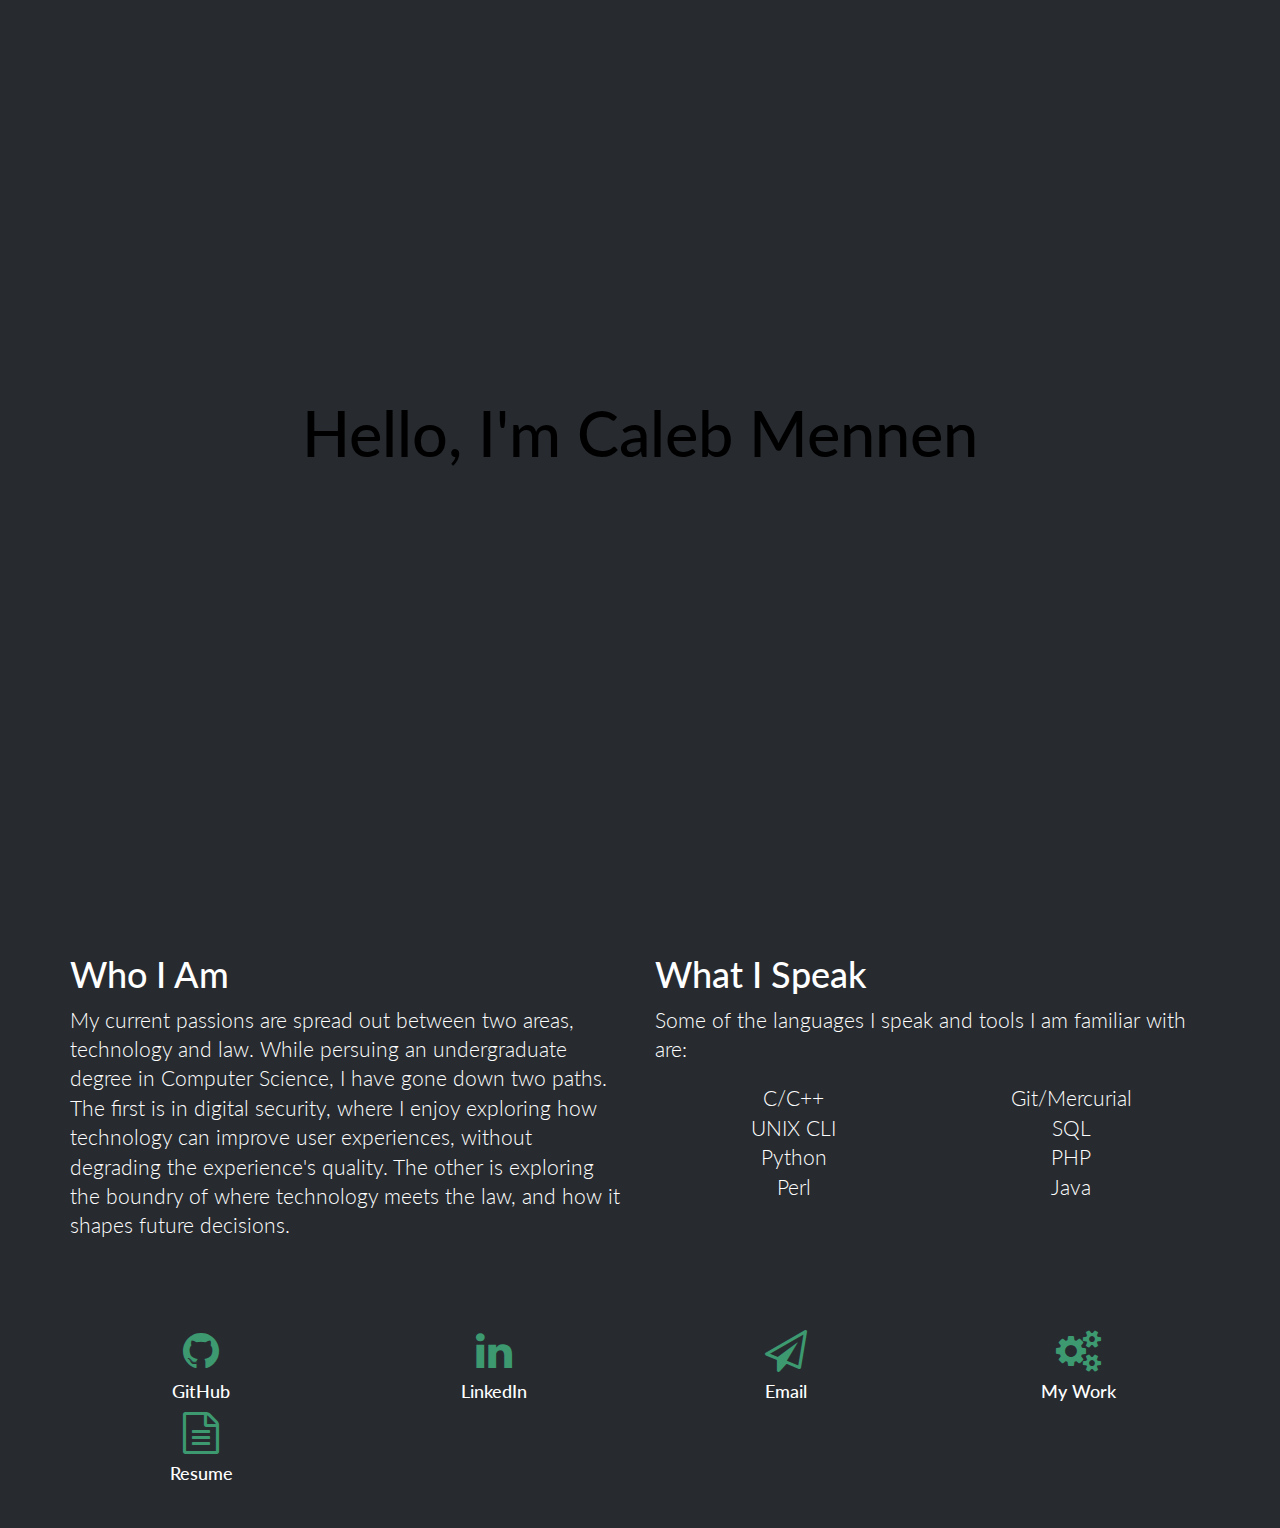
<file: index.html>
<html>
<head>
    <meta charset="utf-8">
    <meta name="viewport" content="width=device-width, initial-scale=1">
    <script type="text/javascript" src="http://cdnjs.cloudflare.com/ajax/libs/jquery/2.0.3/jquery.min.js"></script>
    <script type="text/javascript" src="http://netdna.bootstrapcdn.com/bootstrap/3.3.4/js/bootstrap.min.js"></script>
    <link href="http://cdnjs.cloudflare.com/ajax/libs/font-awesome/4.3.0/css/font-awesome.min.css" rel="stylesheet"
          type="text/css">
    <link href="css.css" rel="stylesheet" type="text/css">

</head>
<body>
<!--<?php include_once("analytics.php") ?>-->
<div class="cover">
    <div class="cover-image"
         style="background-image : url('http://pingendo.github.io/pingendo-bootstrap/assets/blurry/800x600/10.jpg')"></div>
    <div class="container">
        <div class="row">
            <div class="col-md-12 text-center">
                <h1 class="text-inverse">Hello, I'm Caleb Mennen</h1>
                <p class="text-inverse"></p>
                <br>
                <br>
            </div>
        </div>
    </div>
</div>
<div class="section">
    <div class="container">
        <div class="row">
            <div class="col-md-6">
                <h1>Who I Am</h1>
                <p class="lead">My current passions are spread out between two areas, technology and law.
                    While persuing an undergraduate degree in Computer Science, I have gone
                    down two paths. The first is in digital security, where I enjoy exploring
                    how technology can improve user experiences, without degrading the experience's
                    quality. The other is exploring the boundry of where technology meets the
                    law, and how it shapes future decisions.</p>
            </div>
            <div class="col-md-6">
                <h1 contenteditable="true">What I Speak</h1>
                <p class="lead">Some of the languages I speak and tools I am familiar with are:
                    <br>
                </p>
                <div class="col-md-6">
                    <ol class="lead list-unstyled text-center">
                        <li>C/C++</li>
                        <li>UNIX CLI</li>
                        <li>Python</li>
                        <li>Perl</li>
                    </ol>
                </div>
                <div class="col-md-6">
                    <ol class="lead list-unstyled text-center">
                        <li>Git/Mercurial</li>
                        <li>SQL</li>
                        <li>PHP
                            <br>
                        </li>
                        <li>Java</li>
                    </ol>
                </div>
            </div>
        </div>
    </div>
</div>
<div class="section text-center">
    <div class="container text-center">
        <div class="row text-center">
            <div class="col-xs-3 text-center">
                <a href="https://github.com/cinnamennen">
                    <i class="fa fa-3x fa-fw fa-github"></i></a>
                <h4>GitHub</h4>
            </div>
            <div class="col-xs-3 text-center">
                <a href="https://www.linkedin.com/in/caleb-mennen-72a77b89">
                    <i class="fa fa-3x fa-fw fa-linkedin"></i>
                </a>
                <h4>LinkedIn</h4>
            </div>
            <div class="col-xs-3 text-center">
                <a href="mailto:calebmennen+website@gmail.com">
                    <i class="fa fa-3x fa-fw edin fa-paper-plane-o"></i>
                </a>
                <h4>Email</h4>
            </div>
            <div class="col-xs-3 text-center">
                <a href="work.html">
                    <i class="fa fa-3x fa-fw edin -text-o fa-gears"></i>
                </a>
                <h4>My Work</h4>
            </div>
            <div class="col-xs-3 text-center">
                <a href="files/resume.pdf">
                    <i class="fa fa-3x fa-fw edin fa-file-text-o"></i>
                </a>
                <h4>Resume</h4>
            </div>
        </div>
    </div>
</div>

</body>
</html>
<script>
    (function (i, s, o, g, r, a, m) {
        i['GoogleAnalyticsObject'] = r;
        i[r] = i[r] || function () {
                    (i[r].q = i[r].q || []).push(arguments)
                }, i[r].l = 1 * new Date();
        a = s.createElement(o),
                m = s.getElementsByTagName(o)[0];
        a.async = 1;
        a.src = g;
        m.parentNode.insertBefore(a, m)
    })(window, document, 'script', '//www.google-analytics.com/analytics.js', 'ga');

    ga('create', 'UA-74956402-1', 'auto');
    ga('send', 'pageview');

</script>
</file>
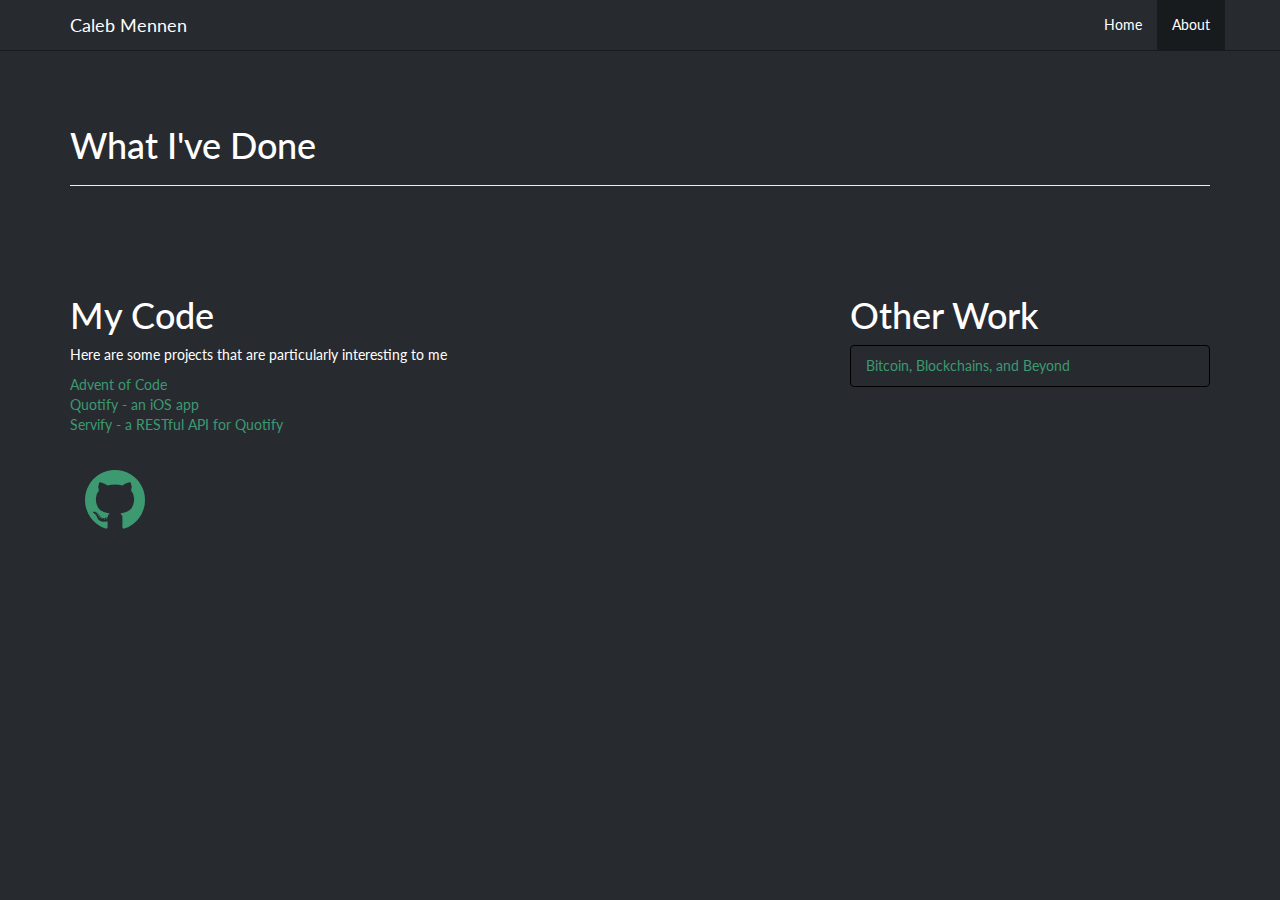
<file: work.html>
<html>
<head>
    <meta charset="utf-8">
    <meta name="viewport" content="width=device-width, initial-scale=1">
    <script type="text/javascript" src="http://cdnjs.cloudflare.com/ajax/libs/jquery/2.0.3/jquery.min.js"></script>
    <script type="text/javascript" src="http://netdna.bootstrapcdn.com/bootstrap/3.3.4/js/bootstrap.min.js"></script>
    <link href="http://cdnjs.cloudflare.com/ajax/libs/font-awesome/4.3.0/css/font-awesome.min.css" rel="stylesheet"
          type="text/css">
    <link href="work.css" rel="stylesheet" type="text/css">
    <script>
        (function(i,s,o,g,r,a,m){i['GoogleAnalyticsObject']=r;i[r]=i[r]||function(){
                    (i[r].q=i[r].q||[]).push(arguments)},i[r].l=1*new Date();a=s.createElement(o),
                m=s.getElementsByTagName(o)[0];a.async=1;a.src=g;m.parentNode.insertBefore(a,m)
        })(window,document,'script','//www.google-analytics.com/analytics.js','ga');

        ga('create', 'UA-74956402-1', 'auto');
        ga('send', 'pageview');

    </script>
</head>
<body>
<div class="navbar navbar-default navbar-static-top">
    <div class="container">
        <div class="navbar-header">
            <button type="button" class="navbar-toggle" data-toggle="collapse" data-target="#navbar-ex-collapse">
                <span class="sr-only">Toggle navigation</span>
                <span class="icon-bar"></span>
                <span class="icon-bar"></span>
                <span class="icon-bar"></span>
            </button>
            <a class="navbar-brand" href="#"><span>Caleb Mennen</span></a>
        </div>
        <div class="collapse navbar-collapse" id="navbar-ex-collapse">
            <ul class="nav navbar-nav navbar-right">
                <li>
                    <a href="index.html">Home</a>
                </li>
                <li class="active">
                    <a href="#">About</a>
                </li>
            </ul>
        </div>
    </div>
</div>
<div class="section">
    <div class="container">
        <div class="row">
            <div class="col-md-12">
                <div class="page-header">
                    <h1>What I've Done</h1>
                </div>
            </div>
        </div>
    </div>
</div>
<div class="section">
    <div class="container">
        <div class="row">
            <div class="col-md-8">
                <h1>My Code</h1>
                <p>Here are some projects that are particularly interesting to me</p>
                <ol class="list-unstyled" contenteditable="false">
                    <li><a href="https://github.com/cinnamennen/Advent_Programming"> Advent of Code</a><span
                            style="line-height: 1.42857143;"><br><a href="https://github.com/cinnamennen/Quotify">Quotify
                        - an iOS app</a><br><a href="https://github.com/cinnamennen/Quotify-Server">Servify - a RESTful
                        API for Quotify</a></span><br><br></li>
                </ol>
                <a href="https://github.com/cinnamennen"><i class="fa fa-5x fa-fw fa-github text-primary"></i></a>
            </div>
            <div class="col-md-4">
                <h1>Other Work</h1>
                <ul class="list-group">
                    <li class="list-group-item"><a href="files/Bitcoin,%20Blockchains,%20and%20Beyond.pdf">Bitcoin,
                        Blockchains, and Beyond</a></li>
                </ul>
            </div>
        </div>
    </div>
</div>


</body>
</html>
</file>
<file: css.css>
@import url('https://fonts.googleapis.com/css?family=Lato|Lato');

/*!
 * Default theme for Pingendo
 * Homepage: http://pingendo.com
 * Copyright 2015 Pingendo
 * Licensed under MIT
 * Based on Bootstrap v3.3.4
*/
/* Add custom CSS classes here
 *
 * img {
 *   box-shadow : 0px 0px 10px black !important;
 * }
*/
/*! normalize.css v3.0.2 | MIT License | git.io/normalize */
html {
    font-family: sans-serif;
    -ms-text-size-adjust: 100%;
    -webkit-text-size-adjust: 100%;
}

body {
    margin: 0;
}

article,
aside,
details,
figcaption,
figure,
footer,
header,
hgroup,
main,
menu,
nav,
section,
summary {
    display: block;
}

audio,
canvas,
progress,
video {
    display: inline-block;
    vertical-align: baseline;
}

audio:not([controls]) {
    display: none;
    height: 0;
}

[hidden],
template {
    display: none;
}

a {
    background-color: transparent;
}

a:active,
a:hover {
    outline: 0;
}

abbr[title] {
    border-bottom: 1px dotted;
}

b,
strong {
    font-weight: bold;
}

dfn {
    font-style: italic;
}

h1 {
    font-size: 2em;
    margin: 0.67em 0;
}

mark {
    background: #ff0;
    color: #000;
}

small {
    font-size: 80%;
}

sub,
sup {
    font-size: 75%;
    line-height: 0;
    position: relative;
    vertical-align: baseline;
}

sup {
    top: -0.5em;
}

sub {
    bottom: -0.25em;
}

img {
    border: 0;
}

svg:not(:root) {
    overflow: hidden;
}

figure {
    margin: 1em 40px;
}

hr {
    -moz-box-sizing: content-box;
    box-sizing: content-box;
    height: 0;
}

pre {
    overflow: auto;
}

code,
kbd,
pre,
samp {
    font-family: monospace, monospace;
    font-size: 1em;
}

button,
input,
optgroup,
select,
textarea {
    color: inherit;
    font: inherit;
    margin: 0;
}

button {
    overflow: visible;
}

button,
select {
    text-transform: none;
}

button,
html input[type="button"],
input[type="reset"],
input[type="submit"] {
    -webkit-appearance: button;
    cursor: pointer;
}

button[disabled],
html input[disabled] {
    cursor: default;
}

button::-moz-focus-inner,
input::-moz-focus-inner {
    border: 0;
    padding: 0;
}

input {
    line-height: normal;
}

input[type="checkbox"],
input[type="radio"] {
    box-sizing: border-box;
    padding: 0;
}

input[type="number"]::-webkit-inner-spin-button,
input[type="number"]::-webkit-outer-spin-button {
    height: auto;
}

input[type="search"] {
    -webkit-appearance: textfield;
    -moz-box-sizing: content-box;
    -webkit-box-sizing: content-box;
    box-sizing: content-box;
}

input[type="search"]::-webkit-search-cancel-button,
input[type="search"]::-webkit-search-decoration {
    -webkit-appearance: none;
}

fieldset {
    border: 1px solid #c0c0c0;
    margin: 0 2px;
    padding: 0.35em 0.625em 0.75em;
}

legend {
    border: 0;
    padding: 0;
}

textarea {
    overflow: auto;
}

optgroup {
    font-weight: bold;
}

table {
    border-collapse: collapse;
    border-spacing: 0;
}

td,
th {
    padding: 0;
}

/*! Source: https://github.com/h5bp/html5-boilerplate/blob/master/src/css/main.css */
@media print {
    *,
    *:before,
    *:after {
        background: transparent !important;
        color: #000 !important;
        box-shadow: none !important;
        text-shadow: none !important;
    }

    a,
    a:visited {
        text-decoration: underline;
    }

    a[href]:after {
        content: " (" attr(href) ")";
    }

    abbr[title]:after {
        content: " (" attr(title) ")";
    }

    a[href^="#"]:after,
    a[href^="javascript:"]:after {
        content: "";
    }

    pre,
    blockquote {
        border: 1px solid #999;
        page-break-inside: avoid;
    }

    thead {
        display: table-header-group;
    }

    tr,
    img {
        page-break-inside: avoid;
    }

    img {
        max-width: 100% !important;
    }

    p,
    h2,
    h3 {
        orphans: 3;
        widows: 3;
    }

    h2,
    h3 {
        page-break-after: avoid;
    }

    select {
        background: #fff !important;
    }

    .navbar {
        display: none;
    }

    .btn > .caret,
    .dropup > .btn > .caret {
        border-top-color: #000 !important;
    }

    .label {
        border: 1px solid #000;
    }

    .table {
        border-collapse: collapse !important;
    }

    .table td,
    .table th {
        background-color: #fff !important;
    }

    .table-bordered th,
    .table-bordered td {
        border: 1px solid #ddd !important;
    }
}

@font-face {
    font-family: 'Glyphicons Halflings';
    src: url('../fonts/glyphicons-halflings-regular.eot');
    src: url('../fonts/glyphicons-halflings-regular.eot?#iefix') format('embedded-opentype'), url('../fonts/glyphicons-halflings-regular.woff2') format('woff2'), url('../fonts/glyphicons-halflings-regular.woff') format('woff'), url('../fonts/glyphicons-halflings-regular.ttf') format('truetype'), url('../fonts/glyphicons-halflings-regular.svg#glyphicons_halflingsregular') format('svg');
}

.glyphicon {
    position: relative;
    top: 1px;
    display: inline-block;
    font-family: 'Glyphicons Halflings';
    font-style: normal;
    font-weight: normal;
    line-height: 1;
    -webkit-font-smoothing: antialiased;
    -moz-osx-font-smoothing: grayscale;
}

.glyphicon-asterisk:before {
    content: "\2a";
}

.glyphicon-plus:before {
    content: "\2b";
}

.glyphicon-euro:before,
.glyphicon-eur:before {
    content: "\20ac";
}

.glyphicon-minus:before {
    content: "\2212";
}

.glyphicon-cloud:before {
    content: "\2601";
}

.glyphicon-envelope:before {
    content: "\2709";
}

.glyphicon-pencil:before {
    content: "\270f";
}

.glyphicon-glass:before {
    content: "\e001";
}

.glyphicon-music:before {
    content: "\e002";
}

.glyphicon-search:before {
    content: "\e003";
}

.glyphicon-heart:before {
    content: "\e005";
}

.glyphicon-star:before {
    content: "\e006";
}

.glyphicon-star-empty:before {
    content: "\e007";
}

.glyphicon-user:before {
    content: "\e008";
}

.glyphicon-film:before {
    content: "\e009";
}

.glyphicon-th-large:before {
    content: "\e010";
}

.glyphicon-th:before {
    content: "\e011";
}

.glyphicon-th-list:before {
    content: "\e012";
}

.glyphicon-ok:before {
    content: "\e013";
}

.glyphicon-remove:before {
    content: "\e014";
}

.glyphicon-zoom-in:before {
    content: "\e015";
}

.glyphicon-zoom-out:before {
    content: "\e016";
}

.glyphicon-off:before {
    content: "\e017";
}

.glyphicon-signal:before {
    content: "\e018";
}

.glyphicon-cog:before {
    content: "\e019";
}

.glyphicon-trash:before {
    content: "\e020";
}

.glyphicon-home:before {
    content: "\e021";
}

.glyphicon-file:before {
    content: "\e022";
}

.glyphicon-time:before {
    content: "\e023";
}

.glyphicon-road:before {
    content: "\e024";
}

.glyphicon-download-alt:before {
    content: "\e025";
}

.glyphicon-download:before {
    content: "\e026";
}

.glyphicon-upload:before {
    content: "\e027";
}

.glyphicon-inbox:before {
    content: "\e028";
}

.glyphicon-play-circle:before {
    content: "\e029";
}

.glyphicon-repeat:before {
    content: "\e030";
}

.glyphicon-refresh:before {
    content: "\e031";
}

.glyphicon-list-alt:before {
    content: "\e032";
}

.glyphicon-lock:before {
    content: "\e033";
}

.glyphicon-flag:before {
    content: "\e034";
}

.glyphicon-headphones:before {
    content: "\e035";
}

.glyphicon-volume-off:before {
    content: "\e036";
}

.glyphicon-volume-down:before {
    content: "\e037";
}

.glyphicon-volume-up:before {
    content: "\e038";
}

.glyphicon-qrcode:before {
    content: "\e039";
}

.glyphicon-barcode:before {
    content: "\e040";
}

.glyphicon-tag:before {
    content: "\e041";
}

.glyphicon-tags:before {
    content: "\e042";
}

.glyphicon-book:before {
    content: "\e043";
}

.glyphicon-bookmark:before {
    content: "\e044";
}

.glyphicon-print:before {
    content: "\e045";
}

.glyphicon-camera:before {
    content: "\e046";
}

.glyphicon-font:before {
    content: "\e047";
}

.glyphicon-bold:before {
    content: "\e048";
}

.glyphicon-italic:before {
    content: "\e049";
}

.glyphicon-text-height:before {
    content: "\e050";
}

.glyphicon-text-width:before {
    content: "\e051";
}

.glyphicon-align-left:before {
    content: "\e052";
}

.glyphicon-align-center:before {
    content: "\e053";
}

.glyphicon-align-right:before {
    content: "\e054";
}

.glyphicon-align-justify:before {
    content: "\e055";
}

.glyphicon-list:before {
    content: "\e056";
}

.glyphicon-indent-left:before {
    content: "\e057";
}

.glyphicon-indent-right:before {
    content: "\e058";
}

.glyphicon-facetime-video:before {
    content: "\e059";
}

.glyphicon-picture:before {
    content: "\e060";
}

.glyphicon-map-marker:before {
    content: "\e062";
}

.glyphicon-adjust:before {
    content: "\e063";
}

.glyphicon-tint:before {
    content: "\e064";
}

.glyphicon-edit:before {
    content: "\e065";
}

.glyphicon-share:before {
    content: "\e066";
}

.glyphicon-check:before {
    content: "\e067";
}

.glyphicon-move:before {
    content: "\e068";
}

.glyphicon-step-backward:before {
    content: "\e069";
}

.glyphicon-fast-backward:before {
    content: "\e070";
}

.glyphicon-backward:before {
    content: "\e071";
}

.glyphicon-play:before {
    content: "\e072";
}

.glyphicon-pause:before {
    content: "\e073";
}

.glyphicon-stop:before {
    content: "\e074";
}

.glyphicon-forward:before {
    content: "\e075";
}

.glyphicon-fast-forward:before {
    content: "\e076";
}

.glyphicon-step-forward:before {
    content: "\e077";
}

.glyphicon-eject:before {
    content: "\e078";
}

.glyphicon-chevron-left:before {
    content: "\e079";
}

.glyphicon-chevron-right:before {
    content: "\e080";
}

.glyphicon-plus-sign:before {
    content: "\e081";
}

.glyphicon-minus-sign:before {
    content: "\e082";
}

.glyphicon-remove-sign:before {
    content: "\e083";
}

.glyphicon-ok-sign:before {
    content: "\e084";
}

.glyphicon-question-sign:before {
    content: "\e085";
}

.glyphicon-info-sign:before {
    content: "\e086";
}

.glyphicon-screenshot:before {
    content: "\e087";
}

.glyphicon-remove-circle:before {
    content: "\e088";
}

.glyphicon-ok-circle:before {
    content: "\e089";
}

.glyphicon-ban-circle:before {
    content: "\e090";
}

.glyphicon-arrow-left:before {
    content: "\e091";
}

.glyphicon-arrow-right:before {
    content: "\e092";
}

.glyphicon-arrow-up:before {
    content: "\e093";
}

.glyphicon-arrow-down:before {
    content: "\e094";
}

.glyphicon-share-alt:before {
    content: "\e095";
}

.glyphicon-resize-full:before {
    content: "\e096";
}

.glyphicon-resize-small:before {
    content: "\e097";
}

.glyphicon-exclamation-sign:before {
    content: "\e101";
}

.glyphicon-gift:before {
    content: "\e102";
}

.glyphicon-leaf:before {
    content: "\e103";
}

.glyphicon-fire:before {
    content: "\e104";
}

.glyphicon-eye-open:before {
    content: "\e105";
}

.glyphicon-eye-close:before {
    content: "\e106";
}

.glyphicon-warning-sign:before {
    content: "\e107";
}

.glyphicon-plane:before {
    content: "\e108";
}

.glyphicon-calendar:before {
    content: "\e109";
}

.glyphicon-random:before {
    content: "\e110";
}

.glyphicon-comment:before {
    content: "\e111";
}

.glyphicon-magnet:before {
    content: "\e112";
}

.glyphicon-chevron-up:before {
    content: "\e113";
}

.glyphicon-chevron-down:before {
    content: "\e114";
}

.glyphicon-retweet:before {
    content: "\e115";
}

.glyphicon-shopping-cart:before {
    content: "\e116";
}

.glyphicon-folder-close:before {
    content: "\e117";
}

.glyphicon-folder-open:before {
    content: "\e118";
}

.glyphicon-resize-vertical:before {
    content: "\e119";
}

.glyphicon-resize-horizontal:before {
    content: "\e120";
}

.glyphicon-hdd:before {
    content: "\e121";
}

.glyphicon-bullhorn:before {
    content: "\e122";
}

.glyphicon-bell:before {
    content: "\e123";
}

.glyphicon-certificate:before {
    content: "\e124";
}

.glyphicon-thumbs-up:before {
    content: "\e125";
}

.glyphicon-thumbs-down:before {
    content: "\e126";
}

.glyphicon-hand-right:before {
    content: "\e127";
}

.glyphicon-hand-left:before {
    content: "\e128";
}

.glyphicon-hand-up:before {
    content: "\e129";
}

.glyphicon-hand-down:before {
    content: "\e130";
}

.glyphicon-circle-arrow-right:before {
    content: "\e131";
}

.glyphicon-circle-arrow-left:before {
    content: "\e132";
}

.glyphicon-circle-arrow-up:before {
    content: "\e133";
}

.glyphicon-circle-arrow-down:before {
    content: "\e134";
}

.glyphicon-globe:before {
    content: "\e135";
}

.glyphicon-wrench:before {
    content: "\e136";
}

.glyphicon-tasks:before {
    content: "\e137";
}

.glyphicon-filter:before {
    content: "\e138";
}

.glyphicon-briefcase:before {
    content: "\e139";
}

.glyphicon-fullscreen:before {
    content: "\e140";
}

.glyphicon-dashboard:before {
    content: "\e141";
}

.glyphicon-paperclip:before {
    content: "\e142";
}

.glyphicon-heart-empty:before {
    content: "\e143";
}

.glyphicon-link:before {
    content: "\e144";
}

.glyphicon-phone:before {
    content: "\e145";
}

.glyphicon-pushpin:before {
    content: "\e146";
}

.glyphicon-usd:before {
    content: "\e148";
}

.glyphicon-gbp:before {
    content: "\e149";
}

.glyphicon-sort:before {
    content: "\e150";
}

.glyphicon-sort-by-alphabet:before {
    content: "\e151";
}

.glyphicon-sort-by-alphabet-alt:before {
    content: "\e152";
}

.glyphicon-sort-by-order:before {
    content: "\e153";
}

.glyphicon-sort-by-order-alt:before {
    content: "\e154";
}

.glyphicon-sort-by-attributes:before {
    content: "\e155";
}

.glyphicon-sort-by-attributes-alt:before {
    content: "\e156";
}

.glyphicon-unchecked:before {
    content: "\e157";
}

.glyphicon-expand:before {
    content: "\e158";
}

.glyphicon-collapse-down:before {
    content: "\e159";
}

.glyphicon-collapse-up:before {
    content: "\e160";
}

.glyphicon-log-in:before {
    content: "\e161";
}

.glyphicon-flash:before {
    content: "\e162";
}

.glyphicon-log-out:before {
    content: "\e163";
}

.glyphicon-new-window:before {
    content: "\e164";
}

.glyphicon-record:before {
    content: "\e165";
}

.glyphicon-save:before {
    content: "\e166";
}

.glyphicon-open:before {
    content: "\e167";
}

.glyphicon-saved:before {
    content: "\e168";
}

.glyphicon-import:before {
    content: "\e169";
}

.glyphicon-export:before {
    content: "\e170";
}

.glyphicon-send:before {
    content: "\e171";
}

.glyphicon-floppy-disk:before {
    content: "\e172";
}

.glyphicon-floppy-saved:before {
    content: "\e173";
}

.glyphicon-floppy-remove:before {
    content: "\e174";
}

.glyphicon-floppy-save:before {
    content: "\e175";
}

.glyphicon-floppy-open:before {
    content: "\e176";
}

.glyphicon-credit-card:before {
    content: "\e177";
}

.glyphicon-transfer:before {
    content: "\e178";
}

.glyphicon-cutlery:before {
    content: "\e179";
}

.glyphicon-header:before {
    content: "\e180";
}

.glyphicon-compressed:before {
    content: "\e181";
}

.glyphicon-earphone:before {
    content: "\e182";
}

.glyphicon-phone-alt:before {
    content: "\e183";
}

.glyphicon-tower:before {
    content: "\e184";
}

.glyphicon-stats:before {
    content: "\e185";
}

.glyphicon-sd-video:before {
    content: "\e186";
}

.glyphicon-hd-video:before {
    content: "\e187";
}

.glyphicon-subtitles:before {
    content: "\e188";
}

.glyphicon-sound-stereo:before {
    content: "\e189";
}

.glyphicon-sound-dolby:before {
    content: "\e190";
}

.glyphicon-sound-5-1:before {
    content: "\e191";
}

.glyphicon-sound-6-1:before {
    content: "\e192";
}

.glyphicon-sound-7-1:before {
    content: "\e193";
}

.glyphicon-copyright-mark:before {
    content: "\e194";
}

.glyphicon-registration-mark:before {
    content: "\e195";
}

.glyphicon-cloud-download:before {
    content: "\e197";
}

.glyphicon-cloud-upload:before {
    content: "\e198";
}

.glyphicon-tree-conifer:before {
    content: "\e199";
}

.glyphicon-tree-deciduous:before {
    content: "\e200";
}

.glyphicon-cd:before {
    content: "\e201";
}

.glyphicon-save-file:before {
    content: "\e202";
}

.glyphicon-open-file:before {
    content: "\e203";
}

.glyphicon-level-up:before {
    content: "\e204";
}

.glyphicon-copy:before {
    content: "\e205";
}

.glyphicon-paste:before {
    content: "\e206";
}

.glyphicon-alert:before {
    content: "\e209";
}

.glyphicon-equalizer:before {
    content: "\e210";
}

.glyphicon-king:before {
    content: "\e211";
}

.glyphicon-queen:before {
    content: "\e212";
}

.glyphicon-pawn:before {
    content: "\e213";
}

.glyphicon-bishop:before {
    content: "\e214";
}

.glyphicon-knight:before {
    content: "\e215";
}

.glyphicon-baby-formula:before {
    content: "\e216";
}

.glyphicon-tent:before {
    content: "\26fa";
}

.glyphicon-blackboard:before {
    content: "\e218";
}

.glyphicon-bed:before {
    content: "\e219";
}

.glyphicon-apple:before {
    content: "\f8ff";
}

.glyphicon-erase:before {
    content: "\e221";
}

.glyphicon-hourglass:before {
    content: "\231b";
}

.glyphicon-lamp:before {
    content: "\e223";
}

.glyphicon-duplicate:before {
    content: "\e224";
}

.glyphicon-piggy-bank:before {
    content: "\e225";
}

.glyphicon-scissors:before {
    content: "\e226";
}

.glyphicon-bitcoin:before {
    content: "\e227";
}

.glyphicon-btc:before {
    content: "\e227";
}

.glyphicon-xbt:before {
    content: "\e227";
}

.glyphicon-yen:before {
    content: "\00a5";
}

.glyphicon-jpy:before {
    content: "\00a5";
}

.glyphicon-ruble:before {
    content: "\20bd";
}

.glyphicon-rub:before {
    content: "\20bd";
}

.glyphicon-scale:before {
    content: "\e230";
}

.glyphicon-ice-lolly:before {
    content: "\e231";
}

.glyphicon-ice-lolly-tasted:before {
    content: "\e232";
}

.glyphicon-education:before {
    content: "\e233";
}

.glyphicon-option-horizontal:before {
    content: "\e234";
}

.glyphicon-option-vertical:before {
    content: "\e235";
}

.glyphicon-menu-hamburger:before {
    content: "\e236";
}

.glyphicon-modal-window:before {
    content: "\e237";
}

.glyphicon-oil:before {
    content: "\e238";
}

.glyphicon-grain:before {
    content: "\e239";
}

.glyphicon-sunglasses:before {
    content: "\e240";
}

.glyphicon-text-size:before {
    content: "\e241";
}

.glyphicon-text-color:before {
    content: "\e242";
}

.glyphicon-text-background:before {
    content: "\e243";
}

.glyphicon-object-align-top:before {
    content: "\e244";
}

.glyphicon-object-align-bottom:before {
    content: "\e245";
}

.glyphicon-object-align-horizontal:before {
    content: "\e246";
}

.glyphicon-object-align-left:before {
    content: "\e247";
}

.glyphicon-object-align-vertical:before {
    content: "\e248";
}

.glyphicon-object-align-right:before {
    content: "\e249";
}

.glyphicon-triangle-right:before {
    content: "\e250";
}

.glyphicon-triangle-left:before {
    content: "\e251";
}

.glyphicon-triangle-bottom:before {
    content: "\e252";
}

.glyphicon-triangle-top:before {
    content: "\e253";
}

.glyphicon-console:before {
    content: "\e254";
}

.glyphicon-superscript:before {
    content: "\e255";
}

.glyphicon-subscript:before {
    content: "\e256";
}

.glyphicon-menu-left:before {
    content: "\e257";
}

.glyphicon-menu-right:before {
    content: "\e258";
}

.glyphicon-menu-down:before {
    content: "\e259";
}

.glyphicon-menu-up:before {
    content: "\e260";
}

* {
    -webkit-box-sizing: border-box;
    -moz-box-sizing: border-box;
    box-sizing: border-box;
}

*:before,
*:after {
    -webkit-box-sizing: border-box;
    -moz-box-sizing: border-box;
    box-sizing: border-box;
}

html {
    font-size: 10px;
    -webkit-tap-highlight-color: rgba(0, 0, 0, 0);
}

body {
    font-family: Lato;
    font-size: 14px;
    line-height: 1.42857143;
    color: #ffffff;
    background-color: #272b30;
}

input,
button,
select,
textarea {
    font-family: inherit;
    font-size: inherit;
    line-height: inherit;
}

a {
    color: #3d9970;
    text-decoration: none;
}

a:hover,
a:focus {
    color: #276248;
    text-decoration: underline;
}

a:focus {
    outline: thin dotted;
    outline: 5px auto -webkit-focus-ring-color;
    outline-offset: -2px;
}

figure {
    margin: 0;
}

img {
    vertical-align: middle;
}

.img-responsive,
.thumbnail > img,
.thumbnail a > img,
.carousel-inner > .item > img,
.carousel-inner > .item > a > img {
    display: block;
    max-width: 100%;
    height: auto;
}

.img-rounded {
    border-radius: 5px;
}

.img-thumbnail {
    padding: 4px;
    line-height: 1.42857143;
    background-color: #272b30;
    border: 1px solid #dddddd;
    border-radius: 4px;
    -webkit-transition: all 0.2s ease-in-out;
    -o-transition: all 0.2s ease-in-out;
    transition: all 0.2s ease-in-out;
    display: inline-block;
    max-width: 100%;
    height: auto;
}

.img-circle {
    border-radius: 50%;
}

hr {
    margin-top: 20px;
    margin-bottom: 20px;
    border: 0;
    border-top: 1px solid #eeeeee;
}

.sr-only {
    position: absolute;
    width: 1px;
    height: 1px;
    margin: -1px;
    padding: 0;
    overflow: hidden;
    clip: rect(0, 0, 0, 0);
    border: 0;
}

.sr-only-focusable:active,
.sr-only-focusable:focus {
    position: static;
    width: auto;
    height: auto;
    margin: 0;
    overflow: visible;
    clip: auto;
}

[role="button"] {
    cursor: pointer;
}

h1,
h2,
h3,
h4,
h5,
h6,
.h1,
.h2,
.h3,
.h4,
.h5,
.h6 {
    font-family: Lato;
    font-weight: 500;
    line-height: 1.1;
    color: inherit;
}

h1 small,
h2 small,
h3 small,
h4 small,
h5 small,
h6 small,
.h1 small,
.h2 small,
.h3 small,
.h4 small,
.h5 small,
.h6 small,
h1 .small,
h2 .small,
h3 .small,
h4 .small,
h5 .small,
h6 .small,
.h1 .small,
.h2 .small,
.h3 .small,
.h4 .small,
.h5 .small,
.h6 .small {
    font-weight: normal;
    line-height: 1;
    color: #777777;
}

h1,
.h1,
h2,
.h2,
h3,
.h3 {
    margin-top: 20px;
    margin-bottom: 10px;
}

h1 small,
.h1 small,
h2 small,
.h2 small,
h3 small,
.h3 small,
h1 .small,
.h1 .small,
h2 .small,
.h2 .small,
h3 .small,
.h3 .small {
    font-size: 65%;
}

h4,
.h4,
h5,
.h5,
h6,
.h6 {
    margin-top: 10px;
    margin-bottom: 10px;
}

h4 small,
.h4 small,
h5 small,
.h5 small,
h6 small,
.h6 small,
h4 .small,
.h4 .small,
h5 .small,
.h5 .small,
h6 .small,
.h6 .small {
    font-size: 75%;
}

h1,
.h1 {
    font-size: 36px;
}

h2,
.h2 {
    font-size: 30px;
}

h3,
.h3 {
    font-size: 24px;
}

h4,
.h4 {
    font-size: 18px;
}

h5,
.h5 {
    font-size: 14px;
}

h6,
.h6 {
    font-size: 12px;
}

p {
    margin: 0 0 10px;
}

.lead {
    margin-bottom: 20px;
    font-size: 16px;
    font-weight: 300;
    line-height: 1.4;
}

@media (min-width: 768px) {
    .lead {
        font-size: 21px;
    }
}

small,
.small {
    font-size: 85%;
}

mark,
.mark {
    background-color: #f8d9ac;
    padding: .2em;
}

.text-left {
    text-align: left;
}

.text-right {
    text-align: right;
}

.text-center {
    text-align: center;
}

.text-justify {
    text-align: justify;
}

.text-nowrap {
    white-space: nowrap;
}

.text-lowercase {
    text-transform: lowercase;
}

.text-uppercase {
    text-transform: uppercase;
}

.text-capitalize {
    text-transform: capitalize;
}

.text-muted {
    color: #777777;
}

.text-primary {
    color: #3d9970;
}

a.text-primary:hover {
    color: #2e7555;
}

.text-success {
    color: #5cb85c;
}

a.text-success:hover {
    color: #449d44;
}

.text-info {
    color: #248057;
}

a.text-info:hover {
    color: #19583c;
}

.text-warning {
    color: #f0ad4e;
}

a.text-warning:hover {
    color: #ec971f;
}

.text-danger {
    color: #d9534f;
}

a.text-danger:hover {
    color: #c9302c;
}

.bg-primary {
    color: #fff;
    background-color: #3d9970;
}

a.bg-primary:hover {
    background-color: #2e7555;
}

.bg-success {
    background-color: #a3d7a3;
}

a.bg-success:hover {
    background-color: #80c780;
}

.bg-info {
    background-color: #41c98c;
}

a.bg-info:hover {
    background-color: #2fa872;
}

.bg-warning {
    background-color: #f8d9ac;
}

a.bg-warning:hover {
    background-color: #f4c37d;
}

.bg-danger {
    background-color: #eba5a3;
}

a.bg-danger:hover {
    background-color: #e27c79;
}

.page-header {
    padding-bottom: 9px;
    margin: 40px 0 20px;
    border-bottom: 1px solid #eeeeee;
}

ul,
ol {
    margin-top: 0;
    margin-bottom: 10px;
}

ul ul,
ol ul,
ul ol,
ol ol {
    margin-bottom: 0;
}

.list-unstyled {
    padding-left: 0;
    list-style: none;
}

.list-inline {
    padding-left: 0;
    list-style: none;
    margin-left: -5px;
}

.list-inline > li {
    display: inline-block;
    padding-left: 5px;
    padding-right: 5px;
}

dl {
    margin-top: 0;
    margin-bottom: 20px;
}

dt,
dd {
    line-height: 1.42857143;
}

dt {
    font-weight: bold;
}

dd {
    margin-left: 0;
}

@media (min-width: 768px) {
    .dl-horizontal dt {
        float: left;
        width: 160px;
        clear: left;
        text-align: right;
        overflow: hidden;
        text-overflow: ellipsis;
        white-space: nowrap;
    }

    .dl-horizontal dd {
        margin-left: 180px;
    }
}

abbr[title],
abbr[data-original-title] {
    cursor: help;
    border-bottom: 1px dotted #777777;
}

.initialism {
    font-size: 90%;
    text-transform: uppercase;
}

blockquote {
    padding: 10px 20px;
    margin: 0 0 20px;
    font-size: 17.5px;
    border-left: 5px solid #eeeeee;
}

blockquote p:last-child,
blockquote ul:last-child,
blockquote ol:last-child {
    margin-bottom: 0;
}

blockquote footer,
blockquote small,
blockquote .small {
    display: block;
    font-size: 80%;
    line-height: 1.42857143;
    color: #777777;
}

blockquote footer:before,
blockquote small:before,
blockquote .small:before {
    content: '\2014 \00A0';
}

.blockquote-reverse,
blockquote.pull-right {
    padding-right: 15px;
    padding-left: 0;
    border-right: 5px solid #eeeeee;
    border-left: 0;
    text-align: right;
}

.blockquote-reverse footer:before,
blockquote.pull-right footer:before,
.blockquote-reverse small:before,
blockquote.pull-right small:before,
.blockquote-reverse .small:before,
blockquote.pull-right .small:before {
    content: '';
}

.blockquote-reverse footer:after,
blockquote.pull-right footer:after,
.blockquote-reverse small:after,
blockquote.pull-right small:after,
.blockquote-reverse .small:after,
blockquote.pull-right .small:after {
    content: '\00A0 \2014';
}

address {
    margin-bottom: 20px;
    font-style: normal;
    line-height: 1.42857143;
}

code,
kbd,
pre,
samp {
    font-family: Menlo, Monaco, Consolas, "Courier New", monospace;
}

code {
    padding: 2px 4px;
    font-size: 90%;
    color: #c7254e;
    background-color: #f9f2f4;
    border-radius: 4px;
}

kbd {
    padding: 2px 4px;
    font-size: 90%;
    color: #ffffff;
    background-color: #333333;
    border-radius: 2px;
    box-shadow: inset 0 -1px 0 rgba(0, 0, 0, 0.25);
}

kbd kbd {
    padding: 0;
    font-size: 100%;
    font-weight: bold;
    box-shadow: none;
}

pre {
    display: block;
    padding: 9.5px;
    margin: 0 0 10px;
    font-size: 13px;
    line-height: 1.42857143;
    word-break: break-all;
    word-wrap: break-word;
    color: #333333;
    background-color: #f5f5f5;
    border: 1px solid #cccccc;
    border-radius: 4px;
}

pre code {
    padding: 0;
    font-size: inherit;
    color: inherit;
    white-space: pre-wrap;
    background-color: transparent;
    border-radius: 0;
}

.pre-scrollable {
    max-height: 340px;
    overflow-y: scroll;
}

.container {
    margin-right: auto;
    margin-left: auto;
    padding-left: 15px;
    padding-right: 15px;
}

@media (min-width: 768px) {
    .container {
        width: 750px;
    }
}

@media (min-width: 992px) {
    .container {
        width: 970px;
    }
}

@media (min-width: 1200px) {
    .container {
        width: 1170px;
    }
}

.container-fluid {
    margin-right: auto;
    margin-left: auto;
    padding-left: 15px;
    padding-right: 15px;
}

.row {
    margin-left: -15px;
    margin-right: -15px;
}

.col-xs-1, .col-sm-1, .col-md-1, .col-lg-1, .col-xs-2, .col-sm-2, .col-md-2, .col-lg-2, .col-xs-3, .col-sm-3, .col-md-3, .col-lg-3, .col-xs-4, .col-sm-4, .col-md-4, .col-lg-4, .col-xs-5, .col-sm-5, .col-md-5, .col-lg-5, .col-xs-6, .col-sm-6, .col-md-6, .col-lg-6, .col-xs-7, .col-sm-7, .col-md-7, .col-lg-7, .col-xs-8, .col-sm-8, .col-md-8, .col-lg-8, .col-xs-9, .col-sm-9, .col-md-9, .col-lg-9, .col-xs-10, .col-sm-10, .col-md-10, .col-lg-10, .col-xs-11, .col-sm-11, .col-md-11, .col-lg-11, .col-xs-12, .col-sm-12, .col-md-12, .col-lg-12 {
    position: relative;
    min-height: 1px;
    padding-left: 15px;
    padding-right: 15px;
}

.col-xs-1, .col-xs-2, .col-xs-3, .col-xs-4, .col-xs-5, .col-xs-6, .col-xs-7, .col-xs-8, .col-xs-9, .col-xs-10, .col-xs-11, .col-xs-12 {
    float: left;
}

.col-xs-12 {
    width: 100%;
}

.col-xs-11 {
    width: 91.66666667%;
}

.col-xs-10 {
    width: 83.33333333%;
}

.col-xs-9 {
    width: 75%;
}

.col-xs-8 {
    width: 66.66666667%;
}

.col-xs-7 {
    width: 58.33333333%;
}

.col-xs-6 {
    width: 50%;
}

.col-xs-5 {
    width: 41.66666667%;
}

.col-xs-4 {
    width: 33.33333333%;
}

.col-xs-3 {
    width: 25%;
}

.col-xs-2 {
    width: 16.66666667%;
}

.col-xs-1 {
    width: 8.33333333%;
}

.col-xs-pull-12 {
    right: 100%;
}

.col-xs-pull-11 {
    right: 91.66666667%;
}

.col-xs-pull-10 {
    right: 83.33333333%;
}

.col-xs-pull-9 {
    right: 75%;
}

.col-xs-pull-8 {
    right: 66.66666667%;
}

.col-xs-pull-7 {
    right: 58.33333333%;
}

.col-xs-pull-6 {
    right: 50%;
}

.col-xs-pull-5 {
    right: 41.66666667%;
}

.col-xs-pull-4 {
    right: 33.33333333%;
}

.col-xs-pull-3 {
    right: 25%;
}

.col-xs-pull-2 {
    right: 16.66666667%;
}

.col-xs-pull-1 {
    right: 8.33333333%;
}

.col-xs-pull-0 {
    right: auto;
}

.col-xs-push-12 {
    left: 100%;
}

.col-xs-push-11 {
    left: 91.66666667%;
}

.col-xs-push-10 {
    left: 83.33333333%;
}

.col-xs-push-9 {
    left: 75%;
}

.col-xs-push-8 {
    left: 66.66666667%;
}

.col-xs-push-7 {
    left: 58.33333333%;
}

.col-xs-push-6 {
    left: 50%;
}

.col-xs-push-5 {
    left: 41.66666667%;
}

.col-xs-push-4 {
    left: 33.33333333%;
}

.col-xs-push-3 {
    left: 25%;
}

.col-xs-push-2 {
    left: 16.66666667%;
}

.col-xs-push-1 {
    left: 8.33333333%;
}

.col-xs-push-0 {
    left: auto;
}

.col-xs-offset-12 {
    margin-left: 100%;
}

.col-xs-offset-11 {
    margin-left: 91.66666667%;
}

.col-xs-offset-10 {
    margin-left: 83.33333333%;
}

.col-xs-offset-9 {
    margin-left: 75%;
}

.col-xs-offset-8 {
    margin-left: 66.66666667%;
}

.col-xs-offset-7 {
    margin-left: 58.33333333%;
}

.col-xs-offset-6 {
    margin-left: 50%;
}

.col-xs-offset-5 {
    margin-left: 41.66666667%;
}

.col-xs-offset-4 {
    margin-left: 33.33333333%;
}

.col-xs-offset-3 {
    margin-left: 25%;
}

.col-xs-offset-2 {
    margin-left: 16.66666667%;
}

.col-xs-offset-1 {
    margin-left: 8.33333333%;
}

.col-xs-offset-0 {
    margin-left: 0%;
}

@media (min-width: 768px) {
    .col-sm-1, .col-sm-2, .col-sm-3, .col-sm-4, .col-sm-5, .col-sm-6, .col-sm-7, .col-sm-8, .col-sm-9, .col-sm-10, .col-sm-11, .col-sm-12 {
        float: left;
    }

    .col-sm-12 {
        width: 100%;
    }

    .col-sm-11 {
        width: 91.66666667%;
    }

    .col-sm-10 {
        width: 83.33333333%;
    }

    .col-sm-9 {
        width: 75%;
    }

    .col-sm-8 {
        width: 66.66666667%;
    }

    .col-sm-7 {
        width: 58.33333333%;
    }

    .col-sm-6 {
        width: 50%;
    }

    .col-sm-5 {
        width: 41.66666667%;
    }

    .col-sm-4 {
        width: 33.33333333%;
    }

    .col-sm-3 {
        width: 25%;
    }

    .col-sm-2 {
        width: 16.66666667%;
    }

    .col-sm-1 {
        width: 8.33333333%;
    }

    .col-sm-pull-12 {
        right: 100%;
    }

    .col-sm-pull-11 {
        right: 91.66666667%;
    }

    .col-sm-pull-10 {
        right: 83.33333333%;
    }

    .col-sm-pull-9 {
        right: 75%;
    }

    .col-sm-pull-8 {
        right: 66.66666667%;
    }

    .col-sm-pull-7 {
        right: 58.33333333%;
    }

    .col-sm-pull-6 {
        right: 50%;
    }

    .col-sm-pull-5 {
        right: 41.66666667%;
    }

    .col-sm-pull-4 {
        right: 33.33333333%;
    }

    .col-sm-pull-3 {
        right: 25%;
    }

    .col-sm-pull-2 {
        right: 16.66666667%;
    }

    .col-sm-pull-1 {
        right: 8.33333333%;
    }

    .col-sm-pull-0 {
        right: auto;
    }

    .col-sm-push-12 {
        left: 100%;
    }

    .col-sm-push-11 {
        left: 91.66666667%;
    }

    .col-sm-push-10 {
        left: 83.33333333%;
    }

    .col-sm-push-9 {
        left: 75%;
    }

    .col-sm-push-8 {
        left: 66.66666667%;
    }

    .col-sm-push-7 {
        left: 58.33333333%;
    }

    .col-sm-push-6 {
        left: 50%;
    }

    .col-sm-push-5 {
        left: 41.66666667%;
    }

    .col-sm-push-4 {
        left: 33.33333333%;
    }

    .col-sm-push-3 {
        left: 25%;
    }

    .col-sm-push-2 {
        left: 16.66666667%;
    }

    .col-sm-push-1 {
        left: 8.33333333%;
    }

    .col-sm-push-0 {
        left: auto;
    }

    .col-sm-offset-12 {
        margin-left: 100%;
    }

    .col-sm-offset-11 {
        margin-left: 91.66666667%;
    }

    .col-sm-offset-10 {
        margin-left: 83.33333333%;
    }

    .col-sm-offset-9 {
        margin-left: 75%;
    }

    .col-sm-offset-8 {
        margin-left: 66.66666667%;
    }

    .col-sm-offset-7 {
        margin-left: 58.33333333%;
    }

    .col-sm-offset-6 {
        margin-left: 50%;
    }

    .col-sm-offset-5 {
        margin-left: 41.66666667%;
    }

    .col-sm-offset-4 {
        margin-left: 33.33333333%;
    }

    .col-sm-offset-3 {
        margin-left: 25%;
    }

    .col-sm-offset-2 {
        margin-left: 16.66666667%;
    }

    .col-sm-offset-1 {
        margin-left: 8.33333333%;
    }

    .col-sm-offset-0 {
        margin-left: 0%;
    }
}

@media (min-width: 992px) {
    .col-md-1, .col-md-2, .col-md-3, .col-md-4, .col-md-5, .col-md-6, .col-md-7, .col-md-8, .col-md-9, .col-md-10, .col-md-11, .col-md-12 {
        float: left;
    }

    .col-md-12 {
        width: 100%;
    }

    .col-md-11 {
        width: 91.66666667%;
    }

    .col-md-10 {
        width: 83.33333333%;
    }

    .col-md-9 {
        width: 75%;
    }

    .col-md-8 {
        width: 66.66666667%;
    }

    .col-md-7 {
        width: 58.33333333%;
    }

    .col-md-6 {
        width: 50%;
    }

    .col-md-5 {
        width: 41.66666667%;
    }

    .col-md-4 {
        width: 33.33333333%;
    }

    .col-md-3 {
        width: 25%;
    }

    .col-md-2 {
        width: 16.66666667%;
    }

    .col-md-1 {
        width: 8.33333333%;
    }

    .col-md-pull-12 {
        right: 100%;
    }

    .col-md-pull-11 {
        right: 91.66666667%;
    }

    .col-md-pull-10 {
        right: 83.33333333%;
    }

    .col-md-pull-9 {
        right: 75%;
    }

    .col-md-pull-8 {
        right: 66.66666667%;
    }

    .col-md-pull-7 {
        right: 58.33333333%;
    }

    .col-md-pull-6 {
        right: 50%;
    }

    .col-md-pull-5 {
        right: 41.66666667%;
    }

    .col-md-pull-4 {
        right: 33.33333333%;
    }

    .col-md-pull-3 {
        right: 25%;
    }

    .col-md-pull-2 {
        right: 16.66666667%;
    }

    .col-md-pull-1 {
        right: 8.33333333%;
    }

    .col-md-pull-0 {
        right: auto;
    }

    .col-md-push-12 {
        left: 100%;
    }

    .col-md-push-11 {
        left: 91.66666667%;
    }

    .col-md-push-10 {
        left: 83.33333333%;
    }

    .col-md-push-9 {
        left: 75%;
    }

    .col-md-push-8 {
        left: 66.66666667%;
    }

    .col-md-push-7 {
        left: 58.33333333%;
    }

    .col-md-push-6 {
        left: 50%;
    }

    .col-md-push-5 {
        left: 41.66666667%;
    }

    .col-md-push-4 {
        left: 33.33333333%;
    }

    .col-md-push-3 {
        left: 25%;
    }

    .col-md-push-2 {
        left: 16.66666667%;
    }

    .col-md-push-1 {
        left: 8.33333333%;
    }

    .col-md-push-0 {
        left: auto;
    }

    .col-md-offset-12 {
        margin-left: 100%;
    }

    .col-md-offset-11 {
        margin-left: 91.66666667%;
    }

    .col-md-offset-10 {
        margin-left: 83.33333333%;
    }

    .col-md-offset-9 {
        margin-left: 75%;
    }

    .col-md-offset-8 {
        margin-left: 66.66666667%;
    }

    .col-md-offset-7 {
        margin-left: 58.33333333%;
    }

    .col-md-offset-6 {
        margin-left: 50%;
    }

    .col-md-offset-5 {
        margin-left: 41.66666667%;
    }

    .col-md-offset-4 {
        margin-left: 33.33333333%;
    }

    .col-md-offset-3 {
        margin-left: 25%;
    }

    .col-md-offset-2 {
        margin-left: 16.66666667%;
    }

    .col-md-offset-1 {
        margin-left: 8.33333333%;
    }

    .col-md-offset-0 {
        margin-left: 0%;
    }
}

@media (min-width: 1200px) {
    .col-lg-1, .col-lg-2, .col-lg-3, .col-lg-4, .col-lg-5, .col-lg-6, .col-lg-7, .col-lg-8, .col-lg-9, .col-lg-10, .col-lg-11, .col-lg-12 {
        float: left;
    }

    .col-lg-12 {
        width: 100%;
    }

    .col-lg-11 {
        width: 91.66666667%;
    }

    .col-lg-10 {
        width: 83.33333333%;
    }

    .col-lg-9 {
        width: 75%;
    }

    .col-lg-8 {
        width: 66.66666667%;
    }

    .col-lg-7 {
        width: 58.33333333%;
    }

    .col-lg-6 {
        width: 50%;
    }

    .col-lg-5 {
        width: 41.66666667%;
    }

    .col-lg-4 {
        width: 33.33333333%;
    }

    .col-lg-3 {
        width: 25%;
    }

    .col-lg-2 {
        width: 16.66666667%;
    }

    .col-lg-1 {
        width: 8.33333333%;
    }

    .col-lg-pull-12 {
        right: 100%;
    }

    .col-lg-pull-11 {
        right: 91.66666667%;
    }

    .col-lg-pull-10 {
        right: 83.33333333%;
    }

    .col-lg-pull-9 {
        right: 75%;
    }

    .col-lg-pull-8 {
        right: 66.66666667%;
    }

    .col-lg-pull-7 {
        right: 58.33333333%;
    }

    .col-lg-pull-6 {
        right: 50%;
    }

    .col-lg-pull-5 {
        right: 41.66666667%;
    }

    .col-lg-pull-4 {
        right: 33.33333333%;
    }

    .col-lg-pull-3 {
        right: 25%;
    }

    .col-lg-pull-2 {
        right: 16.66666667%;
    }

    .col-lg-pull-1 {
        right: 8.33333333%;
    }

    .col-lg-pull-0 {
        right: auto;
    }

    .col-lg-push-12 {
        left: 100%;
    }

    .col-lg-push-11 {
        left: 91.66666667%;
    }

    .col-lg-push-10 {
        left: 83.33333333%;
    }

    .col-lg-push-9 {
        left: 75%;
    }

    .col-lg-push-8 {
        left: 66.66666667%;
    }

    .col-lg-push-7 {
        left: 58.33333333%;
    }

    .col-lg-push-6 {
        left: 50%;
    }

    .col-lg-push-5 {
        left: 41.66666667%;
    }

    .col-lg-push-4 {
        left: 33.33333333%;
    }

    .col-lg-push-3 {
        left: 25%;
    }

    .col-lg-push-2 {
        left: 16.66666667%;
    }

    .col-lg-push-1 {
        left: 8.33333333%;
    }

    .col-lg-push-0 {
        left: auto;
    }

    .col-lg-offset-12 {
        margin-left: 100%;
    }

    .col-lg-offset-11 {
        margin-left: 91.66666667%;
    }

    .col-lg-offset-10 {
        margin-left: 83.33333333%;
    }

    .col-lg-offset-9 {
        margin-left: 75%;
    }

    .col-lg-offset-8 {
        margin-left: 66.66666667%;
    }

    .col-lg-offset-7 {
        margin-left: 58.33333333%;
    }

    .col-lg-offset-6 {
        margin-left: 50%;
    }

    .col-lg-offset-5 {
        margin-left: 41.66666667%;
    }

    .col-lg-offset-4 {
        margin-left: 33.33333333%;
    }

    .col-lg-offset-3 {
        margin-left: 25%;
    }

    .col-lg-offset-2 {
        margin-left: 16.66666667%;
    }

    .col-lg-offset-1 {
        margin-left: 8.33333333%;
    }

    .col-lg-offset-0 {
        margin-left: 0%;
    }
}

table {
    background-color: transparent;
}

caption {
    padding-top: 8px;
    padding-bottom: 8px;
    color: #777777;
    text-align: left;
}

th {
    text-align: left;
}

.table {
    width: 100%;
    max-width: 100%;
    margin-bottom: 20px;
}

.table > thead > tr > th,
.table > tbody > tr > th,
.table > tfoot > tr > th,
.table > thead > tr > td,
.table > tbody > tr > td,
.table > tfoot > tr > td {
    padding: 8px;
    line-height: 1.42857143;
    vertical-align: top;
    border-top: 1px solid #dddddd;
}

.table > thead > tr > th {
    vertical-align: bottom;
    border-bottom: 2px solid #dddddd;
}

.table > caption + thead > tr:first-child > th,
.table > colgroup + thead > tr:first-child > th,
.table > thead:first-child > tr:first-child > th,
.table > caption + thead > tr:first-child > td,
.table > colgroup + thead > tr:first-child > td,
.table > thead:first-child > tr:first-child > td {
    border-top: 0;
}

.table > tbody + tbody {
    border-top: 2px solid #dddddd;
}

.table .table {
    background-color: #272b30;
}

.table-condensed > thead > tr > th,
.table-condensed > tbody > tr > th,
.table-condensed > tfoot > tr > th,
.table-condensed > thead > tr > td,
.table-condensed > tbody > tr > td,
.table-condensed > tfoot > tr > td {
    padding: 5px;
}

.table-bordered {
    border: 1px solid #dddddd;
}

.table-bordered > thead > tr > th,
.table-bordered > tbody > tr > th,
.table-bordered > tfoot > tr > th,
.table-bordered > thead > tr > td,
.table-bordered > tbody > tr > td,
.table-bordered > tfoot > tr > td {
    border: 1px solid #dddddd;
}

.table-bordered > thead > tr > th,
.table-bordered > thead > tr > td {
    border-bottom-width: 2px;
}

.table-striped > tbody > tr:nth-of-type(odd) {
    background-color: #f9f9f9;
}

.table-hover > tbody > tr:hover {
    background-color: #f5f5f5;
}

table col[class*="col-"] {
    position: static;
    float: none;
    display: table-column;
}

table td[class*="col-"],
table th[class*="col-"] {
    position: static;
    float: none;
    display: table-cell;
}

.table > thead > tr > td.active,
.table > tbody > tr > td.active,
.table > tfoot > tr > td.active,
.table > thead > tr > th.active,
.table > tbody > tr > th.active,
.table > tfoot > tr > th.active,
.table > thead > tr.active > td,
.table > tbody > tr.active > td,
.table > tfoot > tr.active > td,
.table > thead > tr.active > th,
.table > tbody > tr.active > th,
.table > tfoot > tr.active > th {
    background-color: #f5f5f5;
}

.table-hover > tbody > tr > td.active:hover,
.table-hover > tbody > tr > th.active:hover,
.table-hover > tbody > tr.active:hover > td,
.table-hover > tbody > tr:hover > .active,
.table-hover > tbody > tr.active:hover > th {
    background-color: #e8e8e8;
}

.table > thead > tr > td.success,
.table > tbody > tr > td.success,
.table > tfoot > tr > td.success,
.table > thead > tr > th.success,
.table > tbody > tr > th.success,
.table > tfoot > tr > th.success,
.table > thead > tr.success > td,
.table > tbody > tr.success > td,
.table > tfoot > tr.success > td,
.table > thead > tr.success > th,
.table > tbody > tr.success > th,
.table > tfoot > tr.success > th {
    background-color: #a3d7a3;
}

.table-hover > tbody > tr > td.success:hover,
.table-hover > tbody > tr > th.success:hover,
.table-hover > tbody > tr.success:hover > td,
.table-hover > tbody > tr:hover > .success,
.table-hover > tbody > tr.success:hover > th {
    background-color: #91cf91;
}

.table > thead > tr > td.info,
.table > tbody > tr > td.info,
.table > tfoot > tr > td.info,
.table > thead > tr > th.info,
.table > tbody > tr > th.info,
.table > tfoot > tr > th.info,
.table > thead > tr.info > td,
.table > tbody > tr.info > td,
.table > tfoot > tr.info > td,
.table > thead > tr.info > th,
.table > tbody > tr.info > th,
.table > tfoot > tr.info > th {
    background-color: #41c98c;
}

.table-hover > tbody > tr > td.info:hover,
.table-hover > tbody > tr > th.info:hover,
.table-hover > tbody > tr.info:hover > td,
.table-hover > tbody > tr:hover > .info,
.table-hover > tbody > tr.info:hover > th {
    background-color: #35bc80;
}

.table > thead > tr > td.warning,
.table > tbody > tr > td.warning,
.table > tfoot > tr > td.warning,
.table > thead > tr > th.warning,
.table > tbody > tr > th.warning,
.table > tfoot > tr > th.warning,
.table > thead > tr.warning > td,
.table > tbody > tr.warning > td,
.table > tfoot > tr.warning > td,
.table > thead > tr.warning > th,
.table > tbody > tr.warning > th,
.table > tfoot > tr.warning > th {
    background-color: #f8d9ac;
}

.table-hover > tbody > tr > td.warning:hover,
.table-hover > tbody > tr > th.warning:hover,
.table-hover > tbody > tr.warning:hover > td,
.table-hover > tbody > tr:hover > .warning,
.table-hover > tbody > tr.warning:hover > th {
    background-color: #f6ce95;
}

.table > thead > tr > td.danger,
.table > tbody > tr > td.danger,
.table > tfoot > tr > td.danger,
.table > thead > tr > th.danger,
.table > tbody > tr > th.danger,
.table > tfoot > tr > th.danger,
.table > thead > tr.danger > td,
.table > tbody > tr.danger > td,
.table > tfoot > tr.danger > td,
.table > thead > tr.danger > th,
.table > tbody > tr.danger > th,
.table > tfoot > tr.danger > th {
    background-color: #eba5a3;
}

.table-hover > tbody > tr > td.danger:hover,
.table-hover > tbody > tr > th.danger:hover,
.table-hover > tbody > tr.danger:hover > td,
.table-hover > tbody > tr:hover > .danger,
.table-hover > tbody > tr.danger:hover > th {
    background-color: #e7908e;
}

.table-responsive {
    overflow-x: auto;
    min-height: 0.01%;
}

@media screen and (max-width: 767px) {
    .table-responsive {
        width: 100%;
        margin-bottom: 15px;
        overflow-y: hidden;
        -ms-overflow-style: -ms-autohiding-scrollbar;
        border: 1px solid #dddddd;
    }

    .table-responsive > .table {
        margin-bottom: 0;
    }

    .table-responsive > .table > thead > tr > th,
    .table-responsive > .table > tbody > tr > th,
    .table-responsive > .table > tfoot > tr > th,
    .table-responsive > .table > thead > tr > td,
    .table-responsive > .table > tbody > tr > td,
    .table-responsive > .table > tfoot > tr > td {
        white-space: nowrap;
    }

    .table-responsive > .table-bordered {
        border: 0;
    }

    .table-responsive > .table-bordered > thead > tr > th:first-child,
    .table-responsive > .table-bordered > tbody > tr > th:first-child,
    .table-responsive > .table-bordered > tfoot > tr > th:first-child,
    .table-responsive > .table-bordered > thead > tr > td:first-child,
    .table-responsive > .table-bordered > tbody > tr > td:first-child,
    .table-responsive > .table-bordered > tfoot > tr > td:first-child {
        border-left: 0;
    }

    .table-responsive > .table-bordered > thead > tr > th:last-child,
    .table-responsive > .table-bordered > tbody > tr > th:last-child,
    .table-responsive > .table-bordered > tfoot > tr > th:last-child,
    .table-responsive > .table-bordered > thead > tr > td:last-child,
    .table-responsive > .table-bordered > tbody > tr > td:last-child,
    .table-responsive > .table-bordered > tfoot > tr > td:last-child {
        border-right: 0;
    }

    .table-responsive > .table-bordered > tbody > tr:last-child > th,
    .table-responsive > .table-bordered > tfoot > tr:last-child > th,
    .table-responsive > .table-bordered > tbody > tr:last-child > td,
    .table-responsive > .table-bordered > tfoot > tr:last-child > td {
        border-bottom: 0;
    }
}

fieldset {
    padding: 0;
    margin: 0;
    border: 0;
    min-width: 0;
}

legend {
    display: block;
    width: 100%;
    padding: 0;
    margin-bottom: 20px;
    font-size: 21px;
    line-height: inherit;
    color: #333333;
    border: 0;
    border-bottom: 1px solid #e5e5e5;
}

label {
    display: inline-block;
    max-width: 100%;
    margin-bottom: 5px;
    font-weight: bold;
}

input[type="search"] {
    -webkit-box-sizing: border-box;
    -moz-box-sizing: border-box;
    box-sizing: border-box;
}

input[type="radio"],
input[type="checkbox"] {
    margin: 4px 0 0;
    margin-top: 1px \9;
    line-height: normal;
}

input[type="file"] {
    display: block;
}

input[type="range"] {
    display: block;
    width: 100%;
}

select[multiple],
select[size] {
    height: auto;
}

input[type="file"]:focus,
input[type="radio"]:focus,
input[type="checkbox"]:focus {
    outline: thin dotted;
    outline: 5px auto -webkit-focus-ring-color;
    outline-offset: -2px;
}

output {
    display: block;
    padding-top: 7px;
    font-size: 14px;
    line-height: 1.42857143;
    color: #555555;
}

.form-control {
    display: block;
    width: 100%;
    height: 34px;
    padding: 6px 12px;
    font-size: 14px;
    line-height: 1.42857143;
    color: #555555;
    background-color: #ffffff;
    background-image: none;
    border: 1px solid #cccccc;
    border-radius: 4px;
    -webkit-box-shadow: inset 0 1px 1px rgba(0, 0, 0, 0.075);
    box-shadow: inset 0 1px 1px rgba(0, 0, 0, 0.075);
    -webkit-transition: border-color ease-in-out .15s, box-shadow ease-in-out .15s;
    -o-transition: border-color ease-in-out .15s, box-shadow ease-in-out .15s;
    transition: border-color ease-in-out .15s, box-shadow ease-in-out .15s;
}

.form-control:focus {
    border-color: #66afe9;
    outline: 0;
    -webkit-box-shadow: inset 0 1px 1px rgba(0, 0, 0, .075), 0 0 8px rgba(102, 175, 233, 0.6);
    box-shadow: inset 0 1px 1px rgba(0, 0, 0, .075), 0 0 8px rgba(102, 175, 233, 0.6);
}

.form-control::-moz-placeholder {
    color: #999999;
    opacity: 1;
}

.form-control:-ms-input-placeholder {
    color: #999999;
}

.form-control::-webkit-input-placeholder {
    color: #999999;
}

.form-control[disabled],
.form-control[readonly],
fieldset[disabled] .form-control {
    background-color: #eeeeee;
    opacity: 1;
}

.form-control[disabled],
fieldset[disabled] .form-control {
    cursor: not-allowed;
}

textarea.form-control {
    height: auto;
}

input[type="search"] {
    -webkit-appearance: none;
}

@media screen and (-webkit-min-device-pixel-ratio: 0) {
    input[type="date"],
    input[type="time"],
    input[type="datetime-local"],
    input[type="month"] {
        line-height: 34px;
    }

    input[type="date"].input-sm,
    input[type="time"].input-sm,
    input[type="datetime-local"].input-sm,
    input[type="month"].input-sm,
    .input-group-sm input[type="date"],
    .input-group-sm input[type="time"],
    .input-group-sm input[type="datetime-local"],
    .input-group-sm input[type="month"] {
        line-height: 30px;
    }

    input[type="date"].input-lg,
    input[type="time"].input-lg,
    input[type="datetime-local"].input-lg,
    input[type="month"].input-lg,
    .input-group-lg input[type="date"],
    .input-group-lg input[type="time"],
    .input-group-lg input[type="datetime-local"],
    .input-group-lg input[type="month"] {
        line-height: 46px;
    }
}

.form-group {
    margin-bottom: 15px;
}

.radio,
.checkbox {
    position: relative;
    display: block;
    margin-top: 10px;
    margin-bottom: 10px;
}

.radio label,
.checkbox label {
    min-height: 20px;
    padding-left: 20px;
    margin-bottom: 0;
    font-weight: normal;
    cursor: pointer;
}

.radio input[type="radio"],
.radio-inline input[type="radio"],
.checkbox input[type="checkbox"],
.checkbox-inline input[type="checkbox"] {
    position: absolute;
    margin-left: -20px;
    margin-top: 4px \9;
}

.radio + .radio,
.checkbox + .checkbox {
    margin-top: -5px;
}

.radio-inline,
.checkbox-inline {
    position: relative;
    display: inline-block;
    padding-left: 20px;
    margin-bottom: 0;
    vertical-align: middle;
    font-weight: normal;
    cursor: pointer;
}

.radio-inline + .radio-inline,
.checkbox-inline + .checkbox-inline {
    margin-top: 0;
    margin-left: 10px;
}

input[type="radio"][disabled],
input[type="checkbox"][disabled],
input[type="radio"].disabled,
input[type="checkbox"].disabled,
fieldset[disabled] input[type="radio"],
fieldset[disabled] input[type="checkbox"] {
    cursor: not-allowed;
}

.radio-inline.disabled,
.checkbox-inline.disabled,
fieldset[disabled] .radio-inline,
fieldset[disabled] .checkbox-inline {
    cursor: not-allowed;
}

.radio.disabled label,
.checkbox.disabled label,
fieldset[disabled] .radio label,
fieldset[disabled] .checkbox label {
    cursor: not-allowed;
}

.form-control-static {
    padding-top: 7px;
    padding-bottom: 7px;
    margin-bottom: 0;
    min-height: 34px;
}

.form-control-static.input-lg,
.form-control-static.input-sm {
    padding-left: 0;
    padding-right: 0;
}

.input-sm {
    height: 30px;
    padding: 5px 10px;
    font-size: 12px;
    line-height: 1.5;
    border-radius: 2px;
}

select.input-sm {
    height: 30px;
    line-height: 30px;
}

textarea.input-sm,
select[multiple].input-sm {
    height: auto;
}

.form-group-sm .form-control {
    height: 30px;
    padding: 5px 10px;
    font-size: 12px;
    line-height: 1.5;
    border-radius: 2px;
}

select.form-group-sm .form-control {
    height: 30px;
    line-height: 30px;
}

textarea.form-group-sm .form-control,
select[multiple].form-group-sm .form-control {
    height: auto;
}

.form-group-sm .form-control-static {
    height: 30px;
    padding: 5px 10px;
    font-size: 12px;
    line-height: 1.5;
    min-height: 32px;
}

.input-lg {
    height: 46px;
    padding: 10px 16px;
    font-size: 18px;
    line-height: 1.3333333;
    border-radius: 5px;
}

select.input-lg {
    height: 46px;
    line-height: 46px;
}

textarea.input-lg,
select[multiple].input-lg {
    height: auto;
}

.form-group-lg .form-control {
    height: 46px;
    padding: 10px 16px;
    font-size: 18px;
    line-height: 1.3333333;
    border-radius: 5px;
}

select.form-group-lg .form-control {
    height: 46px;
    line-height: 46px;
}

textarea.form-group-lg .form-control,
select[multiple].form-group-lg .form-control {
    height: auto;
}

.form-group-lg .form-control-static {
    height: 46px;
    padding: 10px 16px;
    font-size: 18px;
    line-height: 1.3333333;
    min-height: 38px;
}

.has-feedback {
    position: relative;
}

.has-feedback .form-control {
    padding-right: 42.5px;
}

.form-control-feedback {
    position: absolute;
    top: 0;
    right: 0;
    z-index: 2;
    display: block;
    width: 34px;
    height: 34px;
    line-height: 34px;
    text-align: center;
    pointer-events: none;
}

.input-lg + .form-control-feedback {
    width: 46px;
    height: 46px;
    line-height: 46px;
}

.input-sm + .form-control-feedback {
    width: 30px;
    height: 30px;
    line-height: 30px;
}

.has-success .help-block,
.has-success .control-label,
.has-success .radio,
.has-success .checkbox,
.has-success .radio-inline,
.has-success .checkbox-inline,
.has-success.radio label,
.has-success.checkbox label,
.has-success.radio-inline label,
.has-success.checkbox-inline label {
    color: #5cb85c;
}

.has-success .form-control {
    border-color: #5cb85c;
    -webkit-box-shadow: inset 0 1px 1px rgba(0, 0, 0, 0.075);
    box-shadow: inset 0 1px 1px rgba(0, 0, 0, 0.075);
}

.has-success .form-control:focus {
    border-color: #449d44;
    -webkit-box-shadow: inset 0 1px 1px rgba(0, 0, 0, 0.075), 0 0 6px #a3d7a3;
    box-shadow: inset 0 1px 1px rgba(0, 0, 0, 0.075), 0 0 6px #a3d7a3;
}

.has-success .input-group-addon {
    color: #5cb85c;
    border-color: #5cb85c;
    background-color: #a3d7a3;
}

.has-success .form-control-feedback {
    color: #5cb85c;
}

.has-warning .help-block,
.has-warning .control-label,
.has-warning .radio,
.has-warning .checkbox,
.has-warning .radio-inline,
.has-warning .checkbox-inline,
.has-warning.radio label,
.has-warning.checkbox label,
.has-warning.radio-inline label,
.has-warning.checkbox-inline label {
    color: #f0ad4e;
}

.has-warning .form-control {
    border-color: #f0ad4e;
    -webkit-box-shadow: inset 0 1px 1px rgba(0, 0, 0, 0.075);
    box-shadow: inset 0 1px 1px rgba(0, 0, 0, 0.075);
}

.has-warning .form-control:focus {
    border-color: #ec971f;
    -webkit-box-shadow: inset 0 1px 1px rgba(0, 0, 0, 0.075), 0 0 6px #f8d9ac;
    box-shadow: inset 0 1px 1px rgba(0, 0, 0, 0.075), 0 0 6px #f8d9ac;
}

.has-warning .input-group-addon {
    color: #f0ad4e;
    border-color: #f0ad4e;
    background-color: #f8d9ac;
}

.has-warning .form-control-feedback {
    color: #f0ad4e;
}

.has-error .help-block,
.has-error .control-label,
.has-error .radio,
.has-error .checkbox,
.has-error .radio-inline,
.has-error .checkbox-inline,
.has-error.radio label,
.has-error.checkbox label,
.has-error.radio-inline label,
.has-error.checkbox-inline label {
    color: #d9534f;
}

.has-error .form-control {
    border-color: #d9534f;
    -webkit-box-shadow: inset 0 1px 1px rgba(0, 0, 0, 0.075);
    box-shadow: inset 0 1px 1px rgba(0, 0, 0, 0.075);
}

.has-error .form-control:focus {
    border-color: #c9302c;
    -webkit-box-shadow: inset 0 1px 1px rgba(0, 0, 0, 0.075), 0 0 6px #eba5a3;
    box-shadow: inset 0 1px 1px rgba(0, 0, 0, 0.075), 0 0 6px #eba5a3;
}

.has-error .input-group-addon {
    color: #d9534f;
    border-color: #d9534f;
    background-color: #eba5a3;
}

.has-error .form-control-feedback {
    color: #d9534f;
}

.has-feedback label ~ .form-control-feedback {
    top: 25px;
}

.has-feedback label.sr-only ~ .form-control-feedback {
    top: 0;
}

.help-block {
    display: block;
    margin-top: 5px;
    margin-bottom: 10px;
    color: #ffffff;
}

@media (min-width: 768px) {
    .form-inline .form-group {
        display: inline-block;
        margin-bottom: 0;
        vertical-align: middle;
    }

    .form-inline .form-control {
        display: inline-block;
        width: auto;
        vertical-align: middle;
    }

    .form-inline .form-control-static {
        display: inline-block;
    }

    .form-inline .input-group {
        display: inline-table;
        vertical-align: middle;
    }

    .form-inline .input-group .input-group-addon,
    .form-inline .input-group .input-group-btn,
    .form-inline .input-group .form-control {
        width: auto;
    }

    .form-inline .input-group > .form-control {
        width: 100%;
    }

    .form-inline .control-label {
        margin-bottom: 0;
        vertical-align: middle;
    }

    .form-inline .radio,
    .form-inline .checkbox {
        display: inline-block;
        margin-top: 0;
        margin-bottom: 0;
        vertical-align: middle;
    }

    .form-inline .radio label,
    .form-inline .checkbox label {
        padding-left: 0;
    }

    .form-inline .radio input[type="radio"],
    .form-inline .checkbox input[type="checkbox"] {
        position: relative;
        margin-left: 0;
    }

    .form-inline .has-feedback .form-control-feedback {
        top: 0;
    }
}

.form-horizontal .radio,
.form-horizontal .checkbox,
.form-horizontal .radio-inline,
.form-horizontal .checkbox-inline {
    margin-top: 0;
    margin-bottom: 0;
    padding-top: 7px;
}

.form-horizontal .radio,
.form-horizontal .checkbox {
    min-height: 27px;
}

.form-horizontal .form-group {
    margin-left: -15px;
    margin-right: -15px;
}

@media (min-width: 768px) {
    .form-horizontal .control-label {
        text-align: right;
        margin-bottom: 0;
        padding-top: 7px;
    }
}

.form-horizontal .has-feedback .form-control-feedback {
    right: 15px;
}

@media (min-width: 768px) {
    .form-horizontal .form-group-lg .control-label {
        padding-top: 14.333333px;
    }
}

@media (min-width: 768px) {
    .form-horizontal .form-group-sm .control-label {
        padding-top: 6px;
    }
}

.btn {
    display: inline-block;
    margin-bottom: 0;
    font-weight: normal;
    text-align: center;
    vertical-align: middle;
    touch-action: manipulation;
    cursor: pointer;
    background-image: none;
    border: 1px solid transparent;
    white-space: nowrap;
    padding: 6px 12px;
    font-size: 14px;
    line-height: 1.42857143;
    border-radius: 4px;
    -webkit-user-select: none;
    -moz-user-select: none;
    -ms-user-select: none;
    user-select: none;
}

.btn:focus,
.btn:active:focus,
.btn.active:focus,
.btn.focus,
.btn:active.focus,
.btn.active.focus {
    outline: thin dotted;
    outline: 5px auto -webkit-focus-ring-color;
    outline-offset: -2px;
}

.btn:hover,
.btn:focus,
.btn.focus {
    color: #ffffff;
    text-decoration: none;
}

.btn:active,
.btn.active {
    outline: 0;
    background-image: none;
    -webkit-box-shadow: inset 0 3px 5px rgba(0, 0, 0, 0.125);
    box-shadow: inset 0 3px 5px rgba(0, 0, 0, 0.125);
}

.btn.disabled,
.btn[disabled],
fieldset[disabled] .btn {
    cursor: not-allowed;
    pointer-events: none;
    opacity: 0.65;
    filter: alpha(opacity=65);
    -webkit-box-shadow: none;
    box-shadow: none;
}

.btn-default {
    color: #ffffff;
    background-color: #272b30;
    border-color: #cccccc;
}

.btn-default:hover,
.btn-default:focus,
.btn-default.focus,
.btn-default:active,
.btn-default.active,
.open > .dropdown-toggle.btn-default {
    color: #ffffff;
    background-color: #101214;
    border-color: #adadad;
}

.btn-default:active,
.btn-default.active,
.open > .dropdown-toggle.btn-default {
    background-image: none;
}

.btn-default.disabled,
.btn-default[disabled],
fieldset[disabled] .btn-default,
.btn-default.disabled:hover,
.btn-default[disabled]:hover,
fieldset[disabled] .btn-default:hover,
.btn-default.disabled:focus,
.btn-default[disabled]:focus,
fieldset[disabled] .btn-default:focus,
.btn-default.disabled.focus,
.btn-default[disabled].focus,
fieldset[disabled] .btn-default.focus,
.btn-default.disabled:active,
.btn-default[disabled]:active,
fieldset[disabled] .btn-default:active,
.btn-default.disabled.active,
.btn-default[disabled].active,
fieldset[disabled] .btn-default.active {
    background-color: #272b30;
    border-color: #cccccc;
}

.btn-default .badge {
    color: #272b30;
    background-color: #ffffff;
}

.btn-primary {
    color: #ffffff;
    background-color: #3d9970;
    border-color: #368763;
}

.btn-primary:hover,
.btn-primary:focus,
.btn-primary.focus,
.btn-primary:active,
.btn-primary.active,
.open > .dropdown-toggle.btn-primary {
    color: #ffffff;
    background-color: #2e7555;
    border-color: #245b43;
}

.btn-primary:active,
.btn-primary.active,
.open > .dropdown-toggle.btn-primary {
    background-image: none;
}

.btn-primary.disabled,
.btn-primary[disabled],
fieldset[disabled] .btn-primary,
.btn-primary.disabled:hover,
.btn-primary[disabled]:hover,
fieldset[disabled] .btn-primary:hover,
.btn-primary.disabled:focus,
.btn-primary[disabled]:focus,
fieldset[disabled] .btn-primary:focus,
.btn-primary.disabled.focus,
.btn-primary[disabled].focus,
fieldset[disabled] .btn-primary.focus,
.btn-primary.disabled:active,
.btn-primary[disabled]:active,
fieldset[disabled] .btn-primary:active,
.btn-primary.disabled.active,
.btn-primary[disabled].active,
fieldset[disabled] .btn-primary.active {
    background-color: #3d9970;
    border-color: #368763;
}

.btn-primary .badge {
    color: #3d9970;
    background-color: #ffffff;
}

.btn-success {
    color: #ffffff;
    background-color: #5cb85c;
    border-color: #4cae4c;
}

.btn-success:hover,
.btn-success:focus,
.btn-success.focus,
.btn-success:active,
.btn-success.active,
.open > .dropdown-toggle.btn-success {
    color: #ffffff;
    background-color: #449d44;
    border-color: #398439;
}

.btn-success:active,
.btn-success.active,
.open > .dropdown-toggle.btn-success {
    background-image: none;
}

.btn-success.disabled,
.btn-success[disabled],
fieldset[disabled] .btn-success,
.btn-success.disabled:hover,
.btn-success[disabled]:hover,
fieldset[disabled] .btn-success:hover,
.btn-success.disabled:focus,
.btn-success[disabled]:focus,
fieldset[disabled] .btn-success:focus,
.btn-success.disabled.focus,
.btn-success[disabled].focus,
fieldset[disabled] .btn-success.focus,
.btn-success.disabled:active,
.btn-success[disabled]:active,
fieldset[disabled] .btn-success:active,
.btn-success.disabled.active,
.btn-success[disabled].active,
fieldset[disabled] .btn-success.active {
    background-color: #5cb85c;
    border-color: #4cae4c;
}

.btn-success .badge {
    color: #5cb85c;
    background-color: #ffffff;
}

.btn-info {
    color: #ffffff;
    background-color: #248057;
    border-color: #1e6c49;
}

.btn-info:hover,
.btn-info:focus,
.btn-info.focus,
.btn-info:active,
.btn-info.active,
.open > .dropdown-toggle.btn-info {
    color: #ffffff;
    background-color: #19583c;
    border-color: #113c29;
}

.btn-info:active,
.btn-info.active,
.open > .dropdown-toggle.btn-info {
    background-image: none;
}

.btn-info.disabled,
.btn-info[disabled],
fieldset[disabled] .btn-info,
.btn-info.disabled:hover,
.btn-info[disabled]:hover,
fieldset[disabled] .btn-info:hover,
.btn-info.disabled:focus,
.btn-info[disabled]:focus,
fieldset[disabled] .btn-info:focus,
.btn-info.disabled.focus,
.btn-info[disabled].focus,
fieldset[disabled] .btn-info.focus,
.btn-info.disabled:active,
.btn-info[disabled]:active,
fieldset[disabled] .btn-info:active,
.btn-info.disabled.active,
.btn-info[disabled].active,
fieldset[disabled] .btn-info.active {
    background-color: #248057;
    border-color: #1e6c49;
}

.btn-info .badge {
    color: #248057;
    background-color: #ffffff;
}

.btn-warning {
    color: #ffffff;
    background-color: #f0ad4e;
    border-color: #eea236;
}

.btn-warning:hover,
.btn-warning:focus,
.btn-warning.focus,
.btn-warning:active,
.btn-warning.active,
.open > .dropdown-toggle.btn-warning {
    color: #ffffff;
    background-color: #ec971f;
    border-color: #d58512;
}

.btn-warning:active,
.btn-warning.active,
.open > .dropdown-toggle.btn-warning {
    background-image: none;
}

.btn-warning.disabled,
.btn-warning[disabled],
fieldset[disabled] .btn-warning,
.btn-warning.disabled:hover,
.btn-warning[disabled]:hover,
fieldset[disabled] .btn-warning:hover,
.btn-warning.disabled:focus,
.btn-warning[disabled]:focus,
fieldset[disabled] .btn-warning:focus,
.btn-warning.disabled.focus,
.btn-warning[disabled].focus,
fieldset[disabled] .btn-warning.focus,
.btn-warning.disabled:active,
.btn-warning[disabled]:active,
fieldset[disabled] .btn-warning:active,
.btn-warning.disabled.active,
.btn-warning[disabled].active,
fieldset[disabled] .btn-warning.active {
    background-color: #f0ad4e;
    border-color: #eea236;
}

.btn-warning .badge {
    color: #f0ad4e;
    background-color: #ffffff;
}

.btn-danger {
    color: #ffffff;
    background-color: #d9534f;
    border-color: #d43f3a;
}

.btn-danger:hover,
.btn-danger:focus,
.btn-danger.focus,
.btn-danger:active,
.btn-danger.active,
.open > .dropdown-toggle.btn-danger {
    color: #ffffff;
    background-color: #c9302c;
    border-color: #ac2925;
}

.btn-danger:active,
.btn-danger.active,
.open > .dropdown-toggle.btn-danger {
    background-image: none;
}

.btn-danger.disabled,
.btn-danger[disabled],
fieldset[disabled] .btn-danger,
.btn-danger.disabled:hover,
.btn-danger[disabled]:hover,
fieldset[disabled] .btn-danger:hover,
.btn-danger.disabled:focus,
.btn-danger[disabled]:focus,
fieldset[disabled] .btn-danger:focus,
.btn-danger.disabled.focus,
.btn-danger[disabled].focus,
fieldset[disabled] .btn-danger.focus,
.btn-danger.disabled:active,
.btn-danger[disabled]:active,
fieldset[disabled] .btn-danger:active,
.btn-danger.disabled.active,
.btn-danger[disabled].active,
fieldset[disabled] .btn-danger.active {
    background-color: #d9534f;
    border-color: #d43f3a;
}

.btn-danger .badge {
    color: #d9534f;
    background-color: #ffffff;
}

.btn-link {
    color: #3d9970;
    font-weight: normal;
    border-radius: 0;
}

.btn-link,
.btn-link:active,
.btn-link.active,
.btn-link[disabled],
fieldset[disabled] .btn-link {
    background-color: transparent;
    -webkit-box-shadow: none;
    box-shadow: none;
}

.btn-link,
.btn-link:hover,
.btn-link:focus,
.btn-link:active {
    border-color: transparent;
}

.btn-link:hover,
.btn-link:focus {
    color: #276248;
    text-decoration: underline;
    background-color: transparent;
}

.btn-link[disabled]:hover,
fieldset[disabled] .btn-link:hover,
.btn-link[disabled]:focus,
fieldset[disabled] .btn-link:focus {
    color: #777777;
    text-decoration: none;
}

.btn-lg,
.btn-group-lg > .btn {
    padding: 10px 16px;
    font-size: 18px;
    line-height: 1.3333333;
    border-radius: 5px;
}

.btn-sm,
.btn-group-sm > .btn {
    padding: 5px 10px;
    font-size: 12px;
    line-height: 1.5;
    border-radius: 2px;
}

.btn-xs,
.btn-group-xs > .btn {
    padding: 1px 5px;
    font-size: 12px;
    line-height: 1.5;
    border-radius: 2px;
}

.btn-block {
    display: block;
    width: 100%;
}

.btn-block + .btn-block {
    margin-top: 5px;
}

input[type="submit"].btn-block,
input[type="reset"].btn-block,
input[type="button"].btn-block {
    width: 100%;
}

.fade {
    opacity: 0;
    -webkit-transition: opacity 0.15s linear;
    -o-transition: opacity 0.15s linear;
    transition: opacity 0.15s linear;
}

.fade.in {
    opacity: 1;
}

.collapse {
    display: none;
}

.collapse.in {
    display: block;
}

tr.collapse.in {
    display: table-row;
}

tbody.collapse.in {
    display: table-row-group;
}

.collapsing {
    position: relative;
    height: 0;
    overflow: hidden;
    -webkit-transition-property: height, visibility;
    transition-property: height, visibility;
    -webkit-transition-duration: 0.35s;
    transition-duration: 0.35s;
    -webkit-transition-timing-function: ease;
    transition-timing-function: ease;
}

.caret {
    display: inline-block;
    width: 0;
    height: 0;
    margin-left: 2px;
    vertical-align: middle;
    border-top: 4px dashed;
    border-right: 4px solid transparent;
    border-left: 4px solid transparent;
}

.dropup,
.dropdown {
    position: relative;
}

.dropdown-toggle:focus {
    outline: 0;
}

.dropdown-menu {
    position: absolute;
    top: 100%;
    left: 0;
    z-index: 1000;
    display: none;
    float: left;
    min-width: 160px;
    padding: 5px 0;
    margin: 2px 0 0;
    list-style: none;
    font-size: 14px;
    text-align: left;
    background-color: #ffffff;
    border: 1px solid #cccccc;
    border: 1px solid rgba(0, 0, 0, 0.15);
    border-radius: 4px;
    -webkit-box-shadow: 0 6px 12px rgba(0, 0, 0, 0.175);
    box-shadow: 0 6px 12px rgba(0, 0, 0, 0.175);
    background-clip: padding-box;
}

.dropdown-menu.pull-right {
    right: 0;
    left: auto;
}

.dropdown-menu .divider {
    height: 1px;
    margin: 9px 0;
    overflow: hidden;
    background-color: #e5e5e5;
}

.dropdown-menu > li > a {
    display: block;
    padding: 3px 20px;
    clear: both;
    font-weight: normal;
    line-height: 1.42857143;
    color: #333333;
    white-space: nowrap;
}

.dropdown-menu > li > a:hover,
.dropdown-menu > li > a:focus {
    text-decoration: none;
    color: #262626;
    background-color: #f5f5f5;
}

.dropdown-menu > .active > a,
.dropdown-menu > .active > a:hover,
.dropdown-menu > .active > a:focus {
    color: #ffffff;
    text-decoration: none;
    outline: 0;
    background-color: #3d9970;
}

.dropdown-menu > .disabled > a,
.dropdown-menu > .disabled > a:hover,
.dropdown-menu > .disabled > a:focus {
    color: #777777;
}

.dropdown-menu > .disabled > a:hover,
.dropdown-menu > .disabled > a:focus {
    text-decoration: none;
    background-color: transparent;
    background-image: none;
    filter: progid:DXImageTransform.Microsoft.gradient(enabled=false);
    cursor: not-allowed;
}

.open > .dropdown-menu {
    display: block;
}

.open > a {
    outline: 0;
}

.dropdown-menu-right {
    left: auto;
    right: 0;
}

.dropdown-menu-left {
    left: 0;
    right: auto;
}

.dropdown-header {
    display: block;
    padding: 3px 20px;
    font-size: 12px;
    line-height: 1.42857143;
    color: #777777;
    white-space: nowrap;
}

.dropdown-backdrop {
    position: fixed;
    left: 0;
    right: 0;
    bottom: 0;
    top: 0;
    z-index: 990;
}

.pull-right > .dropdown-menu {
    right: 0;
    left: auto;
}

.dropup .caret,
.navbar-fixed-bottom .dropdown .caret {
    border-top: 0;
    border-bottom: 4px solid;
    content: "";
}

.dropup .dropdown-menu,
.navbar-fixed-bottom .dropdown .dropdown-menu {
    top: auto;
    bottom: 100%;
    margin-bottom: 2px;
}

@media (min-width: 768px) {
    .navbar-right .dropdown-menu {
        left: auto;
        right: 0;
    }

    .navbar-right .dropdown-menu-left {
        left: 0;
        right: auto;
    }
}

.btn-group,
.btn-group-vertical {
    position: relative;
    display: inline-block;
    vertical-align: middle;
}

.btn-group > .btn,
.btn-group-vertical > .btn {
    position: relative;
    float: left;
}

.btn-group > .btn:hover,
.btn-group-vertical > .btn:hover,
.btn-group > .btn:focus,
.btn-group-vertical > .btn:focus,
.btn-group > .btn:active,
.btn-group-vertical > .btn:active,
.btn-group > .btn.active,
.btn-group-vertical > .btn.active {
    z-index: 2;
}

.btn-group .btn + .btn,
.btn-group .btn + .btn-group,
.btn-group .btn-group + .btn,
.btn-group .btn-group + .btn-group {
    margin-left: -1px;
}

.btn-toolbar {
    margin-left: -5px;
}

.btn-toolbar .btn-group,
.btn-toolbar .input-group {
    float: left;
}

.btn-toolbar > .btn,
.btn-toolbar > .btn-group,
.btn-toolbar > .input-group {
    margin-left: 5px;
}

.btn-group > .btn:not(:first-child):not(:last-child):not(.dropdown-toggle) {
    border-radius: 0;
}

.btn-group > .btn:first-child {
    margin-left: 0;
}

.btn-group > .btn:first-child:not(:last-child):not(.dropdown-toggle) {
    border-bottom-right-radius: 0;
    border-top-right-radius: 0;
}

.btn-group > .btn:last-child:not(:first-child),
.btn-group > .dropdown-toggle:not(:first-child) {
    border-bottom-left-radius: 0;
    border-top-left-radius: 0;
}

.btn-group > .btn-group {
    float: left;
}

.btn-group > .btn-group:not(:first-child):not(:last-child) > .btn {
    border-radius: 0;
}

.btn-group > .btn-group:first-child:not(:last-child) > .btn:last-child,
.btn-group > .btn-group:first-child:not(:last-child) > .dropdown-toggle {
    border-bottom-right-radius: 0;
    border-top-right-radius: 0;
}

.btn-group > .btn-group:last-child:not(:first-child) > .btn:first-child {
    border-bottom-left-radius: 0;
    border-top-left-radius: 0;
}

.btn-group .dropdown-toggle:active,
.btn-group.open .dropdown-toggle {
    outline: 0;
}

.btn-group > .btn + .dropdown-toggle {
    padding-left: 8px;
    padding-right: 8px;
}

.btn-group > .btn-lg + .dropdown-toggle {
    padding-left: 12px;
    padding-right: 12px;
}

.btn-group.open .dropdown-toggle {
    -webkit-box-shadow: inset 0 3px 5px rgba(0, 0, 0, 0.125);
    box-shadow: inset 0 3px 5px rgba(0, 0, 0, 0.125);
}

.btn-group.open .dropdown-toggle.btn-link {
    -webkit-box-shadow: none;
    box-shadow: none;
}

.btn .caret {
    margin-left: 0;
}

.btn-lg .caret {
    border-width: 5px 5px 0;
    border-bottom-width: 0;
}

.dropup .btn-lg .caret {
    border-width: 0 5px 5px;
}

.btn-group-vertical > .btn,
.btn-group-vertical > .btn-group,
.btn-group-vertical > .btn-group > .btn {
    display: block;
    float: none;
    width: 100%;
    max-width: 100%;
}

.btn-group-vertical > .btn-group > .btn {
    float: none;
}

.btn-group-vertical > .btn + .btn,
.btn-group-vertical > .btn + .btn-group,
.btn-group-vertical > .btn-group + .btn,
.btn-group-vertical > .btn-group + .btn-group {
    margin-top: -1px;
    margin-left: 0;
}

.btn-group-vertical > .btn:not(:first-child):not(:last-child) {
    border-radius: 0;
}

.btn-group-vertical > .btn:first-child:not(:last-child) {
    border-top-right-radius: 4px;
    border-bottom-right-radius: 0;
    border-bottom-left-radius: 0;
}

.btn-group-vertical > .btn:last-child:not(:first-child) {
    border-bottom-left-radius: 4px;
    border-top-right-radius: 0;
    border-top-left-radius: 0;
}

.btn-group-vertical > .btn-group:not(:first-child):not(:last-child) > .btn {
    border-radius: 0;
}

.btn-group-vertical > .btn-group:first-child:not(:last-child) > .btn:last-child,
.btn-group-vertical > .btn-group:first-child:not(:last-child) > .dropdown-toggle {
    border-bottom-right-radius: 0;
    border-bottom-left-radius: 0;
}

.btn-group-vertical > .btn-group:last-child:not(:first-child) > .btn:first-child {
    border-top-right-radius: 0;
    border-top-left-radius: 0;
}

.btn-group-justified {
    display: table;
    width: 100%;
    table-layout: fixed;
    border-collapse: separate;
}

.btn-group-justified > .btn,
.btn-group-justified > .btn-group {
    float: none;
    display: table-cell;
    width: 1%;
}

.btn-group-justified > .btn-group .btn {
    width: 100%;
}

.btn-group-justified > .btn-group .dropdown-menu {
    left: auto;
}

[data-toggle="buttons"] > .btn input[type="radio"],
[data-toggle="buttons"] > .btn-group > .btn input[type="radio"],
[data-toggle="buttons"] > .btn input[type="checkbox"],
[data-toggle="buttons"] > .btn-group > .btn input[type="checkbox"] {
    position: absolute;
    clip: rect(0, 0, 0, 0);
    pointer-events: none;
}

.input-group {
    position: relative;
    display: table;
    border-collapse: separate;
}

.input-group[class*="col-"] {
    float: none;
    padding-left: 0;
    padding-right: 0;
}

.input-group .form-control {
    position: relative;
    z-index: 2;
    float: left;
    width: 100%;
    margin-bottom: 0;
}

.input-group-lg > .form-control,
.input-group-lg > .input-group-addon,
.input-group-lg > .input-group-btn > .btn {
    height: 46px;
    padding: 10px 16px;
    font-size: 18px;
    line-height: 1.3333333;
    border-radius: 5px;
}

select.input-group-lg > .form-control,
select.input-group-lg > .input-group-addon,
select.input-group-lg > .input-group-btn > .btn {
    height: 46px;
    line-height: 46px;
}

textarea.input-group-lg > .form-control,
textarea.input-group-lg > .input-group-addon,
textarea.input-group-lg > .input-group-btn > .btn,
select[multiple].input-group-lg > .form-control,
select[multiple].input-group-lg > .input-group-addon,
select[multiple].input-group-lg > .input-group-btn > .btn {
    height: auto;
}

.input-group-sm > .form-control,
.input-group-sm > .input-group-addon,
.input-group-sm > .input-group-btn > .btn {
    height: 30px;
    padding: 5px 10px;
    font-size: 12px;
    line-height: 1.5;
    border-radius: 2px;
}

select.input-group-sm > .form-control,
select.input-group-sm > .input-group-addon,
select.input-group-sm > .input-group-btn > .btn {
    height: 30px;
    line-height: 30px;
}

textarea.input-group-sm > .form-control,
textarea.input-group-sm > .input-group-addon,
textarea.input-group-sm > .input-group-btn > .btn,
select[multiple].input-group-sm > .form-control,
select[multiple].input-group-sm > .input-group-addon,
select[multiple].input-group-sm > .input-group-btn > .btn {
    height: auto;
}

.input-group-addon,
.input-group-btn,
.input-group .form-control {
    display: table-cell;
}

.input-group-addon:not(:first-child):not(:last-child),
.input-group-btn:not(:first-child):not(:last-child),
.input-group .form-control:not(:first-child):not(:last-child) {
    border-radius: 0;
}

.input-group-addon,
.input-group-btn {
    width: 1%;
    white-space: nowrap;
    vertical-align: middle;
}

.input-group-addon {
    padding: 6px 12px;
    font-size: 14px;
    font-weight: normal;
    line-height: 1;
    color: #555555;
    text-align: center;
    background-color: #eeeeee;
    border: 1px solid #cccccc;
    border-radius: 4px;
}

.input-group-addon.input-sm {
    padding: 5px 10px;
    font-size: 12px;
    border-radius: 2px;
}

.input-group-addon.input-lg {
    padding: 10px 16px;
    font-size: 18px;
    border-radius: 5px;
}

.input-group-addon input[type="radio"],
.input-group-addon input[type="checkbox"] {
    margin-top: 0;
}

.input-group .form-control:first-child,
.input-group-addon:first-child,
.input-group-btn:first-child > .btn,
.input-group-btn:first-child > .btn-group > .btn,
.input-group-btn:first-child > .dropdown-toggle,
.input-group-btn:last-child > .btn:not(:last-child):not(.dropdown-toggle),
.input-group-btn:last-child > .btn-group:not(:last-child) > .btn {
    border-bottom-right-radius: 0;
    border-top-right-radius: 0;
}

.input-group-addon:first-child {
    border-right: 0;
}

.input-group .form-control:last-child,
.input-group-addon:last-child,
.input-group-btn:last-child > .btn,
.input-group-btn:last-child > .btn-group > .btn,
.input-group-btn:last-child > .dropdown-toggle,
.input-group-btn:first-child > .btn:not(:first-child),
.input-group-btn:first-child > .btn-group:not(:first-child) > .btn {
    border-bottom-left-radius: 0;
    border-top-left-radius: 0;
}

.input-group-addon:last-child {
    border-left: 0;
}

.input-group-btn {
    position: relative;
    font-size: 0;
    white-space: nowrap;
}

.input-group-btn > .btn {
    position: relative;
}

.input-group-btn > .btn + .btn {
    margin-left: -1px;
}

.input-group-btn > .btn:hover,
.input-group-btn > .btn:focus,
.input-group-btn > .btn:active {
    z-index: 2;
}

.input-group-btn:first-child > .btn,
.input-group-btn:first-child > .btn-group {
    margin-right: -1px;
}

.input-group-btn:last-child > .btn,
.input-group-btn:last-child > .btn-group {
    margin-left: -1px;
}

.nav {
    margin-bottom: 0;
    padding-left: 0;
    list-style: none;
}

.nav > li {
    position: relative;
    display: block;
}

.nav > li > a {
    position: relative;
    display: block;
    padding: 10px 15px;
}

.nav > li > a:hover,
.nav > li > a:focus {
    text-decoration: none;
    background-color: #eeeeee;
}

.nav > li.disabled > a {
    color: #777777;
}

.nav > li.disabled > a:hover,
.nav > li.disabled > a:focus {
    color: #777777;
    text-decoration: none;
    background-color: transparent;
    cursor: not-allowed;
}

.nav .open > a,
.nav .open > a:hover,
.nav .open > a:focus {
    background-color: #eeeeee;
    border-color: #3d9970;
}

.nav .nav-divider {
    height: 1px;
    margin: 9px 0;
    overflow: hidden;
    background-color: #e5e5e5;
}

.nav > li > a > img {
    max-width: none;
}

.nav-tabs {
    border-bottom: 1px solid #dddddd;
}

.nav-tabs > li {
    float: left;
    margin-bottom: -1px;
}

.nav-tabs > li > a {
    margin-right: 2px;
    line-height: 1.42857143;
    border: 1px solid transparent;
    border-radius: 4px 4px 0 0;
}

.nav-tabs > li > a:hover {
    border-color: #eeeeee #eeeeee #dddddd;
}

.nav-tabs > li.active > a,
.nav-tabs > li.active > a:hover,
.nav-tabs > li.active > a:focus {
    color: #555555;
    background-color: #272b30;
    border: 1px solid #dddddd;
    border-bottom-color: transparent;
    cursor: default;
}

.nav-tabs.nav-justified {
    width: 100%;
    border-bottom: 0;
}

.nav-tabs.nav-justified > li {
    float: none;
}

.nav-tabs.nav-justified > li > a {
    text-align: center;
    margin-bottom: 5px;
}

.nav-tabs.nav-justified > .dropdown .dropdown-menu {
    top: auto;
    left: auto;
}

@media (min-width: 768px) {
    .nav-tabs.nav-justified > li {
        display: table-cell;
        width: 1%;
    }

    .nav-tabs.nav-justified > li > a {
        margin-bottom: 0;
    }
}

.nav-tabs.nav-justified > li > a {
    margin-right: 0;
    border-radius: 4px;
}

.nav-tabs.nav-justified > .active > a,
.nav-tabs.nav-justified > .active > a:hover,
.nav-tabs.nav-justified > .active > a:focus {
    border: 1px solid #dddddd;
}

@media (min-width: 768px) {
    .nav-tabs.nav-justified > li > a {
        border-bottom: 1px solid #dddddd;
        border-radius: 4px 4px 0 0;
    }

    .nav-tabs.nav-justified > .active > a,
    .nav-tabs.nav-justified > .active > a:hover,
    .nav-tabs.nav-justified > .active > a:focus {
        border-bottom-color: #272b30;
    }
}

.nav-pills > li {
    float: left;
}

.nav-pills > li > a {
    border-radius: 4px;
}

.nav-pills > li + li {
    margin-left: 2px;
}

.nav-pills > li.active > a,
.nav-pills > li.active > a:hover,
.nav-pills > li.active > a:focus {
    color: #ffffff;
    background-color: #3d9970;
}

.nav-stacked > li {
    float: none;
}

.nav-stacked > li + li {
    margin-top: 2px;
    margin-left: 0;
}

.nav-justified {
    width: 100%;
}

.nav-justified > li {
    float: none;
}

.nav-justified > li > a {
    text-align: center;
    margin-bottom: 5px;
}

.nav-justified > .dropdown .dropdown-menu {
    top: auto;
    left: auto;
}

@media (min-width: 768px) {
    .nav-justified > li {
        display: table-cell;
        width: 1%;
    }

    .nav-justified > li > a {
        margin-bottom: 0;
    }
}

.nav-tabs-justified {
    border-bottom: 0;
}

.nav-tabs-justified > li > a {
    margin-right: 0;
    border-radius: 4px;
}

.nav-tabs-justified > .active > a,
.nav-tabs-justified > .active > a:hover,
.nav-tabs-justified > .active > a:focus {
    border: 1px solid #dddddd;
}

@media (min-width: 768px) {
    .nav-tabs-justified > li > a {
        border-bottom: 1px solid #dddddd;
        border-radius: 4px 4px 0 0;
    }

    .nav-tabs-justified > .active > a,
    .nav-tabs-justified > .active > a:hover,
    .nav-tabs-justified > .active > a:focus {
        border-bottom-color: #272b30;
    }
}

.tab-content > .tab-pane {
    display: none;
}

.tab-content > .active {
    display: block;
}

.nav-tabs .dropdown-menu {
    margin-top: -1px;
    border-top-right-radius: 0;
    border-top-left-radius: 0;
}

.navbar {
    position: relative;
    min-height: 50px;
    margin-bottom: 0px;
    border: 1px solid transparent;
}

@media (min-width: 768px) {
    .navbar {
        border-radius: 4px;
    }
}

@media (min-width: 768px) {
    .navbar-header {
        float: left;
    }
}

.navbar-collapse {
    overflow-x: visible;
    padding-right: 15px;
    padding-left: 15px;
    border-top: 1px solid transparent;
    box-shadow: inset 0 1px 0 rgba(255, 255, 255, 0.1);
    -webkit-overflow-scrolling: touch;
}

.navbar-collapse.in {
    overflow-y: auto;
}

@media (min-width: 768px) {
    .navbar-collapse {
        width: auto;
        border-top: 0;
        box-shadow: none;
    }

    .navbar-collapse.collapse {
        display: block !important;
        height: auto !important;
        padding-bottom: 0;
        overflow: visible !important;
    }

    .navbar-collapse.in {
        overflow-y: visible;
    }

    .navbar-fixed-top .navbar-collapse,
    .navbar-static-top .navbar-collapse,
    .navbar-fixed-bottom .navbar-collapse {
        padding-left: 0;
        padding-right: 0;
    }
}

.navbar-fixed-top .navbar-collapse,
.navbar-fixed-bottom .navbar-collapse {
    max-height: 340px;
}

@media (max-device-width: 480px) and (orientation: landscape) {
    .navbar-fixed-top .navbar-collapse,
    .navbar-fixed-bottom .navbar-collapse {
        max-height: 200px;
    }
}

.container > .navbar-header,
.container-fluid > .navbar-header,
.container > .navbar-collapse,
.container-fluid > .navbar-collapse {
    margin-right: -15px;
    margin-left: -15px;
}

@media (min-width: 768px) {
    .container > .navbar-header,
    .container-fluid > .navbar-header,
    .container > .navbar-collapse,
    .container-fluid > .navbar-collapse {
        margin-right: 0;
        margin-left: 0;
    }
}

.navbar-static-top {
    z-index: 1000;
    border-width: 0 0 1px;
}

@media (min-width: 768px) {
    .navbar-static-top {
        border-radius: 0;
    }
}

.navbar-fixed-top,
.navbar-fixed-bottom {
    position: fixed;
    right: 0;
    left: 0;
    z-index: 1030;
}

@media (min-width: 768px) {
    .navbar-fixed-top,
    .navbar-fixed-bottom {
        border-radius: 0;
    }
}

.navbar-fixed-top {
    top: 0;
    border-width: 0 0 1px;
}

.navbar-fixed-bottom {
    bottom: 0;
    margin-bottom: 0;
    border-width: 1px 0 0;
}

.navbar-brand {
    float: left;
    padding: 15px 15px;
    font-size: 18px;
    line-height: 20px;
    height: 50px;
}

.navbar-brand:hover,
.navbar-brand:focus {
    text-decoration: none;
}

.navbar-brand > img {
    display: block;
}

@media (min-width: 768px) {
    .navbar > .container .navbar-brand,
    .navbar > .container-fluid .navbar-brand {
        margin-left: -15px;
    }
}

.navbar-toggle {
    position: relative;
    float: right;
    margin-right: 15px;
    padding: 9px 10px;
    margin-top: 8px;
    margin-bottom: 8px;
    background-color: transparent;
    background-image: none;
    border: 1px solid transparent;
    border-radius: 4px;
}

.navbar-toggle:focus {
    outline: 0;
}

.navbar-toggle .icon-bar {
    display: block;
    width: 22px;
    height: 2px;
    border-radius: 1px;
}

.navbar-toggle .icon-bar + .icon-bar {
    margin-top: 4px;
}

@media (min-width: 768px) {
    .navbar-toggle {
        display: none;
    }
}

.navbar-nav {
    margin: 7.5px -15px;
}

.navbar-nav > li > a {
    padding-top: 10px;
    padding-bottom: 10px;
    line-height: 20px;
}

@media (max-width: 767px) {
    .navbar-nav .open .dropdown-menu {
        position: static;
        float: none;
        width: auto;
        margin-top: 0;
        background-color: transparent;
        border: 0;
        box-shadow: none;
    }

    .navbar-nav .open .dropdown-menu > li > a,
    .navbar-nav .open .dropdown-menu .dropdown-header {
        padding: 5px 15px 5px 25px;
    }

    .navbar-nav .open .dropdown-menu > li > a {
        line-height: 20px;
    }

    .navbar-nav .open .dropdown-menu > li > a:hover,
    .navbar-nav .open .dropdown-menu > li > a:focus {
        background-image: none;
    }
}

@media (min-width: 768px) {
    .navbar-nav {
        float: left;
        margin: 0;
    }

    .navbar-nav > li {
        float: left;
    }

    .navbar-nav > li > a {
        padding-top: 15px;
        padding-bottom: 15px;
    }
}

.navbar-form {
    margin-left: -15px;
    margin-right: -15px;
    padding: 10px 15px;
    border-top: 1px solid transparent;
    border-bottom: 1px solid transparent;
    -webkit-box-shadow: inset 0 1px 0 rgba(255, 255, 255, 0.1), 0 1px 0 rgba(255, 255, 255, 0.1);
    box-shadow: inset 0 1px 0 rgba(255, 255, 255, 0.1), 0 1px 0 rgba(255, 255, 255, 0.1);
    margin-top: 8px;
    margin-bottom: 8px;
}

@media (min-width: 768px) {
    .navbar-form .form-group {
        display: inline-block;
        margin-bottom: 0;
        vertical-align: middle;
    }

    .navbar-form .form-control {
        display: inline-block;
        width: auto;
        vertical-align: middle;
    }

    .navbar-form .form-control-static {
        display: inline-block;
    }

    .navbar-form .input-group {
        display: inline-table;
        vertical-align: middle;
    }

    .navbar-form .input-group .input-group-addon,
    .navbar-form .input-group .input-group-btn,
    .navbar-form .input-group .form-control {
        width: auto;
    }

    .navbar-form .input-group > .form-control {
        width: 100%;
    }

    .navbar-form .control-label {
        margin-bottom: 0;
        vertical-align: middle;
    }

    .navbar-form .radio,
    .navbar-form .checkbox {
        display: inline-block;
        margin-top: 0;
        margin-bottom: 0;
        vertical-align: middle;
    }

    .navbar-form .radio label,
    .navbar-form .checkbox label {
        padding-left: 0;
    }

    .navbar-form .radio input[type="radio"],
    .navbar-form .checkbox input[type="checkbox"] {
        position: relative;
        margin-left: 0;
    }

    .navbar-form .has-feedback .form-control-feedback {
        top: 0;
    }
}

@media (max-width: 767px) {
    .navbar-form .form-group {
        margin-bottom: 5px;
    }

    .navbar-form .form-group:last-child {
        margin-bottom: 0;
    }
}

@media (min-width: 768px) {
    .navbar-form {
        width: auto;
        border: 0;
        margin-left: 0;
        margin-right: 0;
        padding-top: 0;
        padding-bottom: 0;
        -webkit-box-shadow: none;
        box-shadow: none;
    }
}

.navbar-nav > li > .dropdown-menu {
    margin-top: 0;
    border-top-right-radius: 0;
    border-top-left-radius: 0;
}

.navbar-fixed-bottom .navbar-nav > li > .dropdown-menu {
    margin-bottom: 0;
    border-top-right-radius: 4px;
    border-top-left-radius: 4px;
    border-bottom-right-radius: 0;
    border-bottom-left-radius: 0;
}

.navbar-btn {
    margin-top: 8px;
    margin-bottom: 8px;
}

.navbar-btn.btn-sm {
    margin-top: 10px;
    margin-bottom: 10px;
}

.navbar-btn.btn-xs {
    margin-top: 14px;
    margin-bottom: 14px;
}

.navbar-text {
    margin-top: 15px;
    margin-bottom: 15px;
}

@media (min-width: 768px) {
    .navbar-text {
        float: left;
        margin-left: 15px;
        margin-right: 15px;
    }
}

@media (min-width: 768px) {
    .navbar-left {
        float: left !important;
    }

    .navbar-right {
        float: right !important;
        margin-right: -15px;
    }

    .navbar-right ~ .navbar-right {
        margin-right: 0;
    }
}

.navbar-default {
    background-color: #272b30;
    border-color: #181b1e;
}

.navbar-default .navbar-brand {
    color: #ffffff;
}

.navbar-default .navbar-brand:hover,
.navbar-default .navbar-brand:focus {
    color: #e6e6e6;
    background-color: transparent;
}

.navbar-default .navbar-text {
    color: #ffffff;
}

.navbar-default .navbar-nav > li > a {
    color: #ffffff;
}

.navbar-default .navbar-nav > li > a:hover,
.navbar-default .navbar-nav > li > a:focus {
    color: #ffffff;
    background-color: transparent;
}

.navbar-default .navbar-nav > .active > a,
.navbar-default .navbar-nav > .active > a:hover,
.navbar-default .navbar-nav > .active > a:focus {
    color: #ffffff;
    background-color: #181b1e;
}

.navbar-default .navbar-nav > .disabled > a,
.navbar-default .navbar-nav > .disabled > a:hover,
.navbar-default .navbar-nav > .disabled > a:focus {
    color: #cccccc;
    background-color: transparent;
}

.navbar-default .navbar-toggle {
    border-color: #dddddd;
}

.navbar-default .navbar-toggle:hover,
.navbar-default .navbar-toggle:focus {
    background-color: #dddddd;
}

.navbar-default .navbar-toggle .icon-bar {
    background-color: #888888;
}

.navbar-default .navbar-collapse,
.navbar-default .navbar-form {
    border-color: #181b1e;
}

.navbar-default .navbar-nav > .open > a,
.navbar-default .navbar-nav > .open > a:hover,
.navbar-default .navbar-nav > .open > a:focus {
    background-color: #181b1e;
    color: #ffffff;
}

@media (max-width: 767px) {
    .navbar-default .navbar-nav .open .dropdown-menu > li > a {
        color: #ffffff;
    }

    .navbar-default .navbar-nav .open .dropdown-menu > li > a:hover,
    .navbar-default .navbar-nav .open .dropdown-menu > li > a:focus {
        color: #ffffff;
        background-color: transparent;
    }

    .navbar-default .navbar-nav .open .dropdown-menu > .active > a,
    .navbar-default .navbar-nav .open .dropdown-menu > .active > a:hover,
    .navbar-default .navbar-nav .open .dropdown-menu > .active > a:focus {
        color: #ffffff;
        background-color: #181b1e;
    }

    .navbar-default .navbar-nav .open .dropdown-menu > .disabled > a,
    .navbar-default .navbar-nav .open .dropdown-menu > .disabled > a:hover,
    .navbar-default .navbar-nav .open .dropdown-menu > .disabled > a:focus {
        color: #cccccc;
        background-color: transparent;
    }
}

.navbar-default .navbar-link {
    color: #ffffff;
}

.navbar-default .navbar-link:hover {
    color: #ffffff;
}

.navbar-default .btn-link {
    color: #ffffff;
}

.navbar-default .btn-link:hover,
.navbar-default .btn-link:focus {
    color: #ffffff;
}

.navbar-default .btn-link[disabled]:hover,
fieldset[disabled] .navbar-default .btn-link:hover,
.navbar-default .btn-link[disabled]:focus,
fieldset[disabled] .navbar-default .btn-link:focus {
    color: #cccccc;
}

.navbar-inverse {
    background-color: #222222;
    border-color: #080808;
}

.navbar-inverse .navbar-brand {
    color: #9d9d9d;
}

.navbar-inverse .navbar-brand:hover,
.navbar-inverse .navbar-brand:focus {
    color: #ffffff;
    background-color: transparent;
}

.navbar-inverse .navbar-text {
    color: #9d9d9d;
}

.navbar-inverse .navbar-nav > li > a {
    color: #9d9d9d;
}

.navbar-inverse .navbar-nav > li > a:hover,
.navbar-inverse .navbar-nav > li > a:focus {
    color: #ffffff;
    background-color: transparent;
}

.navbar-inverse .navbar-nav > .active > a,
.navbar-inverse .navbar-nav > .active > a:hover,
.navbar-inverse .navbar-nav > .active > a:focus {
    color: #ffffff;
    background-color: #080808;
}

.navbar-inverse .navbar-nav > .disabled > a,
.navbar-inverse .navbar-nav > .disabled > a:hover,
.navbar-inverse .navbar-nav > .disabled > a:focus {
    color: #444444;
    background-color: transparent;
}

.navbar-inverse .navbar-toggle {
    border-color: #333333;
}

.navbar-inverse .navbar-toggle:hover,
.navbar-inverse .navbar-toggle:focus {
    background-color: #333333;
}

.navbar-inverse .navbar-toggle .icon-bar {
    background-color: #ffffff;
}

.navbar-inverse .navbar-collapse,
.navbar-inverse .navbar-form {
    border-color: #101010;
}

.navbar-inverse .navbar-nav > .open > a,
.navbar-inverse .navbar-nav > .open > a:hover,
.navbar-inverse .navbar-nav > .open > a:focus {
    background-color: #080808;
    color: #ffffff;
}

@media (max-width: 767px) {
    .navbar-inverse .navbar-nav .open .dropdown-menu > .dropdown-header {
        border-color: #080808;
    }

    .navbar-inverse .navbar-nav .open .dropdown-menu .divider {
        background-color: #080808;
    }

    .navbar-inverse .navbar-nav .open .dropdown-menu > li > a {
        color: #9d9d9d;
    }

    .navbar-inverse .navbar-nav .open .dropdown-menu > li > a:hover,
    .navbar-inverse .navbar-nav .open .dropdown-menu > li > a:focus {
        color: #ffffff;
        background-color: transparent;
    }

    .navbar-inverse .navbar-nav .open .dropdown-menu > .active > a,
    .navbar-inverse .navbar-nav .open .dropdown-menu > .active > a:hover,
    .navbar-inverse .navbar-nav .open .dropdown-menu > .active > a:focus {
        color: #ffffff;
        background-color: #080808;
    }

    .navbar-inverse .navbar-nav .open .dropdown-menu > .disabled > a,
    .navbar-inverse .navbar-nav .open .dropdown-menu > .disabled > a:hover,
    .navbar-inverse .navbar-nav .open .dropdown-menu > .disabled > a:focus {
        color: #444444;
        background-color: transparent;
    }
}

.navbar-inverse .navbar-link {
    color: #9d9d9d;
}

.navbar-inverse .navbar-link:hover {
    color: #ffffff;
}

.navbar-inverse .btn-link {
    color: #9d9d9d;
}

.navbar-inverse .btn-link:hover,
.navbar-inverse .btn-link:focus {
    color: #ffffff;
}

.navbar-inverse .btn-link[disabled]:hover,
fieldset[disabled] .navbar-inverse .btn-link:hover,
.navbar-inverse .btn-link[disabled]:focus,
fieldset[disabled] .navbar-inverse .btn-link:focus {
    color: #444444;
}

.breadcrumb {
    padding: 8px 15px;
    margin-bottom: 20px;
    list-style: none;
    background-color: #f5f5f5;
    border-radius: 4px;
}

.breadcrumb > li {
    display: inline-block;
}

.breadcrumb > li + li:before {
    content: "/\00a0";
    padding: 0 5px;
    color: #cccccc;
}

.breadcrumb > .active {
    color: #777777;
}

.pagination {
    display: inline-block;
    padding-left: 0;
    margin: 20px 0;
    border-radius: 4px;
}

.pagination > li {
    display: inline;
}

.pagination > li > a,
.pagination > li > span {
    position: relative;
    float: left;
    padding: 6px 12px;
    line-height: 1.42857143;
    text-decoration: none;
    color: #3d9970;
    background-color: #ffffff;
    border: 1px solid #dddddd;
    margin-left: -1px;
}

.pagination > li:first-child > a,
.pagination > li:first-child > span {
    margin-left: 0;
    border-bottom-left-radius: 4px;
    border-top-left-radius: 4px;
}

.pagination > li:last-child > a,
.pagination > li:last-child > span {
    border-bottom-right-radius: 4px;
    border-top-right-radius: 4px;
}

.pagination > li > a:hover,
.pagination > li > span:hover,
.pagination > li > a:focus,
.pagination > li > span:focus {
    color: #276248;
    background-color: #eeeeee;
    border-color: #dddddd;
}

.pagination > .active > a,
.pagination > .active > span,
.pagination > .active > a:hover,
.pagination > .active > span:hover,
.pagination > .active > a:focus,
.pagination > .active > span:focus {
    z-index: 2;
    color: #ffffff;
    background-color: #3d9970;
    border-color: #3d9970;
    cursor: default;
}

.pagination > .disabled > span,
.pagination > .disabled > span:hover,
.pagination > .disabled > span:focus,
.pagination > .disabled > a,
.pagination > .disabled > a:hover,
.pagination > .disabled > a:focus {
    color: #777777;
    background-color: #ffffff;
    border-color: #dddddd;
    cursor: not-allowed;
}

.pagination-lg > li > a,
.pagination-lg > li > span {
    padding: 10px 16px;
    font-size: 18px;
}

.pagination-lg > li:first-child > a,
.pagination-lg > li:first-child > span {
    border-bottom-left-radius: 5px;
    border-top-left-radius: 5px;
}

.pagination-lg > li:last-child > a,
.pagination-lg > li:last-child > span {
    border-bottom-right-radius: 5px;
    border-top-right-radius: 5px;
}

.pagination-sm > li > a,
.pagination-sm > li > span {
    padding: 5px 10px;
    font-size: 12px;
}

.pagination-sm > li:first-child > a,
.pagination-sm > li:first-child > span {
    border-bottom-left-radius: 2px;
    border-top-left-radius: 2px;
}

.pagination-sm > li:last-child > a,
.pagination-sm > li:last-child > span {
    border-bottom-right-radius: 2px;
    border-top-right-radius: 2px;
}

.pager {
    padding-left: 0;
    margin: 20px 0;
    list-style: none;
    text-align: center;
}

.pager li {
    display: inline;
}

.pager li > a,
.pager li > span {
    display: inline-block;
    padding: 5px 14px;
    background-color: #ffffff;
    border: 1px solid #dddddd;
    border-radius: 15px;
}

.pager li > a:hover,
.pager li > a:focus {
    text-decoration: none;
    background-color: #eeeeee;
}

.pager .next > a,
.pager .next > span {
    float: right;
}

.pager .previous > a,
.pager .previous > span {
    float: left;
}

.pager .disabled > a,
.pager .disabled > a:hover,
.pager .disabled > a:focus,
.pager .disabled > span {
    color: #777777;
    background-color: #ffffff;
    cursor: not-allowed;
}

.label {
    display: inline;
    padding: .2em .6em .3em;
    font-size: 75%;
    font-weight: bold;
    line-height: 1;
    color: #ffffff;
    text-align: center;
    white-space: nowrap;
    vertical-align: baseline;
    border-radius: .25em;
}

a.label:hover,
a.label:focus {
    color: #ffffff;
    text-decoration: none;
    cursor: pointer;
}

.label:empty {
    display: none;
}

.btn .label {
    position: relative;
    top: -1px;
}

.label-default {
    background-color: #777777;
}

.label-default[href]:hover,
.label-default[href]:focus {
    background-color: #5e5e5e;
}

.label-primary {
    background-color: #3d9970;
}

.label-primary[href]:hover,
.label-primary[href]:focus {
    background-color: #2e7555;
}

.label-success {
    background-color: #5cb85c;
}

.label-success[href]:hover,
.label-success[href]:focus {
    background-color: #449d44;
}

.label-info {
    background-color: #248057;
}

.label-info[href]:hover,
.label-info[href]:focus {
    background-color: #19583c;
}

.label-warning {
    background-color: #f0ad4e;
}

.label-warning[href]:hover,
.label-warning[href]:focus {
    background-color: #ec971f;
}

.label-danger {
    background-color: #d9534f;
}

.label-danger[href]:hover,
.label-danger[href]:focus {
    background-color: #c9302c;
}

.badge {
    display: inline-block;
    min-width: 10px;
    padding: 3px 7px;
    font-size: 12px;
    font-weight: bold;
    color: #ffffff;
    line-height: 1;
    vertical-align: baseline;
    white-space: nowrap;
    text-align: center;
    background-color: #777777;
    border-radius: 10px;
}

.badge:empty {
    display: none;
}

.btn .badge {
    position: relative;
    top: -1px;
}

.btn-xs .badge,
.btn-group-xs > .btn .badge {
    top: 0;
    padding: 1px 5px;
}

a.badge:hover,
a.badge:focus {
    color: #ffffff;
    text-decoration: none;
    cursor: pointer;
}

.list-group-item.active > .badge,
.nav-pills > .active > a > .badge {
    color: #3d9970;
    background-color: #ffffff;
}

.list-group-item > .badge {
    float: right;
}

.list-group-item > .badge + .badge {
    margin-right: 5px;
}

.nav-pills > li > a > .badge {
    margin-left: 3px;
}

.jumbotron {
    padding: 30px 15px;
    margin-bottom: 30px;
    color: inherit;
    background-color: #eeeeee;
}

.jumbotron h1,
.jumbotron .h1 {
    color: inherit;
}

.jumbotron p {
    margin-bottom: 15px;
    font-size: 21px;
    font-weight: 200;
}

.jumbotron > hr {
    border-top-color: #d5d5d5;
}

.container .jumbotron,
.container-fluid .jumbotron {
    border-radius: 5px;
}

.jumbotron .container {
    max-width: 100%;
}

@media screen and (min-width: 768px) {
    .jumbotron {
        padding: 48px 0;
    }

    .container .jumbotron,
    .container-fluid .jumbotron {
        padding-left: 60px;
        padding-right: 60px;
    }

    .jumbotron h1,
    .jumbotron .h1 {
        font-size: 63px;
    }
}

.thumbnail {
    display: block;
    padding: 4px;
    margin-bottom: 20px;
    line-height: 1.42857143;
    background-color: #272b30;
    border: 1px solid #dddddd;
    border-radius: 4px;
    -webkit-transition: border 0.2s ease-in-out;
    -o-transition: border 0.2s ease-in-out;
    transition: border 0.2s ease-in-out;
}

.thumbnail > img,
.thumbnail a > img {
    margin-left: auto;
    margin-right: auto;
}

a.thumbnail:hover,
a.thumbnail:focus,
a.thumbnail.active {
    border-color: #3d9970;
}

.thumbnail .caption {
    padding: 9px;
    color: #ffffff;
}

.alert {
    padding: 15px;
    margin-bottom: 20px;
    border: 1px solid transparent;
    border-radius: 4px;
}

.alert h4 {
    margin-top: 0;
    color: inherit;
}

.alert .alert-link {
    font-weight: bold;
}

.alert > p,
.alert > ul {
    margin-bottom: 0;
}

.alert > p + p {
    margin-top: 5px;
}

.alert-dismissable,
.alert-dismissible {
    padding-right: 35px;
}

.alert-dismissable .close,
.alert-dismissible .close {
    position: relative;
    top: -2px;
    right: -21px;
    color: inherit;
}

.alert-success {
    background-color: #a3d7a3;
    border-color: #9ccf91;
    color: #5cb85c;
}

.alert-success hr {
    border-top-color: #8cc780;
}

.alert-success .alert-link {
    color: #449d44;
}

.alert-info {
    background-color: #41c98c;
    border-color: #33b465;
    color: #248057;
}

.alert-info hr {
    border-top-color: #2da059;
}

.alert-info .alert-link {
    color: #19583c;
}

.alert-warning {
    background-color: #f8d9ac;
    border-color: #f6bd95;
    color: #f0ad4e;
}

.alert-warning hr {
    border-top-color: #f4af7d;
}

.alert-warning .alert-link {
    color: #ec971f;
}

.alert-danger {
    background-color: #eba5a3;
    border-color: #e78e9a;
    color: #d9534f;
}

.alert-danger hr {
    border-top-color: #e27987;
}

.alert-danger .alert-link {
    color: #c9302c;
}

@-webkit-keyframes progress-bar-stripes {
    from {
        background-position: 40px 0;
    }
    to {
        background-position: 0 0;
    }
}

@keyframes progress-bar-stripes {
    from {
        background-position: 40px 0;
    }
    to {
        background-position: 0 0;
    }
}

.progress {
    overflow: hidden;
    height: 20px;
    margin-bottom: 20px;
    background-color: #f5f5f5;
    border-radius: 4px;
    -webkit-box-shadow: inset 0 1px 2px rgba(0, 0, 0, 0.1);
    box-shadow: inset 0 1px 2px rgba(0, 0, 0, 0.1);
}

.progress-bar {
    float: left;
    width: 0%;
    height: 100%;
    font-size: 12px;
    line-height: 20px;
    color: #ffffff;
    text-align: center;
    background-color: #3d9970;
    -webkit-box-shadow: inset 0 -1px 0 rgba(0, 0, 0, 0.15);
    box-shadow: inset 0 -1px 0 rgba(0, 0, 0, 0.15);
    -webkit-transition: width 0.6s ease;
    -o-transition: width 0.6s ease;
    transition: width 0.6s ease;
}

.progress-striped .progress-bar,
.progress-bar-striped {
    background-image: -webkit-linear-gradient(45deg, rgba(255, 255, 255, 0.15) 25%, transparent 25%, transparent 50%, rgba(255, 255, 255, 0.15) 50%, rgba(255, 255, 255, 0.15) 75%, transparent 75%, transparent);
    background-image: -o-linear-gradient(45deg, rgba(255, 255, 255, 0.15) 25%, transparent 25%, transparent 50%, rgba(255, 255, 255, 0.15) 50%, rgba(255, 255, 255, 0.15) 75%, transparent 75%, transparent);
    background-image: linear-gradient(45deg, rgba(255, 255, 255, 0.15) 25%, transparent 25%, transparent 50%, rgba(255, 255, 255, 0.15) 50%, rgba(255, 255, 255, 0.15) 75%, transparent 75%, transparent);
    background-size: 40px 40px;
}

.progress.active .progress-bar,
.progress-bar.active {
    -webkit-animation: progress-bar-stripes 2s linear infinite;
    -o-animation: progress-bar-stripes 2s linear infinite;
    animation: progress-bar-stripes 2s linear infinite;
}

.progress-bar-success {
    background-color: #5cb85c;
}

.progress-striped .progress-bar-success {
    background-image: -webkit-linear-gradient(45deg, rgba(255, 255, 255, 0.15) 25%, transparent 25%, transparent 50%, rgba(255, 255, 255, 0.15) 50%, rgba(255, 255, 255, 0.15) 75%, transparent 75%, transparent);
    background-image: -o-linear-gradient(45deg, rgba(255, 255, 255, 0.15) 25%, transparent 25%, transparent 50%, rgba(255, 255, 255, 0.15) 50%, rgba(255, 255, 255, 0.15) 75%, transparent 75%, transparent);
    background-image: linear-gradient(45deg, rgba(255, 255, 255, 0.15) 25%, transparent 25%, transparent 50%, rgba(255, 255, 255, 0.15) 50%, rgba(255, 255, 255, 0.15) 75%, transparent 75%, transparent);
}

.progress-bar-info {
    background-color: #248057;
}

.progress-striped .progress-bar-info {
    background-image: -webkit-linear-gradient(45deg, rgba(255, 255, 255, 0.15) 25%, transparent 25%, transparent 50%, rgba(255, 255, 255, 0.15) 50%, rgba(255, 255, 255, 0.15) 75%, transparent 75%, transparent);
    background-image: -o-linear-gradient(45deg, rgba(255, 255, 255, 0.15) 25%, transparent 25%, transparent 50%, rgba(255, 255, 255, 0.15) 50%, rgba(255, 255, 255, 0.15) 75%, transparent 75%, transparent);
    background-image: linear-gradient(45deg, rgba(255, 255, 255, 0.15) 25%, transparent 25%, transparent 50%, rgba(255, 255, 255, 0.15) 50%, rgba(255, 255, 255, 0.15) 75%, transparent 75%, transparent);
}

.progress-bar-warning {
    background-color: #f0ad4e;
}

.progress-striped .progress-bar-warning {
    background-image: -webkit-linear-gradient(45deg, rgba(255, 255, 255, 0.15) 25%, transparent 25%, transparent 50%, rgba(255, 255, 255, 0.15) 50%, rgba(255, 255, 255, 0.15) 75%, transparent 75%, transparent);
    background-image: -o-linear-gradient(45deg, rgba(255, 255, 255, 0.15) 25%, transparent 25%, transparent 50%, rgba(255, 255, 255, 0.15) 50%, rgba(255, 255, 255, 0.15) 75%, transparent 75%, transparent);
    background-image: linear-gradient(45deg, rgba(255, 255, 255, 0.15) 25%, transparent 25%, transparent 50%, rgba(255, 255, 255, 0.15) 50%, rgba(255, 255, 255, 0.15) 75%, transparent 75%, transparent);
}

.progress-bar-danger {
    background-color: #d9534f;
}

.progress-striped .progress-bar-danger {
    background-image: -webkit-linear-gradient(45deg, rgba(255, 255, 255, 0.15) 25%, transparent 25%, transparent 50%, rgba(255, 255, 255, 0.15) 50%, rgba(255, 255, 255, 0.15) 75%, transparent 75%, transparent);
    background-image: -o-linear-gradient(45deg, rgba(255, 255, 255, 0.15) 25%, transparent 25%, transparent 50%, rgba(255, 255, 255, 0.15) 50%, rgba(255, 255, 255, 0.15) 75%, transparent 75%, transparent);
    background-image: linear-gradient(45deg, rgba(255, 255, 255, 0.15) 25%, transparent 25%, transparent 50%, rgba(255, 255, 255, 0.15) 50%, rgba(255, 255, 255, 0.15) 75%, transparent 75%, transparent);
}

.media {
    margin-top: 15px;
}

.media:first-child {
    margin-top: 0;
}

.media,
.media-body {
    zoom: 1;
    overflow: hidden;
}

.media-body {
    width: 10000px;
}

.media-object {
    display: block;
}

.media-right,
.media > .pull-right {
    padding-left: 10px;
}

.media-left,
.media > .pull-left {
    padding-right: 10px;
}

.media-left,
.media-right,
.media-body {
    display: table-cell;
    vertical-align: top;
}

.media-middle {
    vertical-align: middle;
}

.media-bottom {
    vertical-align: bottom;
}

.media-heading {
    margin-top: 0;
    margin-bottom: 5px;
}

.media-list {
    padding-left: 0;
    list-style: none;
}

.list-group {
    margin-bottom: 20px;
    padding-left: 0;
}

.list-group-item {
    position: relative;
    display: block;
    padding: 10px 15px;
    margin-bottom: -1px;
    background-color: #272b30;
    border: 1px solid #000000;
}

.list-group-item:first-child {
    border-top-right-radius: 4px;
    border-top-left-radius: 4px;
}

.list-group-item:last-child {
    margin-bottom: 0;
    border-bottom-right-radius: 4px;
    border-bottom-left-radius: 4px;
}

a.list-group-item {
    color: #555555;
}

a.list-group-item .list-group-item-heading {
    color: #333333;
}

a.list-group-item:hover,
a.list-group-item:focus {
    text-decoration: none;
    color: #555555;
    background-color: #f5f5f5;
}

.list-group-item.disabled,
.list-group-item.disabled:hover,
.list-group-item.disabled:focus {
    background-color: #eeeeee;
    color: #777777;
    cursor: not-allowed;
}

.list-group-item.disabled .list-group-item-heading,
.list-group-item.disabled:hover .list-group-item-heading,
.list-group-item.disabled:focus .list-group-item-heading {
    color: inherit;
}

.list-group-item.disabled .list-group-item-text,
.list-group-item.disabled:hover .list-group-item-text,
.list-group-item.disabled:focus .list-group-item-text {
    color: #777777;
}

.list-group-item.active,
.list-group-item.active:hover,
.list-group-item.active:focus {
    z-index: 2;
    color: #ffffff;
    background-color: #3d9970;
    border-color: #3d9970;
}

.list-group-item.active .list-group-item-heading,
.list-group-item.active:hover .list-group-item-heading,
.list-group-item.active:focus .list-group-item-heading,
.list-group-item.active .list-group-item-heading > small,
.list-group-item.active:hover .list-group-item-heading > small,
.list-group-item.active:focus .list-group-item-heading > small,
.list-group-item.active .list-group-item-heading > .small,
.list-group-item.active:hover .list-group-item-heading > .small,
.list-group-item.active:focus .list-group-item-heading > .small {
    color: inherit;
}

.list-group-item.active .list-group-item-text,
.list-group-item.active:hover .list-group-item-text,
.list-group-item.active:focus .list-group-item-text {
    color: #030705;
}

.list-group-item-success {
    color: #5cb85c;
    background-color: #a3d7a3;
}

a.list-group-item-success {
    color: #5cb85c;
}

a.list-group-item-success .list-group-item-heading {
    color: inherit;
}

a.list-group-item-success:hover,
a.list-group-item-success:focus {
    color: #5cb85c;
    background-color: #91cf91;
}

a.list-group-item-success.active,
a.list-group-item-success.active:hover,
a.list-group-item-success.active:focus {
    color: #fff;
    background-color: #5cb85c;
    border-color: #5cb85c;
}

.list-group-item-info {
    color: #248057;
    background-color: #41c98c;
}

a.list-group-item-info {
    color: #248057;
}

a.list-group-item-info .list-group-item-heading {
    color: inherit;
}

a.list-group-item-info:hover,
a.list-group-item-info:focus {
    color: #248057;
    background-color: #35bc80;
}

a.list-group-item-info.active,
a.list-group-item-info.active:hover,
a.list-group-item-info.active:focus {
    color: #fff;
    background-color: #248057;
    border-color: #248057;
}

.list-group-item-warning {
    color: #f0ad4e;
    background-color: #f8d9ac;
}

a.list-group-item-warning {
    color: #f0ad4e;
}

a.list-group-item-warning .list-group-item-heading {
    color: inherit;
}

a.list-group-item-warning:hover,
a.list-group-item-warning:focus {
    color: #f0ad4e;
    background-color: #f6ce95;
}

a.list-group-item-warning.active,
a.list-group-item-warning.active:hover,
a.list-group-item-warning.active:focus {
    color: #fff;
    background-color: #f0ad4e;
    border-color: #f0ad4e;
}

.list-group-item-danger {
    color: #d9534f;
    background-color: #eba5a3;
}

a.list-group-item-danger {
    color: #d9534f;
}

a.list-group-item-danger .list-group-item-heading {
    color: inherit;
}

a.list-group-item-danger:hover,
a.list-group-item-danger:focus {
    color: #d9534f;
    background-color: #e7908e;
}

a.list-group-item-danger.active,
a.list-group-item-danger.active:hover,
a.list-group-item-danger.active:focus {
    color: #fff;
    background-color: #d9534f;
    border-color: #d9534f;
}

.list-group-item-heading {
    margin-top: 0;
    margin-bottom: 5px;
}

.list-group-item-text {
    margin-bottom: 0;
    line-height: 1.3;
}

.panel {
    margin-bottom: 20px;
    background-color: #272b30;
    border: 1px solid transparent;
    border-radius: 4px;
    -webkit-box-shadow: 0 1px 1px rgba(0, 0, 0, 0.05);
    box-shadow: 0 1px 1px rgba(0, 0, 0, 0.05);
}

.panel-body {
    padding: 15px;
}

.panel-heading {
    padding: 10px 15px;
    border-bottom: 1px solid transparent;
    border-top-right-radius: 3px;
    border-top-left-radius: 3px;
}

.panel-heading > .dropdown .dropdown-toggle {
    color: inherit;
}

.panel-title {
    margin-top: 0;
    margin-bottom: 0;
    font-size: 16px;
    color: inherit;
}

.panel-title > a,
.panel-title > small,
.panel-title > .small,
.panel-title > small > a,
.panel-title > .small > a {
    color: inherit;
}

.panel-footer {
    padding: 10px 15px;
    background-color: #f5f5f5;
    border-top: 1px solid #dddddd;
    border-bottom-right-radius: 3px;
    border-bottom-left-radius: 3px;
}

.panel > .list-group,
.panel > .panel-collapse > .list-group {
    margin-bottom: 0;
}

.panel > .list-group .list-group-item,
.panel > .panel-collapse > .list-group .list-group-item {
    border-width: 1px 0;
    border-radius: 0;
}

.panel > .list-group:first-child .list-group-item:first-child,
.panel > .panel-collapse > .list-group:first-child .list-group-item:first-child {
    border-top: 0;
    border-top-right-radius: 3px;
    border-top-left-radius: 3px;
}

.panel > .list-group:last-child .list-group-item:last-child,
.panel > .panel-collapse > .list-group:last-child .list-group-item:last-child {
    border-bottom: 0;
    border-bottom-right-radius: 3px;
    border-bottom-left-radius: 3px;
}

.panel-heading + .list-group .list-group-item:first-child {
    border-top-width: 0;
}

.list-group + .panel-footer {
    border-top-width: 0;
}

.panel > .table,
.panel > .table-responsive > .table,
.panel > .panel-collapse > .table {
    margin-bottom: 0;
}

.panel > .table caption,
.panel > .table-responsive > .table caption,
.panel > .panel-collapse > .table caption {
    padding-left: 15px;
    padding-right: 15px;
}

.panel > .table:first-child,
.panel > .table-responsive:first-child > .table:first-child {
    border-top-right-radius: 3px;
    border-top-left-radius: 3px;
}

.panel > .table:first-child > thead:first-child > tr:first-child,
.panel > .table-responsive:first-child > .table:first-child > thead:first-child > tr:first-child,
.panel > .table:first-child > tbody:first-child > tr:first-child,
.panel > .table-responsive:first-child > .table:first-child > tbody:first-child > tr:first-child {
    border-top-left-radius: 3px;
    border-top-right-radius: 3px;
}

.panel > .table:first-child > thead:first-child > tr:first-child td:first-child,
.panel > .table-responsive:first-child > .table:first-child > thead:first-child > tr:first-child td:first-child,
.panel > .table:first-child > tbody:first-child > tr:first-child td:first-child,
.panel > .table-responsive:first-child > .table:first-child > tbody:first-child > tr:first-child td:first-child,
.panel > .table:first-child > thead:first-child > tr:first-child th:first-child,
.panel > .table-responsive:first-child > .table:first-child > thead:first-child > tr:first-child th:first-child,
.panel > .table:first-child > tbody:first-child > tr:first-child th:first-child,
.panel > .table-responsive:first-child > .table:first-child > tbody:first-child > tr:first-child th:first-child {
    border-top-left-radius: 3px;
}

.panel > .table:first-child > thead:first-child > tr:first-child td:last-child,
.panel > .table-responsive:first-child > .table:first-child > thead:first-child > tr:first-child td:last-child,
.panel > .table:first-child > tbody:first-child > tr:first-child td:last-child,
.panel > .table-responsive:first-child > .table:first-child > tbody:first-child > tr:first-child td:last-child,
.panel > .table:first-child > thead:first-child > tr:first-child th:last-child,
.panel > .table-responsive:first-child > .table:first-child > thead:first-child > tr:first-child th:last-child,
.panel > .table:first-child > tbody:first-child > tr:first-child th:last-child,
.panel > .table-responsive:first-child > .table:first-child > tbody:first-child > tr:first-child th:last-child {
    border-top-right-radius: 3px;
}

.panel > .table:last-child,
.panel > .table-responsive:last-child > .table:last-child {
    border-bottom-right-radius: 3px;
    border-bottom-left-radius: 3px;
}

.panel > .table:last-child > tbody:last-child > tr:last-child,
.panel > .table-responsive:last-child > .table:last-child > tbody:last-child > tr:last-child,
.panel > .table:last-child > tfoot:last-child > tr:last-child,
.panel > .table-responsive:last-child > .table:last-child > tfoot:last-child > tr:last-child {
    border-bottom-left-radius: 3px;
    border-bottom-right-radius: 3px;
}

.panel > .table:last-child > tbody:last-child > tr:last-child td:first-child,
.panel > .table-responsive:last-child > .table:last-child > tbody:last-child > tr:last-child td:first-child,
.panel > .table:last-child > tfoot:last-child > tr:last-child td:first-child,
.panel > .table-responsive:last-child > .table:last-child > tfoot:last-child > tr:last-child td:first-child,
.panel > .table:last-child > tbody:last-child > tr:last-child th:first-child,
.panel > .table-responsive:last-child > .table:last-child > tbody:last-child > tr:last-child th:first-child,
.panel > .table:last-child > tfoot:last-child > tr:last-child th:first-child,
.panel > .table-responsive:last-child > .table:last-child > tfoot:last-child > tr:last-child th:first-child {
    border-bottom-left-radius: 3px;
}

.panel > .table:last-child > tbody:last-child > tr:last-child td:last-child,
.panel > .table-responsive:last-child > .table:last-child > tbody:last-child > tr:last-child td:last-child,
.panel > .table:last-child > tfoot:last-child > tr:last-child td:last-child,
.panel > .table-responsive:last-child > .table:last-child > tfoot:last-child > tr:last-child td:last-child,
.panel > .table:last-child > tbody:last-child > tr:last-child th:last-child,
.panel > .table-responsive:last-child > .table:last-child > tbody:last-child > tr:last-child th:last-child,
.panel > .table:last-child > tfoot:last-child > tr:last-child th:last-child,
.panel > .table-responsive:last-child > .table:last-child > tfoot:last-child > tr:last-child th:last-child {
    border-bottom-right-radius: 3px;
}

.panel > .panel-body + .table,
.panel > .panel-body + .table-responsive,
.panel > .table + .panel-body,
.panel > .table-responsive + .panel-body {
    border-top: 1px solid #dddddd;
}

.panel > .table > tbody:first-child > tr:first-child th,
.panel > .table > tbody:first-child > tr:first-child td {
    border-top: 0;
}

.panel > .table-bordered,
.panel > .table-responsive > .table-bordered {
    border: 0;
}

.panel > .table-bordered > thead > tr > th:first-child,
.panel > .table-responsive > .table-bordered > thead > tr > th:first-child,
.panel > .table-bordered > tbody > tr > th:first-child,
.panel > .table-responsive > .table-bordered > tbody > tr > th:first-child,
.panel > .table-bordered > tfoot > tr > th:first-child,
.panel > .table-responsive > .table-bordered > tfoot > tr > th:first-child,
.panel > .table-bordered > thead > tr > td:first-child,
.panel > .table-responsive > .table-bordered > thead > tr > td:first-child,
.panel > .table-bordered > tbody > tr > td:first-child,
.panel > .table-responsive > .table-bordered > tbody > tr > td:first-child,
.panel > .table-bordered > tfoot > tr > td:first-child,
.panel > .table-responsive > .table-bordered > tfoot > tr > td:first-child {
    border-left: 0;
}

.panel > .table-bordered > thead > tr > th:last-child,
.panel > .table-responsive > .table-bordered > thead > tr > th:last-child,
.panel > .table-bordered > tbody > tr > th:last-child,
.panel > .table-responsive > .table-bordered > tbody > tr > th:last-child,
.panel > .table-bordered > tfoot > tr > th:last-child,
.panel > .table-responsive > .table-bordered > tfoot > tr > th:last-child,
.panel > .table-bordered > thead > tr > td:last-child,
.panel > .table-responsive > .table-bordered > thead > tr > td:last-child,
.panel > .table-bordered > tbody > tr > td:last-child,
.panel > .table-responsive > .table-bordered > tbody > tr > td:last-child,
.panel > .table-bordered > tfoot > tr > td:last-child,
.panel > .table-responsive > .table-bordered > tfoot > tr > td:last-child {
    border-right: 0;
}

.panel > .table-bordered > thead > tr:first-child > td,
.panel > .table-responsive > .table-bordered > thead > tr:first-child > td,
.panel > .table-bordered > tbody > tr:first-child > td,
.panel > .table-responsive > .table-bordered > tbody > tr:first-child > td,
.panel > .table-bordered > thead > tr:first-child > th,
.panel > .table-responsive > .table-bordered > thead > tr:first-child > th,
.panel > .table-bordered > tbody > tr:first-child > th,
.panel > .table-responsive > .table-bordered > tbody > tr:first-child > th {
    border-bottom: 0;
}

.panel > .table-bordered > tbody > tr:last-child > td,
.panel > .table-responsive > .table-bordered > tbody > tr:last-child > td,
.panel > .table-bordered > tfoot > tr:last-child > td,
.panel > .table-responsive > .table-bordered > tfoot > tr:last-child > td,
.panel > .table-bordered > tbody > tr:last-child > th,
.panel > .table-responsive > .table-bordered > tbody > tr:last-child > th,
.panel > .table-bordered > tfoot > tr:last-child > th,
.panel > .table-responsive > .table-bordered > tfoot > tr:last-child > th {
    border-bottom: 0;
}

.panel > .table-responsive {
    border: 0;
    margin-bottom: 0;
}

.panel-group {
    margin-bottom: 20px;
}

.panel-group .panel {
    margin-bottom: 0;
    border-radius: 4px;
}

.panel-group .panel + .panel {
    margin-top: 5px;
}

.panel-group .panel-heading {
    border-bottom: 0;
}

.panel-group .panel-heading + .panel-collapse > .panel-body,
.panel-group .panel-heading + .panel-collapse > .list-group {
    border-top: 1px solid #dddddd;
}

.panel-group .panel-footer {
    border-top: 0;
}

.panel-group .panel-footer + .panel-collapse .panel-body {
    border-bottom: 1px solid #dddddd;
}

.panel-default {
    border-color: #dddddd;
}

.panel-default > .panel-heading {
    color: #333333;
    background-color: #f5f5f5;
    border-color: #dddddd;
}

.panel-default > .panel-heading + .panel-collapse > .panel-body {
    border-top-color: #dddddd;
}

.panel-default > .panel-heading .badge {
    color: #f5f5f5;
    background-color: #333333;
}

.panel-default > .panel-footer + .panel-collapse > .panel-body {
    border-bottom-color: #dddddd;
}

.panel-primary {
    border-color: #3d9970;
}

.panel-primary > .panel-heading {
    color: #ffffff;
    background-color: #3d9970;
    border-color: #3d9970;
}

.panel-primary > .panel-heading + .panel-collapse > .panel-body {
    border-top-color: #3d9970;
}

.panel-primary > .panel-heading .badge {
    color: #3d9970;
    background-color: #ffffff;
}

.panel-primary > .panel-footer + .panel-collapse > .panel-body {
    border-bottom-color: #3d9970;
}

.panel-success {
    border-color: #9ccf91;
}

.panel-success > .panel-heading {
    color: #5cb85c;
    background-color: #a3d7a3;
    border-color: #9ccf91;
}

.panel-success > .panel-heading + .panel-collapse > .panel-body {
    border-top-color: #9ccf91;
}

.panel-success > .panel-heading .badge {
    color: #a3d7a3;
    background-color: #5cb85c;
}

.panel-success > .panel-footer + .panel-collapse > .panel-body {
    border-bottom-color: #9ccf91;
}

.panel-info {
    border-color: #33b465;
}

.panel-info > .panel-heading {
    color: #248057;
    background-color: #41c98c;
    border-color: #33b465;
}

.panel-info > .panel-heading + .panel-collapse > .panel-body {
    border-top-color: #33b465;
}

.panel-info > .panel-heading .badge {
    color: #41c98c;
    background-color: #248057;
}

.panel-info > .panel-footer + .panel-collapse > .panel-body {
    border-bottom-color: #33b465;
}

.panel-warning {
    border-color: #f6bd95;
}

.panel-warning > .panel-heading {
    color: #f0ad4e;
    background-color: #f8d9ac;
    border-color: #f6bd95;
}

.panel-warning > .panel-heading + .panel-collapse > .panel-body {
    border-top-color: #f6bd95;
}

.panel-warning > .panel-heading .badge {
    color: #f8d9ac;
    background-color: #f0ad4e;
}

.panel-warning > .panel-footer + .panel-collapse > .panel-body {
    border-bottom-color: #f6bd95;
}

.panel-danger {
    border-color: #e78e9a;
}

.panel-danger > .panel-heading {
    color: #d9534f;
    background-color: #eba5a3;
    border-color: #e78e9a;
}

.panel-danger > .panel-heading + .panel-collapse > .panel-body {
    border-top-color: #e78e9a;
}

.panel-danger > .panel-heading .badge {
    color: #eba5a3;
    background-color: #d9534f;
}

.panel-danger > .panel-footer + .panel-collapse > .panel-body {
    border-bottom-color: #e78e9a;
}

.embed-responsive {
    position: relative;
    display: block;
    height: 0;
    padding: 0;
    overflow: hidden;
}

.embed-responsive .embed-responsive-item,
.embed-responsive iframe,
.embed-responsive embed,
.embed-responsive object,
.embed-responsive video {
    position: absolute;
    top: 0;
    left: 0;
    bottom: 0;
    height: 100%;
    width: 100%;
    border: 0;
}

.embed-responsive-16by9 {
    padding-bottom: 56.25%;
}

.embed-responsive-4by3 {
    padding-bottom: 75%;
}

.well {
    min-height: 20px;
    padding: 19px;
    margin-bottom: 20px;
    background-color: #f5f5f5;
    border: 1px solid #e3e3e3;
    border-radius: 4px;
    -webkit-box-shadow: inset 0 1px 1px rgba(0, 0, 0, 0.05);
    box-shadow: inset 0 1px 1px rgba(0, 0, 0, 0.05);
}

.well blockquote {
    border-color: #ddd;
    border-color: rgba(0, 0, 0, 0.15);
}

.well-lg {
    padding: 24px;
    border-radius: 5px;
}

.well-sm {
    padding: 9px;
    border-radius: 2px;
}

.close {
    float: right;
    font-size: 21px;
    font-weight: bold;
    line-height: 1;
    color: #000000;
    text-shadow: 0 1px 0 #ffffff;
    opacity: 0.2;
    filter: alpha(opacity=20);
}

.close:hover,
.close:focus {
    color: #000000;
    text-decoration: none;
    cursor: pointer;
    opacity: 0.5;
    filter: alpha(opacity=50);
}

button.close {
    padding: 0;
    cursor: pointer;
    background: transparent;
    border: 0;
    -webkit-appearance: none;
}

.modal-open {
    overflow: hidden;
}

.modal {
    display: none;
    overflow: hidden;
    position: fixed;
    top: 0;
    right: 0;
    bottom: 0;
    left: 0;
    z-index: 1050;
    -webkit-overflow-scrolling: touch;
    outline: 0;
}

.modal.fade .modal-dialog {
    -webkit-transform: translate(0, -25%);
    -ms-transform: translate(0, -25%);
    -o-transform: translate(0, -25%);
    transform: translate(0, -25%);
    -webkit-transition: -webkit-transform 0.3s ease-out;
    -moz-transition: -moz-transform 0.3s ease-out;
    -o-transition: -o-transform 0.3s ease-out;
    transition: transform 0.3s ease-out;
}

.modal.in .modal-dialog {
    -webkit-transform: translate(0, 0);
    -ms-transform: translate(0, 0);
    -o-transform: translate(0, 0);
    transform: translate(0, 0);
}

.modal-open .modal {
    overflow-x: hidden;
    overflow-y: auto;
}

.modal-dialog {
    position: relative;
    width: auto;
    margin: 10px;
}

.modal-content {
    position: relative;
    background-color: #ffffff;
    border: 1px solid #999999;
    border: 1px solid rgba(0, 0, 0, 0.2);
    border-radius: 5px;
    -webkit-box-shadow: 0 3px 9px rgba(0, 0, 0, 0.5);
    box-shadow: 0 3px 9px rgba(0, 0, 0, 0.5);
    background-clip: padding-box;
    outline: 0;
}

.modal-backdrop {
    position: fixed;
    top: 0;
    right: 0;
    bottom: 0;
    left: 0;
    z-index: 1040;
    background-color: #000000;
}

.modal-backdrop.fade {
    opacity: 0;
    filter: alpha(opacity=0);
}

.modal-backdrop.in {
    opacity: 0.5;
    filter: alpha(opacity=50);
}

.modal-header {
    padding: 15px;
    border-bottom: 1px solid #e5e5e5;
    min-height: 16.42857143px;
}

.modal-header .close {
    margin-top: -2px;
}

.modal-title {
    margin: 0;
    line-height: 1.42857143;
}

.modal-body {
    position: relative;
    padding: 15px;
}

.modal-footer {
    padding: 15px;
    text-align: right;
    border-top: 1px solid #e5e5e5;
}

.modal-footer .btn + .btn {
    margin-left: 5px;
    margin-bottom: 0;
}

.modal-footer .btn-group .btn + .btn {
    margin-left: -1px;
}

.modal-footer .btn-block + .btn-block {
    margin-left: 0;
}

.modal-scrollbar-measure {
    position: absolute;
    top: -9999px;
    width: 50px;
    height: 50px;
    overflow: scroll;
}

@media (min-width: 768px) {
    .modal-dialog {
        width: 600px;
        margin: 30px auto;
    }

    .modal-content {
        -webkit-box-shadow: 0 5px 15px rgba(0, 0, 0, 0.5);
        box-shadow: 0 5px 15px rgba(0, 0, 0, 0.5);
    }

    .modal-sm {
        width: 300px;
    }
}

@media (min-width: 992px) {
    .modal-lg {
        width: 900px;
    }
}

.tooltip {
    position: absolute;
    z-index: 1070;
    display: block;
    font-family: Lato;
    font-size: 12px;
    font-weight: normal;
    line-height: 1.4;
    opacity: 0;
    filter: alpha(opacity=0);
}

.tooltip.in {
    opacity: 0.9;
    filter: alpha(opacity=90);
}

.tooltip.top {
    margin-top: -3px;
    padding: 5px 0;
}

.tooltip.right {
    margin-left: 3px;
    padding: 0 5px;
}

.tooltip.bottom {
    margin-top: 3px;
    padding: 5px 0;
}

.tooltip.left {
    margin-left: -3px;
    padding: 0 5px;
}

.tooltip-inner {
    max-width: 200px;
    padding: 3px 8px;
    color: #ffffff;
    text-align: center;
    text-decoration: none;
    background-color: #000000;
    border-radius: 4px;
}

.tooltip-arrow {
    position: absolute;
    width: 0;
    height: 0;
    border-color: transparent;
    border-style: solid;
}

.tooltip.top .tooltip-arrow {
    bottom: 0;
    left: 50%;
    margin-left: -5px;
    border-width: 5px 5px 0;
    border-top-color: #000000;
}

.tooltip.top-left .tooltip-arrow {
    bottom: 0;
    right: 5px;
    margin-bottom: -5px;
    border-width: 5px 5px 0;
    border-top-color: #000000;
}

.tooltip.top-right .tooltip-arrow {
    bottom: 0;
    left: 5px;
    margin-bottom: -5px;
    border-width: 5px 5px 0;
    border-top-color: #000000;
}

.tooltip.right .tooltip-arrow {
    top: 50%;
    left: 0;
    margin-top: -5px;
    border-width: 5px 5px 5px 0;
    border-right-color: #000000;
}

.tooltip.left .tooltip-arrow {
    top: 50%;
    right: 0;
    margin-top: -5px;
    border-width: 5px 0 5px 5px;
    border-left-color: #000000;
}

.tooltip.bottom .tooltip-arrow {
    top: 0;
    left: 50%;
    margin-left: -5px;
    border-width: 0 5px 5px;
    border-bottom-color: #000000;
}

.tooltip.bottom-left .tooltip-arrow {
    top: 0;
    right: 5px;
    margin-top: -5px;
    border-width: 0 5px 5px;
    border-bottom-color: #000000;
}

.tooltip.bottom-right .tooltip-arrow {
    top: 0;
    left: 5px;
    margin-top: -5px;
    border-width: 0 5px 5px;
    border-bottom-color: #000000;
}

.popover {
    position: absolute;
    top: 0;
    left: 0;
    z-index: 1060;
    display: none;
    max-width: 276px;
    padding: 1px;
    font-family: Lato;
    font-size: 14px;
    font-weight: normal;
    line-height: 1.42857143;
    text-align: left;
    background-color: #ffffff;
    background-clip: padding-box;
    border: 1px solid #cccccc;
    border: 1px solid rgba(0, 0, 0, 0.2);
    border-radius: 5px;
    -webkit-box-shadow: 0 5px 10px rgba(0, 0, 0, 0.2);
    box-shadow: 0 5px 10px rgba(0, 0, 0, 0.2);
    white-space: normal;
}

.popover.top {
    margin-top: -10px;
}

.popover.right {
    margin-left: 10px;
}

.popover.bottom {
    margin-top: 10px;
}

.popover.left {
    margin-left: -10px;
}

.popover-title {
    margin: 0;
    padding: 8px 14px;
    font-size: 14px;
    background-color: #f7f7f7;
    border-bottom: 1px solid #ebebeb;
    border-radius: 4px 4px 0 0;
}

.popover-content {
    padding: 9px 14px;
}

.popover > .arrow,
.popover > .arrow:after {
    position: absolute;
    display: block;
    width: 0;
    height: 0;
    border-color: transparent;
    border-style: solid;
}

.popover > .arrow {
    border-width: 11px;
}

.popover > .arrow:after {
    border-width: 10px;
    content: "";
}

.popover.top > .arrow {
    left: 50%;
    margin-left: -11px;
    border-bottom-width: 0;
    border-top-color: #999999;
    border-top-color: rgba(0, 0, 0, 0.25);
    bottom: -11px;
}

.popover.top > .arrow:after {
    content: " ";
    bottom: 1px;
    margin-left: -10px;
    border-bottom-width: 0;
    border-top-color: #ffffff;
}

.popover.right > .arrow {
    top: 50%;
    left: -11px;
    margin-top: -11px;
    border-left-width: 0;
    border-right-color: #999999;
    border-right-color: rgba(0, 0, 0, 0.25);
}

.popover.right > .arrow:after {
    content: " ";
    left: 1px;
    bottom: -10px;
    border-left-width: 0;
    border-right-color: #ffffff;
}

.popover.bottom > .arrow {
    left: 50%;
    margin-left: -11px;
    border-top-width: 0;
    border-bottom-color: #999999;
    border-bottom-color: rgba(0, 0, 0, 0.25);
    top: -11px;
}

.popover.bottom > .arrow:after {
    content: " ";
    top: 1px;
    margin-left: -10px;
    border-top-width: 0;
    border-bottom-color: #ffffff;
}

.popover.left > .arrow {
    top: 50%;
    right: -11px;
    margin-top: -11px;
    border-right-width: 0;
    border-left-color: #999999;
    border-left-color: rgba(0, 0, 0, 0.25);
}

.popover.left > .arrow:after {
    content: " ";
    right: 1px;
    border-right-width: 0;
    border-left-color: #ffffff;
    bottom: -10px;
}

.carousel {
    position: relative;
}

.carousel-inner {
    position: relative;
    overflow: hidden;
    width: 100%;
}

.carousel-inner > .item {
    display: none;
    position: relative;
    -webkit-transition: 0.6s ease-in-out left;
    -o-transition: 0.6s ease-in-out left;
    transition: 0.6s ease-in-out left;
}

.carousel-inner > .item > img,
.carousel-inner > .item > a > img {
    line-height: 1;
}

@media all and (transform-3d), (-webkit-transform-3d) {
    .carousel-inner > .item {
        -webkit-transition: -webkit-transform 0.6s ease-in-out;
        -moz-transition: -moz-transform 0.6s ease-in-out;
        -o-transition: -o-transform 0.6s ease-in-out;
        transition: transform 0.6s ease-in-out;
        -webkit-backface-visibility: hidden;
        -moz-backface-visibility: hidden;
        backface-visibility: hidden;
        -webkit-perspective: 1000;
        -moz-perspective: 1000;
        perspective: 1000;
    }

    .carousel-inner > .item.next,
    .carousel-inner > .item.active.right {
        -webkit-transform: translate3d(100%, 0, 0);
        transform: translate3d(100%, 0, 0);
        left: 0;
    }

    .carousel-inner > .item.prev,
    .carousel-inner > .item.active.left {
        -webkit-transform: translate3d(-100%, 0, 0);
        transform: translate3d(-100%, 0, 0);
        left: 0;
    }

    .carousel-inner > .item.next.left,
    .carousel-inner > .item.prev.right,
    .carousel-inner > .item.active {
        -webkit-transform: translate3d(0, 0, 0);
        transform: translate3d(0, 0, 0);
        left: 0;
    }
}

.carousel-inner > .active,
.carousel-inner > .next,
.carousel-inner > .prev {
    display: block;
}

.carousel-inner > .active {
    left: 0;
}

.carousel-inner > .next,
.carousel-inner > .prev {
    position: absolute;
    top: 0;
    width: 100%;
}

.carousel-inner > .next {
    left: 100%;
}

.carousel-inner > .prev {
    left: -100%;
}

.carousel-inner > .next.left,
.carousel-inner > .prev.right {
    left: 0;
}

.carousel-inner > .active.left {
    left: -100%;
}

.carousel-inner > .active.right {
    left: 100%;
}

.carousel-control {
    position: absolute;
    top: 0;
    left: 0;
    bottom: 0;
    width: 15%;
    opacity: 0.5;
    filter: alpha(opacity=50);
    font-size: 20px;
    color: #ffffff;
    text-align: center;
    text-shadow: 0 1px 2px rgba(0, 0, 0, 0.6);
}

.carousel-control.left {
    background-image: -webkit-linear-gradient(left, rgba(0, 0, 0, 0.5) 0%, rgba(0, 0, 0, 0.0001) 100%);
    background-image: -o-linear-gradient(left, rgba(0, 0, 0, 0.5) 0%, rgba(0, 0, 0, 0.0001) 100%);
    background-image: linear-gradient(to right, rgba(0, 0, 0, 0.5) 0%, rgba(0, 0, 0, 0.0001) 100%);
    background-repeat: repeat-x;
    filter: progid:DXImageTransform.Microsoft.gradient(startColorstr='#80000000', endColorstr='#00000000', GradientType=1);
}

.carousel-control.right {
    left: auto;
    right: 0;
    background-image: -webkit-linear-gradient(left, rgba(0, 0, 0, 0.0001) 0%, rgba(0, 0, 0, 0.5) 100%);
    background-image: -o-linear-gradient(left, rgba(0, 0, 0, 0.0001) 0%, rgba(0, 0, 0, 0.5) 100%);
    background-image: linear-gradient(to right, rgba(0, 0, 0, 0.0001) 0%, rgba(0, 0, 0, 0.5) 100%);
    background-repeat: repeat-x;
    filter: progid:DXImageTransform.Microsoft.gradient(startColorstr='#00000000', endColorstr='#80000000', GradientType=1);
}

.carousel-control:hover,
.carousel-control:focus {
    outline: 0;
    color: #ffffff;
    text-decoration: none;
    opacity: 0.9;
    filter: alpha(opacity=90);
}

.carousel-control .icon-prev,
.carousel-control .icon-next,
.carousel-control .glyphicon-chevron-left,
.carousel-control .glyphicon-chevron-right {
    position: absolute;
    top: 50%;
    z-index: 5;
    display: inline-block;
}

.carousel-control .icon-prev,
.carousel-control .glyphicon-chevron-left {
    left: 50%;
    margin-left: -10px;
}

.carousel-control .icon-next,
.carousel-control .glyphicon-chevron-right {
    right: 50%;
    margin-right: -10px;
}

.carousel-control .icon-prev,
.carousel-control .icon-next {
    width: 20px;
    height: 20px;
    margin-top: -10px;
    line-height: 1;
    font-family: serif;
}

.carousel-control .icon-prev:before {
    content: '\2039';
}

.carousel-control .icon-next:before {
    content: '\203a';
}

.carousel-indicators {
    position: absolute;
    bottom: 10px;
    left: 50%;
    z-index: 15;
    width: 60%;
    margin-left: -30%;
    padding-left: 0;
    list-style: none;
    text-align: center;
}

.carousel-indicators li {
    display: inline-block;
    width: 10px;
    height: 10px;
    margin: 1px;
    text-indent: -999px;
    border: 1px solid #ffffff;
    border-radius: 10px;
    cursor: pointer;
    background-color: #000 \9;
    background-color: rgba(0, 0, 0, 0);
}

.carousel-indicators .active {
    margin: 0;
    width: 12px;
    height: 12px;
    background-color: #ffffff;
}

.carousel-caption {
    position: absolute;
    left: 15%;
    right: 15%;
    bottom: 20px;
    z-index: 10;
    padding-top: 20px;
    padding-bottom: 20px;
    color: #ffffff;
    text-align: center;
    text-shadow: 0 1px 2px rgba(0, 0, 0, 0.6);
}

.carousel-caption .btn {
    text-shadow: none;
}

@media screen and (min-width: 768px) {
    .carousel-control .glyphicon-chevron-left,
    .carousel-control .glyphicon-chevron-right,
    .carousel-control .icon-prev,
    .carousel-control .icon-next {
        width: 30px;
        height: 30px;
        margin-top: -15px;
        font-size: 30px;
    }

    .carousel-control .glyphicon-chevron-left,
    .carousel-control .icon-prev {
        margin-left: -15px;
    }

    .carousel-control .glyphicon-chevron-right,
    .carousel-control .icon-next {
        margin-right: -15px;
    }

    .carousel-caption {
        left: 20%;
        right: 20%;
        padding-bottom: 30px;
    }

    .carousel-indicators {
        bottom: 20px;
    }
}

.clearfix:before,
.clearfix:after,
.dl-horizontal dd:before,
.dl-horizontal dd:after,
.container:before,
.container:after,
.container-fluid:before,
.container-fluid:after,
.row:before,
.row:after,
.form-horizontal .form-group:before,
.form-horizontal .form-group:after,
.btn-toolbar:before,
.btn-toolbar:after,
.btn-group-vertical > .btn-group:before,
.btn-group-vertical > .btn-group:after,
.nav:before,
.nav:after,
.navbar:before,
.navbar:after,
.navbar-header:before,
.navbar-header:after,
.navbar-collapse:before,
.navbar-collapse:after,
.pager:before,
.pager:after,
.panel-body:before,
.panel-body:after,
.modal-footer:before,
.modal-footer:after {
    content: " ";
    display: table;
}

.clearfix:after,
.dl-horizontal dd:after,
.container:after,
.container-fluid:after,
.row:after,
.form-horizontal .form-group:after,
.btn-toolbar:after,
.btn-group-vertical > .btn-group:after,
.nav:after,
.navbar:after,
.navbar-header:after,
.navbar-collapse:after,
.pager:after,
.panel-body:after,
.modal-footer:after {
    clear: both;
}

.center-block {
    display: block;
    margin-left: auto;
    margin-right: auto;
}

.pull-right {
    float: right !important;
}

.pull-left {
    float: left !important;
}

.hide {
    display: none !important;
}

.show {
    display: block !important;
}

.invisible {
    visibility: hidden;
}

.text-hide {
    font: 0/0 a;
    color: transparent;
    text-shadow: none;
    background-color: transparent;
    border: 0;
}

.hidden {
    display: none !important;
}

.affix {
    position: fixed;
}

@-ms-viewport {
    width: device-width;
}

.visible-xs,
.visible-sm,
.visible-md,
.visible-lg {
    display: none !important;
}

.visible-xs-block,
.visible-xs-inline,
.visible-xs-inline-block,
.visible-sm-block,
.visible-sm-inline,
.visible-sm-inline-block,
.visible-md-block,
.visible-md-inline,
.visible-md-inline-block,
.visible-lg-block,
.visible-lg-inline,
.visible-lg-inline-block {
    display: none !important;
}

@media (max-width: 767px) {
    .visible-xs {
        display: block !important;
    }

    table.visible-xs {
        display: table;
    }

    tr.visible-xs {
        display: table-row !important;
    }

    th.visible-xs,
    td.visible-xs {
        display: table-cell !important;
    }
}

@media (max-width: 767px) {
    .visible-xs-block {
        display: block !important;
    }
}

@media (max-width: 767px) {
    .visible-xs-inline {
        display: inline !important;
    }
}

@media (max-width: 767px) {
    .visible-xs-inline-block {
        display: inline-block !important;
    }
}

@media (min-width: 768px) and (max-width: 991px) {
    .visible-sm {
        display: block !important;
    }

    table.visible-sm {
        display: table;
    }

    tr.visible-sm {
        display: table-row !important;
    }

    th.visible-sm,
    td.visible-sm {
        display: table-cell !important;
    }
}

@media (min-width: 768px) and (max-width: 991px) {
    .visible-sm-block {
        display: block !important;
    }
}

@media (min-width: 768px) and (max-width: 991px) {
    .visible-sm-inline {
        display: inline !important;
    }
}

@media (min-width: 768px) and (max-width: 991px) {
    .visible-sm-inline-block {
        display: inline-block !important;
    }
}

@media (min-width: 992px) and (max-width: 1199px) {
    .visible-md {
        display: block !important;
    }

    table.visible-md {
        display: table;
    }

    tr.visible-md {
        display: table-row !important;
    }

    th.visible-md,
    td.visible-md {
        display: table-cell !important;
    }
}

@media (min-width: 992px) and (max-width: 1199px) {
    .visible-md-block {
        display: block !important;
    }
}

@media (min-width: 992px) and (max-width: 1199px) {
    .visible-md-inline {
        display: inline !important;
    }
}

@media (min-width: 992px) and (max-width: 1199px) {
    .visible-md-inline-block {
        display: inline-block !important;
    }
}

@media (min-width: 1200px) {
    .visible-lg {
        display: block !important;
    }

    table.visible-lg {
        display: table;
    }

    tr.visible-lg {
        display: table-row !important;
    }

    th.visible-lg,
    td.visible-lg {
        display: table-cell !important;
    }
}

@media (min-width: 1200px) {
    .visible-lg-block {
        display: block !important;
    }
}

@media (min-width: 1200px) {
    .visible-lg-inline {
        display: inline !important;
    }
}

@media (min-width: 1200px) {
    .visible-lg-inline-block {
        display: inline-block !important;
    }
}

@media (max-width: 767px) {
    .hidden-xs {
        display: none !important;
    }
}

@media (min-width: 768px) and (max-width: 991px) {
    .hidden-sm {
        display: none !important;
    }
}

@media (min-width: 992px) and (max-width: 1199px) {
    .hidden-md {
        display: none !important;
    }
}

@media (min-width: 1200px) {
    .hidden-lg {
        display: none !important;
    }
}

.visible-print {
    display: none !important;
}

@media print {
    .visible-print {
        display: block !important;
    }

    table.visible-print {
        display: table;
    }

    tr.visible-print {
        display: table-row !important;
    }

    th.visible-print,
    td.visible-print {
        display: table-cell !important;
    }
}

.visible-print-block {
    display: none !important;
}

@media print {
    .visible-print-block {
        display: block !important;
    }
}

.visible-print-inline {
    display: none !important;
}

@media print {
    .visible-print-inline {
        display: inline !important;
    }
}

.visible-print-inline-block {
    display: none !important;
}

@media print {
    .visible-print-inline-block {
        display: inline-block !important;
    }
}

@media print {
    .hidden-print {
        display: none !important;
    }
}

/*!
 * Pingendo customization for Bootstrap
 * Homepage: http://pingendo.com
 * Copyright 2015 Pingendo
 * Licensed under MIT
*/
/* Google web fonts support */
/* TODO: webkit need this why ?*/
html,
body {
    height: 100%;
}

/* text-inverse is deprecated */
.text-inverse {
    color: #000000;
}

/* TODO: verify if we can touch only section */
.jumbotron {
    margin-bottom: 0px !important;
}

.jumbotron h1.text-primary {
    color: #3d9970 !important;
}

.jumbotron h1.text-inverse {
    color: #000000 !important;
}

.jumbotron h1.text-info {
    color: #248057 !important;
}

.jumbotron h1.text-success {
    color: #5cb85c !important;
}

.jumbotron h1.text-warning {
    color: #f0ad4e !important;
}

.jumbotron h1.text-danger {
    color: #d9534f !important;
}

.carousel .item img {
    min-width: 100%;
}

.section {
    position: relative;
    padding: 35px 0;
}

.section .background-image {
    z-index: 0;
    position: absolute;
    top: 0px;
    width: 100%;
    height: 100%;
    background-size: cover;
    background-position: center;
}

.section .background-image.background-image-fixed {
    background-attachment: fixed;
}

.section-primary {
    background-color: #3d9970 !important;
    color: #ffffff;
}

.section-primary .background-image {
    opacity: 0.5;
}

.section-info {
    background-color: #248057 !important;
    color: #ffffff;
}

.section-info .background-image {
    opacity: 0.5;
}

.section-success {
    background-color: #5cb85c !important;
    color: #ffffff;
}

.section-success .background-image {
    opacity: 0.5;
}

.section-warning {
    background-color: #f0ad4e !important;
    color: #ffffff;
}

.section-warning .background-image {
    opacity: 0.5;
}

.section-danger {
    background-color: #d9534f !important;
    color: #ffffff;
}

.section-danger .background-image {
    opacity: 0.5;
}

.cover {
    padding: 30px 15px;
    margin-bottom: 30px;
    color: inherit;
    background-color: #eeeeee;
    margin-bottom: 0px !important;
    padding: 0px 0px;
    background-color: transparent;
    display: -webkit-box;
    display: -ms-flexbox;
    display: -webkit-flex;
    display: flex;
    -webkit-align-items: center;
    align-items: center;
    overflow: hidden;
    position: relative;
    min-height: 100%;
}

.cover h1,
.cover .h1 {
    color: inherit;
}

.cover p {
    margin-bottom: 15px;
    font-size: 21px;
    font-weight: 200;
}

.cover > hr {
    border-top-color: #d5d5d5;
}

.container .cover,
.container-fluid .cover {
    border-radius: 5px;
}

.cover .container {
    max-width: 100%;
}

@media screen and (min-width: 768px) {
    .cover {
        padding: 48px 0;
    }

    .container .cover,
    .container-fluid .cover {
        padding-left: 60px;
        padding-right: 60px;
    }

    .cover h1,
    .cover .h1 {
        font-size: 63px;
    }
}

.cover h1.text-primary {
    color: #3d9970 !important;
}

.cover h1.text-inverse {
    color: #000000 !important;
}

.cover h1.text-info {
    color: #248057 !important;
}

.cover h1.text-success {
    color: #5cb85c !important;
}

.cover h1.text-warning {
    color: #f0ad4e !important;
}

.cover h1.text-danger {
    color: #d9534f !important;
}

@media screen and (min-width: 768px) {
    .cover {
        padding: 0px;
    }

    .container .cover,
    .container-fluid .cover {
        padding-left: 0px;
        padding-right: 0px;
    }
}

.cover .navbar {
    position: absolute;
    top: 0px;
    width: 100%;
    border: none;
    background-color: transparent !important;
}

.cover .navbar .navbar-nav li.active a {
    background-color: transparent !important;
}

.cover .navbar .navbar-toggle {
    border-color: transparent;
}

.cover .navbar .navbar-toggle:hover,
.cover .navbar .navbar-toggle:focus {
    background-color: transparent;
}

.cover .navbar .navbar-toggle .icon-bar {
    background-color: #ffffff;
}

.cover .navbar.navbar-inverse .navbar-toggle {
    border-color: transparent;
}

.cover .navbar.navbar-inverse .navbar-toggle:hover,
.cover .navbar.navbar-inverse .navbar-toggle:focus {
    background-color: transparent;
}

.cover .navbar.navbar-inverse .navbar-toggle .icon-bar {
    background-color: #000000;
}

.cover .cover-image {
    z-index: -1;
    position: absolute;
    top: 0px;
    width: 100%;
    height: 100%;
    background-size: cover;
    background-position: center;
}

.cover .cover-image.background-image-fixed,
.cover .cover-image.cover-image-fixed {
    background-attachment: fixed;
}

/* PINGENDO COMMENT DO NOT REMOVE */
</file>
<file: work.css>
@import url('https://fonts.googleapis.com/css?family=Lato|Lato');
/*!
 * Default theme for Pingendo 
 * Homepage: http://pingendo.com  
 * Copyright 2015 Pingendo 
 * Licensed under MIT 
 * Based on Bootstrap v3.3.4
*/
/* Add custom CSS classes here 
 * 
 * img {
 *   box-shadow : 0px 0px 10px black !important;
 * }
*/
/*! normalize.css v3.0.2 | MIT License | git.io/normalize */
html {
  font-family: sans-serif;
  -ms-text-size-adjust: 100%;
  -webkit-text-size-adjust: 100%;
}
body {
  margin: 0;
}
article,
aside,
details,
figcaption,
figure,
footer,
header,
hgroup,
main,
menu,
nav,
section,
summary {
  display: block;
}
audio,
canvas,
progress,
video {
  display: inline-block;
  vertical-align: baseline;
}
audio:not([controls]) {
  display: none;
  height: 0;
}
[hidden],
template {
  display: none;
}
a {
  background-color: transparent;
}
a:active,
a:hover {
  outline: 0;
}
abbr[title] {
  border-bottom: 1px dotted;
}
b,
strong {
  font-weight: bold;
}
dfn {
  font-style: italic;
}
h1 {
  font-size: 2em;
  margin: 0.67em 0;
}
mark {
  background: #ff0;
  color: #000;
}
small {
  font-size: 80%;
}
sub,
sup {
  font-size: 75%;
  line-height: 0;
  position: relative;
  vertical-align: baseline;
}
sup {
  top: -0.5em;
}
sub {
  bottom: -0.25em;
}
img {
  border: 0;
}
svg:not(:root) {
  overflow: hidden;
}
figure {
  margin: 1em 40px;
}
hr {
  -moz-box-sizing: content-box;
  box-sizing: content-box;
  height: 0;
}
pre {
  overflow: auto;
}
code,
kbd,
pre,
samp {
  font-family: monospace, monospace;
  font-size: 1em;
}
button,
input,
optgroup,
select,
textarea {
  color: inherit;
  font: inherit;
  margin: 0;
}
button {
  overflow: visible;
}
button,
select {
  text-transform: none;
}
button,
html input[type="button"],
input[type="reset"],
input[type="submit"] {
  -webkit-appearance: button;
  cursor: pointer;
}
button[disabled],
html input[disabled] {
  cursor: default;
}
button::-moz-focus-inner,
input::-moz-focus-inner {
  border: 0;
  padding: 0;
}
input {
  line-height: normal;
}
input[type="checkbox"],
input[type="radio"] {
  box-sizing: border-box;
  padding: 0;
}
input[type="number"]::-webkit-inner-spin-button,
input[type="number"]::-webkit-outer-spin-button {
  height: auto;
}
input[type="search"] {
  -webkit-appearance: textfield;
  -moz-box-sizing: content-box;
  -webkit-box-sizing: content-box;
  box-sizing: content-box;
}
input[type="search"]::-webkit-search-cancel-button,
input[type="search"]::-webkit-search-decoration {
  -webkit-appearance: none;
}
fieldset {
  border: 1px solid #c0c0c0;
  margin: 0 2px;
  padding: 0.35em 0.625em 0.75em;
}
legend {
  border: 0;
  padding: 0;
}
textarea {
  overflow: auto;
}
optgroup {
  font-weight: bold;
}
table {
  border-collapse: collapse;
  border-spacing: 0;
}
td,
th {
  padding: 0;
}
/*! Source: https://github.com/h5bp/html5-boilerplate/blob/master/src/css/main.css */
@media print {
  *,
  *:before,
  *:after {
    background: transparent !important;
    color: #000 !important;
    box-shadow: none !important;
    text-shadow: none !important;
  }
  a,
  a:visited {
    text-decoration: underline;
  }
  a[href]:after {
    content: " (" attr(href) ")";
  }
  abbr[title]:after {
    content: " (" attr(title) ")";
  }
  a[href^="#"]:after,
  a[href^="javascript:"]:after {
    content: "";
  }
  pre,
  blockquote {
    border: 1px solid #999;
    page-break-inside: avoid;
  }
  thead {
    display: table-header-group;
  }
  tr,
  img {
    page-break-inside: avoid;
  }
  img {
    max-width: 100% !important;
  }
  p,
  h2,
  h3 {
    orphans: 3;
    widows: 3;
  }
  h2,
  h3 {
    page-break-after: avoid;
  }
  select {
    background: #fff !important;
  }
  .navbar {
    display: none;
  }
  .btn > .caret,
  .dropup > .btn > .caret {
    border-top-color: #000 !important;
  }
  .label {
    border: 1px solid #000;
  }
  .table {
    border-collapse: collapse !important;
  }
  .table td,
  .table th {
    background-color: #fff !important;
  }
  .table-bordered th,
  .table-bordered td {
    border: 1px solid #ddd !important;
  }
}
@font-face {
  font-family: 'Glyphicons Halflings';
  src: url('../fonts/glyphicons-halflings-regular.eot');
  src: url('../fonts/glyphicons-halflings-regular.eot?#iefix') format('embedded-opentype'), url('../fonts/glyphicons-halflings-regular.woff2') format('woff2'), url('../fonts/glyphicons-halflings-regular.woff') format('woff'), url('../fonts/glyphicons-halflings-regular.ttf') format('truetype'), url('../fonts/glyphicons-halflings-regular.svg#glyphicons_halflingsregular') format('svg');
}
.glyphicon {
  position: relative;
  top: 1px;
  display: inline-block;
  font-family: 'Glyphicons Halflings';
  font-style: normal;
  font-weight: normal;
  line-height: 1;
  -webkit-font-smoothing: antialiased;
  -moz-osx-font-smoothing: grayscale;
}
.glyphicon-asterisk:before {
  content: "\2a";
}
.glyphicon-plus:before {
  content: "\2b";
}
.glyphicon-euro:before,
.glyphicon-eur:before {
  content: "\20ac";
}
.glyphicon-minus:before {
  content: "\2212";
}
.glyphicon-cloud:before {
  content: "\2601";
}
.glyphicon-envelope:before {
  content: "\2709";
}
.glyphicon-pencil:before {
  content: "\270f";
}
.glyphicon-glass:before {
  content: "\e001";
}
.glyphicon-music:before {
  content: "\e002";
}
.glyphicon-search:before {
  content: "\e003";
}
.glyphicon-heart:before {
  content: "\e005";
}
.glyphicon-star:before {
  content: "\e006";
}
.glyphicon-star-empty:before {
  content: "\e007";
}
.glyphicon-user:before {
  content: "\e008";
}
.glyphicon-film:before {
  content: "\e009";
}
.glyphicon-th-large:before {
  content: "\e010";
}
.glyphicon-th:before {
  content: "\e011";
}
.glyphicon-th-list:before {
  content: "\e012";
}
.glyphicon-ok:before {
  content: "\e013";
}
.glyphicon-remove:before {
  content: "\e014";
}
.glyphicon-zoom-in:before {
  content: "\e015";
}
.glyphicon-zoom-out:before {
  content: "\e016";
}
.glyphicon-off:before {
  content: "\e017";
}
.glyphicon-signal:before {
  content: "\e018";
}
.glyphicon-cog:before {
  content: "\e019";
}
.glyphicon-trash:before {
  content: "\e020";
}
.glyphicon-home:before {
  content: "\e021";
}
.glyphicon-file:before {
  content: "\e022";
}
.glyphicon-time:before {
  content: "\e023";
}
.glyphicon-road:before {
  content: "\e024";
}
.glyphicon-download-alt:before {
  content: "\e025";
}
.glyphicon-download:before {
  content: "\e026";
}
.glyphicon-upload:before {
  content: "\e027";
}
.glyphicon-inbox:before {
  content: "\e028";
}
.glyphicon-play-circle:before {
  content: "\e029";
}
.glyphicon-repeat:before {
  content: "\e030";
}
.glyphicon-refresh:before {
  content: "\e031";
}
.glyphicon-list-alt:before {
  content: "\e032";
}
.glyphicon-lock:before {
  content: "\e033";
}
.glyphicon-flag:before {
  content: "\e034";
}
.glyphicon-headphones:before {
  content: "\e035";
}
.glyphicon-volume-off:before {
  content: "\e036";
}
.glyphicon-volume-down:before {
  content: "\e037";
}
.glyphicon-volume-up:before {
  content: "\e038";
}
.glyphicon-qrcode:before {
  content: "\e039";
}
.glyphicon-barcode:before {
  content: "\e040";
}
.glyphicon-tag:before {
  content: "\e041";
}
.glyphicon-tags:before {
  content: "\e042";
}
.glyphicon-book:before {
  content: "\e043";
}
.glyphicon-bookmark:before {
  content: "\e044";
}
.glyphicon-print:before {
  content: "\e045";
}
.glyphicon-camera:before {
  content: "\e046";
}
.glyphicon-font:before {
  content: "\e047";
}
.glyphicon-bold:before {
  content: "\e048";
}
.glyphicon-italic:before {
  content: "\e049";
}
.glyphicon-text-height:before {
  content: "\e050";
}
.glyphicon-text-width:before {
  content: "\e051";
}
.glyphicon-align-left:before {
  content: "\e052";
}
.glyphicon-align-center:before {
  content: "\e053";
}
.glyphicon-align-right:before {
  content: "\e054";
}
.glyphicon-align-justify:before {
  content: "\e055";
}
.glyphicon-list:before {
  content: "\e056";
}
.glyphicon-indent-left:before {
  content: "\e057";
}
.glyphicon-indent-right:before {
  content: "\e058";
}
.glyphicon-facetime-video:before {
  content: "\e059";
}
.glyphicon-picture:before {
  content: "\e060";
}
.glyphicon-map-marker:before {
  content: "\e062";
}
.glyphicon-adjust:before {
  content: "\e063";
}
.glyphicon-tint:before {
  content: "\e064";
}
.glyphicon-edit:before {
  content: "\e065";
}
.glyphicon-share:before {
  content: "\e066";
}
.glyphicon-check:before {
  content: "\e067";
}
.glyphicon-move:before {
  content: "\e068";
}
.glyphicon-step-backward:before {
  content: "\e069";
}
.glyphicon-fast-backward:before {
  content: "\e070";
}
.glyphicon-backward:before {
  content: "\e071";
}
.glyphicon-play:before {
  content: "\e072";
}
.glyphicon-pause:before {
  content: "\e073";
}
.glyphicon-stop:before {
  content: "\e074";
}
.glyphicon-forward:before {
  content: "\e075";
}
.glyphicon-fast-forward:before {
  content: "\e076";
}
.glyphicon-step-forward:before {
  content: "\e077";
}
.glyphicon-eject:before {
  content: "\e078";
}
.glyphicon-chevron-left:before {
  content: "\e079";
}
.glyphicon-chevron-right:before {
  content: "\e080";
}
.glyphicon-plus-sign:before {
  content: "\e081";
}
.glyphicon-minus-sign:before {
  content: "\e082";
}
.glyphicon-remove-sign:before {
  content: "\e083";
}
.glyphicon-ok-sign:before {
  content: "\e084";
}
.glyphicon-question-sign:before {
  content: "\e085";
}
.glyphicon-info-sign:before {
  content: "\e086";
}
.glyphicon-screenshot:before {
  content: "\e087";
}
.glyphicon-remove-circle:before {
  content: "\e088";
}
.glyphicon-ok-circle:before {
  content: "\e089";
}
.glyphicon-ban-circle:before {
  content: "\e090";
}
.glyphicon-arrow-left:before {
  content: "\e091";
}
.glyphicon-arrow-right:before {
  content: "\e092";
}
.glyphicon-arrow-up:before {
  content: "\e093";
}
.glyphicon-arrow-down:before {
  content: "\e094";
}
.glyphicon-share-alt:before {
  content: "\e095";
}
.glyphicon-resize-full:before {
  content: "\e096";
}
.glyphicon-resize-small:before {
  content: "\e097";
}
.glyphicon-exclamation-sign:before {
  content: "\e101";
}
.glyphicon-gift:before {
  content: "\e102";
}
.glyphicon-leaf:before {
  content: "\e103";
}
.glyphicon-fire:before {
  content: "\e104";
}
.glyphicon-eye-open:before {
  content: "\e105";
}
.glyphicon-eye-close:before {
  content: "\e106";
}
.glyphicon-warning-sign:before {
  content: "\e107";
}
.glyphicon-plane:before {
  content: "\e108";
}
.glyphicon-calendar:before {
  content: "\e109";
}
.glyphicon-random:before {
  content: "\e110";
}
.glyphicon-comment:before {
  content: "\e111";
}
.glyphicon-magnet:before {
  content: "\e112";
}
.glyphicon-chevron-up:before {
  content: "\e113";
}
.glyphicon-chevron-down:before {
  content: "\e114";
}
.glyphicon-retweet:before {
  content: "\e115";
}
.glyphicon-shopping-cart:before {
  content: "\e116";
}
.glyphicon-folder-close:before {
  content: "\e117";
}
.glyphicon-folder-open:before {
  content: "\e118";
}
.glyphicon-resize-vertical:before {
  content: "\e119";
}
.glyphicon-resize-horizontal:before {
  content: "\e120";
}
.glyphicon-hdd:before {
  content: "\e121";
}
.glyphicon-bullhorn:before {
  content: "\e122";
}
.glyphicon-bell:before {
  content: "\e123";
}
.glyphicon-certificate:before {
  content: "\e124";
}
.glyphicon-thumbs-up:before {
  content: "\e125";
}
.glyphicon-thumbs-down:before {
  content: "\e126";
}
.glyphicon-hand-right:before {
  content: "\e127";
}
.glyphicon-hand-left:before {
  content: "\e128";
}
.glyphicon-hand-up:before {
  content: "\e129";
}
.glyphicon-hand-down:before {
  content: "\e130";
}
.glyphicon-circle-arrow-right:before {
  content: "\e131";
}
.glyphicon-circle-arrow-left:before {
  content: "\e132";
}
.glyphicon-circle-arrow-up:before {
  content: "\e133";
}
.glyphicon-circle-arrow-down:before {
  content: "\e134";
}
.glyphicon-globe:before {
  content: "\e135";
}
.glyphicon-wrench:before {
  content: "\e136";
}
.glyphicon-tasks:before {
  content: "\e137";
}
.glyphicon-filter:before {
  content: "\e138";
}
.glyphicon-briefcase:before {
  content: "\e139";
}
.glyphicon-fullscreen:before {
  content: "\e140";
}
.glyphicon-dashboard:before {
  content: "\e141";
}
.glyphicon-paperclip:before {
  content: "\e142";
}
.glyphicon-heart-empty:before {
  content: "\e143";
}
.glyphicon-link:before {
  content: "\e144";
}
.glyphicon-phone:before {
  content: "\e145";
}
.glyphicon-pushpin:before {
  content: "\e146";
}
.glyphicon-usd:before {
  content: "\e148";
}
.glyphicon-gbp:before {
  content: "\e149";
}
.glyphicon-sort:before {
  content: "\e150";
}
.glyphicon-sort-by-alphabet:before {
  content: "\e151";
}
.glyphicon-sort-by-alphabet-alt:before {
  content: "\e152";
}
.glyphicon-sort-by-order:before {
  content: "\e153";
}
.glyphicon-sort-by-order-alt:before {
  content: "\e154";
}
.glyphicon-sort-by-attributes:before {
  content: "\e155";
}
.glyphicon-sort-by-attributes-alt:before {
  content: "\e156";
}
.glyphicon-unchecked:before {
  content: "\e157";
}
.glyphicon-expand:before {
  content: "\e158";
}
.glyphicon-collapse-down:before {
  content: "\e159";
}
.glyphicon-collapse-up:before {
  content: "\e160";
}
.glyphicon-log-in:before {
  content: "\e161";
}
.glyphicon-flash:before {
  content: "\e162";
}
.glyphicon-log-out:before {
  content: "\e163";
}
.glyphicon-new-window:before {
  content: "\e164";
}
.glyphicon-record:before {
  content: "\e165";
}
.glyphicon-save:before {
  content: "\e166";
}
.glyphicon-open:before {
  content: "\e167";
}
.glyphicon-saved:before {
  content: "\e168";
}
.glyphicon-import:before {
  content: "\e169";
}
.glyphicon-export:before {
  content: "\e170";
}
.glyphicon-send:before {
  content: "\e171";
}
.glyphicon-floppy-disk:before {
  content: "\e172";
}
.glyphicon-floppy-saved:before {
  content: "\e173";
}
.glyphicon-floppy-remove:before {
  content: "\e174";
}
.glyphicon-floppy-save:before {
  content: "\e175";
}
.glyphicon-floppy-open:before {
  content: "\e176";
}
.glyphicon-credit-card:before {
  content: "\e177";
}
.glyphicon-transfer:before {
  content: "\e178";
}
.glyphicon-cutlery:before {
  content: "\e179";
}
.glyphicon-header:before {
  content: "\e180";
}
.glyphicon-compressed:before {
  content: "\e181";
}
.glyphicon-earphone:before {
  content: "\e182";
}
.glyphicon-phone-alt:before {
  content: "\e183";
}
.glyphicon-tower:before {
  content: "\e184";
}
.glyphicon-stats:before {
  content: "\e185";
}
.glyphicon-sd-video:before {
  content: "\e186";
}
.glyphicon-hd-video:before {
  content: "\e187";
}
.glyphicon-subtitles:before {
  content: "\e188";
}
.glyphicon-sound-stereo:before {
  content: "\e189";
}
.glyphicon-sound-dolby:before {
  content: "\e190";
}
.glyphicon-sound-5-1:before {
  content: "\e191";
}
.glyphicon-sound-6-1:before {
  content: "\e192";
}
.glyphicon-sound-7-1:before {
  content: "\e193";
}
.glyphicon-copyright-mark:before {
  content: "\e194";
}
.glyphicon-registration-mark:before {
  content: "\e195";
}
.glyphicon-cloud-download:before {
  content: "\e197";
}
.glyphicon-cloud-upload:before {
  content: "\e198";
}
.glyphicon-tree-conifer:before {
  content: "\e199";
}
.glyphicon-tree-deciduous:before {
  content: "\e200";
}
.glyphicon-cd:before {
  content: "\e201";
}
.glyphicon-save-file:before {
  content: "\e202";
}
.glyphicon-open-file:before {
  content: "\e203";
}
.glyphicon-level-up:before {
  content: "\e204";
}
.glyphicon-copy:before {
  content: "\e205";
}
.glyphicon-paste:before {
  content: "\e206";
}
.glyphicon-alert:before {
  content: "\e209";
}
.glyphicon-equalizer:before {
  content: "\e210";
}
.glyphicon-king:before {
  content: "\e211";
}
.glyphicon-queen:before {
  content: "\e212";
}
.glyphicon-pawn:before {
  content: "\e213";
}
.glyphicon-bishop:before {
  content: "\e214";
}
.glyphicon-knight:before {
  content: "\e215";
}
.glyphicon-baby-formula:before {
  content: "\e216";
}
.glyphicon-tent:before {
  content: "\26fa";
}
.glyphicon-blackboard:before {
  content: "\e218";
}
.glyphicon-bed:before {
  content: "\e219";
}
.glyphicon-apple:before {
  content: "\f8ff";
}
.glyphicon-erase:before {
  content: "\e221";
}
.glyphicon-hourglass:before {
  content: "\231b";
}
.glyphicon-lamp:before {
  content: "\e223";
}
.glyphicon-duplicate:before {
  content: "\e224";
}
.glyphicon-piggy-bank:before {
  content: "\e225";
}
.glyphicon-scissors:before {
  content: "\e226";
}
.glyphicon-bitcoin:before {
  content: "\e227";
}
.glyphicon-btc:before {
  content: "\e227";
}
.glyphicon-xbt:before {
  content: "\e227";
}
.glyphicon-yen:before {
  content: "\00a5";
}
.glyphicon-jpy:before {
  content: "\00a5";
}
.glyphicon-ruble:before {
  content: "\20bd";
}
.glyphicon-rub:before {
  content: "\20bd";
}
.glyphicon-scale:before {
  content: "\e230";
}
.glyphicon-ice-lolly:before {
  content: "\e231";
}
.glyphicon-ice-lolly-tasted:before {
  content: "\e232";
}
.glyphicon-education:before {
  content: "\e233";
}
.glyphicon-option-horizontal:before {
  content: "\e234";
}
.glyphicon-option-vertical:before {
  content: "\e235";
}
.glyphicon-menu-hamburger:before {
  content: "\e236";
}
.glyphicon-modal-window:before {
  content: "\e237";
}
.glyphicon-oil:before {
  content: "\e238";
}
.glyphicon-grain:before {
  content: "\e239";
}
.glyphicon-sunglasses:before {
  content: "\e240";
}
.glyphicon-text-size:before {
  content: "\e241";
}
.glyphicon-text-color:before {
  content: "\e242";
}
.glyphicon-text-background:before {
  content: "\e243";
}
.glyphicon-object-align-top:before {
  content: "\e244";
}
.glyphicon-object-align-bottom:before {
  content: "\e245";
}
.glyphicon-object-align-horizontal:before {
  content: "\e246";
}
.glyphicon-object-align-left:before {
  content: "\e247";
}
.glyphicon-object-align-vertical:before {
  content: "\e248";
}
.glyphicon-object-align-right:before {
  content: "\e249";
}
.glyphicon-triangle-right:before {
  content: "\e250";
}
.glyphicon-triangle-left:before {
  content: "\e251";
}
.glyphicon-triangle-bottom:before {
  content: "\e252";
}
.glyphicon-triangle-top:before {
  content: "\e253";
}
.glyphicon-console:before {
  content: "\e254";
}
.glyphicon-superscript:before {
  content: "\e255";
}
.glyphicon-subscript:before {
  content: "\e256";
}
.glyphicon-menu-left:before {
  content: "\e257";
}
.glyphicon-menu-right:before {
  content: "\e258";
}
.glyphicon-menu-down:before {
  content: "\e259";
}
.glyphicon-menu-up:before {
  content: "\e260";
}
* {
  -webkit-box-sizing: border-box;
  -moz-box-sizing: border-box;
  box-sizing: border-box;
}
*:before,
*:after {
  -webkit-box-sizing: border-box;
  -moz-box-sizing: border-box;
  box-sizing: border-box;
}
html {
  font-size: 10px;
  -webkit-tap-highlight-color: rgba(0, 0, 0, 0);
}
body {
  font-family: Lato;
  font-size: 14px;
  line-height: 1.42857143;
  color: #ffffff;
  background-color: #272b30;
}
input,
button,
select,
textarea {
  font-family: inherit;
  font-size: inherit;
  line-height: inherit;
}
a {
  color: #3d9970;
  text-decoration: none;
}
a:hover,
a:focus {
  color: #276248;
  text-decoration: underline;
}
a:focus {
  outline: thin dotted;
  outline: 5px auto -webkit-focus-ring-color;
  outline-offset: -2px;
}
figure {
  margin: 0;
}
img {
  vertical-align: middle;
}
.img-responsive,
.thumbnail > img,
.thumbnail a > img,
.carousel-inner > .item > img,
.carousel-inner > .item > a > img {
  display: block;
  max-width: 100%;
  height: auto;
}
.img-rounded {
  border-radius: 5px;
}
.img-thumbnail {
  padding: 4px;
  line-height: 1.42857143;
  background-color: #272b30;
  border: 1px solid #dddddd;
  border-radius: 4px;
  -webkit-transition: all 0.2s ease-in-out;
  -o-transition: all 0.2s ease-in-out;
  transition: all 0.2s ease-in-out;
  display: inline-block;
  max-width: 100%;
  height: auto;
}
.img-circle {
  border-radius: 50%;
}
hr {
  margin-top: 20px;
  margin-bottom: 20px;
  border: 0;
  border-top: 1px solid #eeeeee;
}
.sr-only {
  position: absolute;
  width: 1px;
  height: 1px;
  margin: -1px;
  padding: 0;
  overflow: hidden;
  clip: rect(0, 0, 0, 0);
  border: 0;
}
.sr-only-focusable:active,
.sr-only-focusable:focus {
  position: static;
  width: auto;
  height: auto;
  margin: 0;
  overflow: visible;
  clip: auto;
}
[role="button"] {
  cursor: pointer;
}
h1,
h2,
h3,
h4,
h5,
h6,
.h1,
.h2,
.h3,
.h4,
.h5,
.h6 {
  font-family: Lato;
  font-weight: 500;
  line-height: 1.1;
  color: inherit;
}
h1 small,
h2 small,
h3 small,
h4 small,
h5 small,
h6 small,
.h1 small,
.h2 small,
.h3 small,
.h4 small,
.h5 small,
.h6 small,
h1 .small,
h2 .small,
h3 .small,
h4 .small,
h5 .small,
h6 .small,
.h1 .small,
.h2 .small,
.h3 .small,
.h4 .small,
.h5 .small,
.h6 .small {
  font-weight: normal;
  line-height: 1;
  color: #777777;
}
h1,
.h1,
h2,
.h2,
h3,
.h3 {
  margin-top: 20px;
  margin-bottom: 10px;
}
h1 small,
.h1 small,
h2 small,
.h2 small,
h3 small,
.h3 small,
h1 .small,
.h1 .small,
h2 .small,
.h2 .small,
h3 .small,
.h3 .small {
  font-size: 65%;
}
h4,
.h4,
h5,
.h5,
h6,
.h6 {
  margin-top: 10px;
  margin-bottom: 10px;
}
h4 small,
.h4 small,
h5 small,
.h5 small,
h6 small,
.h6 small,
h4 .small,
.h4 .small,
h5 .small,
.h5 .small,
h6 .small,
.h6 .small {
  font-size: 75%;
}
h1,
.h1 {
  font-size: 36px;
}
h2,
.h2 {
  font-size: 30px;
}
h3,
.h3 {
  font-size: 24px;
}
h4,
.h4 {
  font-size: 18px;
}
h5,
.h5 {
  font-size: 14px;
}
h6,
.h6 {
  font-size: 12px;
}
p {
  margin: 0 0 10px;
}
.lead {
  margin-bottom: 20px;
  font-size: 16px;
  font-weight: 300;
  line-height: 1.4;
}
@media (min-width: 768px) {
  .lead {
    font-size: 21px;
  }
}
small,
.small {
  font-size: 85%;
}
mark,
.mark {
  background-color: #f8d9ac;
  padding: .2em;
}
.text-left {
  text-align: left;
}
.text-right {
  text-align: right;
}
.text-center {
  text-align: center;
}
.text-justify {
  text-align: justify;
}
.text-nowrap {
  white-space: nowrap;
}
.text-lowercase {
  text-transform: lowercase;
}
.text-uppercase {
  text-transform: uppercase;
}
.text-capitalize {
  text-transform: capitalize;
}
.text-muted {
  color: #777777;
}
.text-primary {
  color: #3d9970;
}
a.text-primary:hover {
  color: #2e7555;
}
.text-success {
  color: #5cb85c;
}
a.text-success:hover {
  color: #449d44;
}
.text-info {
  color: #248057;
}
a.text-info:hover {
  color: #19583c;
}
.text-warning {
  color: #f0ad4e;
}
a.text-warning:hover {
  color: #ec971f;
}
.text-danger {
  color: #d9534f;
}
a.text-danger:hover {
  color: #c9302c;
}
.bg-primary {
  color: #fff;
  background-color: #3d9970;
}
a.bg-primary:hover {
  background-color: #2e7555;
}
.bg-success {
  background-color: #a3d7a3;
}
a.bg-success:hover {
  background-color: #80c780;
}
.bg-info {
  background-color: #41c98c;
}
a.bg-info:hover {
  background-color: #2fa872;
}
.bg-warning {
  background-color: #f8d9ac;
}
a.bg-warning:hover {
  background-color: #f4c37d;
}
.bg-danger {
  background-color: #eba5a3;
}
a.bg-danger:hover {
  background-color: #e27c79;
}
.page-header {
  padding-bottom: 9px;
  margin: 40px 0 20px;
  border-bottom: 1px solid #eeeeee;
}
ul,
ol {
  margin-top: 0;
  margin-bottom: 10px;
}
ul ul,
ol ul,
ul ol,
ol ol {
  margin-bottom: 0;
}
.list-unstyled {
  padding-left: 0;
  list-style: none;
}
.list-inline {
  padding-left: 0;
  list-style: none;
  margin-left: -5px;
}
.list-inline > li {
  display: inline-block;
  padding-left: 5px;
  padding-right: 5px;
}
dl {
  margin-top: 0;
  margin-bottom: 20px;
}
dt,
dd {
  line-height: 1.42857143;
}
dt {
  font-weight: bold;
}
dd {
  margin-left: 0;
}
@media (min-width: 768px) {
  .dl-horizontal dt {
    float: left;
    width: 160px;
    clear: left;
    text-align: right;
    overflow: hidden;
    text-overflow: ellipsis;
    white-space: nowrap;
  }
  .dl-horizontal dd {
    margin-left: 180px;
  }
}
abbr[title],
abbr[data-original-title] {
  cursor: help;
  border-bottom: 1px dotted #777777;
}
.initialism {
  font-size: 90%;
  text-transform: uppercase;
}
blockquote {
  padding: 10px 20px;
  margin: 0 0 20px;
  font-size: 17.5px;
  border-left: 5px solid #eeeeee;
}
blockquote p:last-child,
blockquote ul:last-child,
blockquote ol:last-child {
  margin-bottom: 0;
}
blockquote footer,
blockquote small,
blockquote .small {
  display: block;
  font-size: 80%;
  line-height: 1.42857143;
  color: #777777;
}
blockquote footer:before,
blockquote small:before,
blockquote .small:before {
  content: '\2014 \00A0';
}
.blockquote-reverse,
blockquote.pull-right {
  padding-right: 15px;
  padding-left: 0;
  border-right: 5px solid #eeeeee;
  border-left: 0;
  text-align: right;
}
.blockquote-reverse footer:before,
blockquote.pull-right footer:before,
.blockquote-reverse small:before,
blockquote.pull-right small:before,
.blockquote-reverse .small:before,
blockquote.pull-right .small:before {
  content: '';
}
.blockquote-reverse footer:after,
blockquote.pull-right footer:after,
.blockquote-reverse small:after,
blockquote.pull-right small:after,
.blockquote-reverse .small:after,
blockquote.pull-right .small:after {
  content: '\00A0 \2014';
}
address {
  margin-bottom: 20px;
  font-style: normal;
  line-height: 1.42857143;
}
code,
kbd,
pre,
samp {
  font-family: Menlo, Monaco, Consolas, "Courier New", monospace;
}
code {
  padding: 2px 4px;
  font-size: 90%;
  color: #c7254e;
  background-color: #f9f2f4;
  border-radius: 4px;
}
kbd {
  padding: 2px 4px;
  font-size: 90%;
  color: #ffffff;
  background-color: #333333;
  border-radius: 2px;
  box-shadow: inset 0 -1px 0 rgba(0, 0, 0, 0.25);
}
kbd kbd {
  padding: 0;
  font-size: 100%;
  font-weight: bold;
  box-shadow: none;
}
pre {
  display: block;
  padding: 9.5px;
  margin: 0 0 10px;
  font-size: 13px;
  line-height: 1.42857143;
  word-break: break-all;
  word-wrap: break-word;
  color: #333333;
  background-color: #f5f5f5;
  border: 1px solid #cccccc;
  border-radius: 4px;
}
pre code {
  padding: 0;
  font-size: inherit;
  color: inherit;
  white-space: pre-wrap;
  background-color: transparent;
  border-radius: 0;
}
.pre-scrollable {
  max-height: 340px;
  overflow-y: scroll;
}
.container {
  margin-right: auto;
  margin-left: auto;
  padding-left: 15px;
  padding-right: 15px;
}
@media (min-width: 768px) {
  .container {
    width: 750px;
  }
}
@media (min-width: 992px) {
  .container {
    width: 970px;
  }
}
@media (min-width: 1200px) {
  .container {
    width: 1170px;
  }
}
.container-fluid {
  margin-right: auto;
  margin-left: auto;
  padding-left: 15px;
  padding-right: 15px;
}
.row {
  margin-left: -15px;
  margin-right: -15px;
}
.col-xs-1, .col-sm-1, .col-md-1, .col-lg-1, .col-xs-2, .col-sm-2, .col-md-2, .col-lg-2, .col-xs-3, .col-sm-3, .col-md-3, .col-lg-3, .col-xs-4, .col-sm-4, .col-md-4, .col-lg-4, .col-xs-5, .col-sm-5, .col-md-5, .col-lg-5, .col-xs-6, .col-sm-6, .col-md-6, .col-lg-6, .col-xs-7, .col-sm-7, .col-md-7, .col-lg-7, .col-xs-8, .col-sm-8, .col-md-8, .col-lg-8, .col-xs-9, .col-sm-9, .col-md-9, .col-lg-9, .col-xs-10, .col-sm-10, .col-md-10, .col-lg-10, .col-xs-11, .col-sm-11, .col-md-11, .col-lg-11, .col-xs-12, .col-sm-12, .col-md-12, .col-lg-12 {
  position: relative;
  min-height: 1px;
  padding-left: 15px;
  padding-right: 15px;
}
.col-xs-1, .col-xs-2, .col-xs-3, .col-xs-4, .col-xs-5, .col-xs-6, .col-xs-7, .col-xs-8, .col-xs-9, .col-xs-10, .col-xs-11, .col-xs-12 {
  float: left;
}
.col-xs-12 {
  width: 100%;
}
.col-xs-11 {
  width: 91.66666667%;
}
.col-xs-10 {
  width: 83.33333333%;
}
.col-xs-9 {
  width: 75%;
}
.col-xs-8 {
  width: 66.66666667%;
}
.col-xs-7 {
  width: 58.33333333%;
}
.col-xs-6 {
  width: 50%;
}
.col-xs-5 {
  width: 41.66666667%;
}
.col-xs-4 {
  width: 33.33333333%;
}
.col-xs-3 {
  width: 25%;
}
.col-xs-2 {
  width: 16.66666667%;
}
.col-xs-1 {
  width: 8.33333333%;
}
.col-xs-pull-12 {
  right: 100%;
}
.col-xs-pull-11 {
  right: 91.66666667%;
}
.col-xs-pull-10 {
  right: 83.33333333%;
}
.col-xs-pull-9 {
  right: 75%;
}
.col-xs-pull-8 {
  right: 66.66666667%;
}
.col-xs-pull-7 {
  right: 58.33333333%;
}
.col-xs-pull-6 {
  right: 50%;
}
.col-xs-pull-5 {
  right: 41.66666667%;
}
.col-xs-pull-4 {
  right: 33.33333333%;
}
.col-xs-pull-3 {
  right: 25%;
}
.col-xs-pull-2 {
  right: 16.66666667%;
}
.col-xs-pull-1 {
  right: 8.33333333%;
}
.col-xs-pull-0 {
  right: auto;
}
.col-xs-push-12 {
  left: 100%;
}
.col-xs-push-11 {
  left: 91.66666667%;
}
.col-xs-push-10 {
  left: 83.33333333%;
}
.col-xs-push-9 {
  left: 75%;
}
.col-xs-push-8 {
  left: 66.66666667%;
}
.col-xs-push-7 {
  left: 58.33333333%;
}
.col-xs-push-6 {
  left: 50%;
}
.col-xs-push-5 {
  left: 41.66666667%;
}
.col-xs-push-4 {
  left: 33.33333333%;
}
.col-xs-push-3 {
  left: 25%;
}
.col-xs-push-2 {
  left: 16.66666667%;
}
.col-xs-push-1 {
  left: 8.33333333%;
}
.col-xs-push-0 {
  left: auto;
}
.col-xs-offset-12 {
  margin-left: 100%;
}
.col-xs-offset-11 {
  margin-left: 91.66666667%;
}
.col-xs-offset-10 {
  margin-left: 83.33333333%;
}
.col-xs-offset-9 {
  margin-left: 75%;
}
.col-xs-offset-8 {
  margin-left: 66.66666667%;
}
.col-xs-offset-7 {
  margin-left: 58.33333333%;
}
.col-xs-offset-6 {
  margin-left: 50%;
}
.col-xs-offset-5 {
  margin-left: 41.66666667%;
}
.col-xs-offset-4 {
  margin-left: 33.33333333%;
}
.col-xs-offset-3 {
  margin-left: 25%;
}
.col-xs-offset-2 {
  margin-left: 16.66666667%;
}
.col-xs-offset-1 {
  margin-left: 8.33333333%;
}
.col-xs-offset-0 {
  margin-left: 0%;
}
@media (min-width: 768px) {
  .col-sm-1, .col-sm-2, .col-sm-3, .col-sm-4, .col-sm-5, .col-sm-6, .col-sm-7, .col-sm-8, .col-sm-9, .col-sm-10, .col-sm-11, .col-sm-12 {
    float: left;
  }
  .col-sm-12 {
    width: 100%;
  }
  .col-sm-11 {
    width: 91.66666667%;
  }
  .col-sm-10 {
    width: 83.33333333%;
  }
  .col-sm-9 {
    width: 75%;
  }
  .col-sm-8 {
    width: 66.66666667%;
  }
  .col-sm-7 {
    width: 58.33333333%;
  }
  .col-sm-6 {
    width: 50%;
  }
  .col-sm-5 {
    width: 41.66666667%;
  }
  .col-sm-4 {
    width: 33.33333333%;
  }
  .col-sm-3 {
    width: 25%;
  }
  .col-sm-2 {
    width: 16.66666667%;
  }
  .col-sm-1 {
    width: 8.33333333%;
  }
  .col-sm-pull-12 {
    right: 100%;
  }
  .col-sm-pull-11 {
    right: 91.66666667%;
  }
  .col-sm-pull-10 {
    right: 83.33333333%;
  }
  .col-sm-pull-9 {
    right: 75%;
  }
  .col-sm-pull-8 {
    right: 66.66666667%;
  }
  .col-sm-pull-7 {
    right: 58.33333333%;
  }
  .col-sm-pull-6 {
    right: 50%;
  }
  .col-sm-pull-5 {
    right: 41.66666667%;
  }
  .col-sm-pull-4 {
    right: 33.33333333%;
  }
  .col-sm-pull-3 {
    right: 25%;
  }
  .col-sm-pull-2 {
    right: 16.66666667%;
  }
  .col-sm-pull-1 {
    right: 8.33333333%;
  }
  .col-sm-pull-0 {
    right: auto;
  }
  .col-sm-push-12 {
    left: 100%;
  }
  .col-sm-push-11 {
    left: 91.66666667%;
  }
  .col-sm-push-10 {
    left: 83.33333333%;
  }
  .col-sm-push-9 {
    left: 75%;
  }
  .col-sm-push-8 {
    left: 66.66666667%;
  }
  .col-sm-push-7 {
    left: 58.33333333%;
  }
  .col-sm-push-6 {
    left: 50%;
  }
  .col-sm-push-5 {
    left: 41.66666667%;
  }
  .col-sm-push-4 {
    left: 33.33333333%;
  }
  .col-sm-push-3 {
    left: 25%;
  }
  .col-sm-push-2 {
    left: 16.66666667%;
  }
  .col-sm-push-1 {
    left: 8.33333333%;
  }
  .col-sm-push-0 {
    left: auto;
  }
  .col-sm-offset-12 {
    margin-left: 100%;
  }
  .col-sm-offset-11 {
    margin-left: 91.66666667%;
  }
  .col-sm-offset-10 {
    margin-left: 83.33333333%;
  }
  .col-sm-offset-9 {
    margin-left: 75%;
  }
  .col-sm-offset-8 {
    margin-left: 66.66666667%;
  }
  .col-sm-offset-7 {
    margin-left: 58.33333333%;
  }
  .col-sm-offset-6 {
    margin-left: 50%;
  }
  .col-sm-offset-5 {
    margin-left: 41.66666667%;
  }
  .col-sm-offset-4 {
    margin-left: 33.33333333%;
  }
  .col-sm-offset-3 {
    margin-left: 25%;
  }
  .col-sm-offset-2 {
    margin-left: 16.66666667%;
  }
  .col-sm-offset-1 {
    margin-left: 8.33333333%;
  }
  .col-sm-offset-0 {
    margin-left: 0%;
  }
}
@media (min-width: 992px) {
  .col-md-1, .col-md-2, .col-md-3, .col-md-4, .col-md-5, .col-md-6, .col-md-7, .col-md-8, .col-md-9, .col-md-10, .col-md-11, .col-md-12 {
    float: left;
  }
  .col-md-12 {
    width: 100%;
  }
  .col-md-11 {
    width: 91.66666667%;
  }
  .col-md-10 {
    width: 83.33333333%;
  }
  .col-md-9 {
    width: 75%;
  }
  .col-md-8 {
    width: 66.66666667%;
  }
  .col-md-7 {
    width: 58.33333333%;
  }
  .col-md-6 {
    width: 50%;
  }
  .col-md-5 {
    width: 41.66666667%;
  }
  .col-md-4 {
    width: 33.33333333%;
  }
  .col-md-3 {
    width: 25%;
  }
  .col-md-2 {
    width: 16.66666667%;
  }
  .col-md-1 {
    width: 8.33333333%;
  }
  .col-md-pull-12 {
    right: 100%;
  }
  .col-md-pull-11 {
    right: 91.66666667%;
  }
  .col-md-pull-10 {
    right: 83.33333333%;
  }
  .col-md-pull-9 {
    right: 75%;
  }
  .col-md-pull-8 {
    right: 66.66666667%;
  }
  .col-md-pull-7 {
    right: 58.33333333%;
  }
  .col-md-pull-6 {
    right: 50%;
  }
  .col-md-pull-5 {
    right: 41.66666667%;
  }
  .col-md-pull-4 {
    right: 33.33333333%;
  }
  .col-md-pull-3 {
    right: 25%;
  }
  .col-md-pull-2 {
    right: 16.66666667%;
  }
  .col-md-pull-1 {
    right: 8.33333333%;
  }
  .col-md-pull-0 {
    right: auto;
  }
  .col-md-push-12 {
    left: 100%;
  }
  .col-md-push-11 {
    left: 91.66666667%;
  }
  .col-md-push-10 {
    left: 83.33333333%;
  }
  .col-md-push-9 {
    left: 75%;
  }
  .col-md-push-8 {
    left: 66.66666667%;
  }
  .col-md-push-7 {
    left: 58.33333333%;
  }
  .col-md-push-6 {
    left: 50%;
  }
  .col-md-push-5 {
    left: 41.66666667%;
  }
  .col-md-push-4 {
    left: 33.33333333%;
  }
  .col-md-push-3 {
    left: 25%;
  }
  .col-md-push-2 {
    left: 16.66666667%;
  }
  .col-md-push-1 {
    left: 8.33333333%;
  }
  .col-md-push-0 {
    left: auto;
  }
  .col-md-offset-12 {
    margin-left: 100%;
  }
  .col-md-offset-11 {
    margin-left: 91.66666667%;
  }
  .col-md-offset-10 {
    margin-left: 83.33333333%;
  }
  .col-md-offset-9 {
    margin-left: 75%;
  }
  .col-md-offset-8 {
    margin-left: 66.66666667%;
  }
  .col-md-offset-7 {
    margin-left: 58.33333333%;
  }
  .col-md-offset-6 {
    margin-left: 50%;
  }
  .col-md-offset-5 {
    margin-left: 41.66666667%;
  }
  .col-md-offset-4 {
    margin-left: 33.33333333%;
  }
  .col-md-offset-3 {
    margin-left: 25%;
  }
  .col-md-offset-2 {
    margin-left: 16.66666667%;
  }
  .col-md-offset-1 {
    margin-left: 8.33333333%;
  }
  .col-md-offset-0 {
    margin-left: 0%;
  }
}
@media (min-width: 1200px) {
  .col-lg-1, .col-lg-2, .col-lg-3, .col-lg-4, .col-lg-5, .col-lg-6, .col-lg-7, .col-lg-8, .col-lg-9, .col-lg-10, .col-lg-11, .col-lg-12 {
    float: left;
  }
  .col-lg-12 {
    width: 100%;
  }
  .col-lg-11 {
    width: 91.66666667%;
  }
  .col-lg-10 {
    width: 83.33333333%;
  }
  .col-lg-9 {
    width: 75%;
  }
  .col-lg-8 {
    width: 66.66666667%;
  }
  .col-lg-7 {
    width: 58.33333333%;
  }
  .col-lg-6 {
    width: 50%;
  }
  .col-lg-5 {
    width: 41.66666667%;
  }
  .col-lg-4 {
    width: 33.33333333%;
  }
  .col-lg-3 {
    width: 25%;
  }
  .col-lg-2 {
    width: 16.66666667%;
  }
  .col-lg-1 {
    width: 8.33333333%;
  }
  .col-lg-pull-12 {
    right: 100%;
  }
  .col-lg-pull-11 {
    right: 91.66666667%;
  }
  .col-lg-pull-10 {
    right: 83.33333333%;
  }
  .col-lg-pull-9 {
    right: 75%;
  }
  .col-lg-pull-8 {
    right: 66.66666667%;
  }
  .col-lg-pull-7 {
    right: 58.33333333%;
  }
  .col-lg-pull-6 {
    right: 50%;
  }
  .col-lg-pull-5 {
    right: 41.66666667%;
  }
  .col-lg-pull-4 {
    right: 33.33333333%;
  }
  .col-lg-pull-3 {
    right: 25%;
  }
  .col-lg-pull-2 {
    right: 16.66666667%;
  }
  .col-lg-pull-1 {
    right: 8.33333333%;
  }
  .col-lg-pull-0 {
    right: auto;
  }
  .col-lg-push-12 {
    left: 100%;
  }
  .col-lg-push-11 {
    left: 91.66666667%;
  }
  .col-lg-push-10 {
    left: 83.33333333%;
  }
  .col-lg-push-9 {
    left: 75%;
  }
  .col-lg-push-8 {
    left: 66.66666667%;
  }
  .col-lg-push-7 {
    left: 58.33333333%;
  }
  .col-lg-push-6 {
    left: 50%;
  }
  .col-lg-push-5 {
    left: 41.66666667%;
  }
  .col-lg-push-4 {
    left: 33.33333333%;
  }
  .col-lg-push-3 {
    left: 25%;
  }
  .col-lg-push-2 {
    left: 16.66666667%;
  }
  .col-lg-push-1 {
    left: 8.33333333%;
  }
  .col-lg-push-0 {
    left: auto;
  }
  .col-lg-offset-12 {
    margin-left: 100%;
  }
  .col-lg-offset-11 {
    margin-left: 91.66666667%;
  }
  .col-lg-offset-10 {
    margin-left: 83.33333333%;
  }
  .col-lg-offset-9 {
    margin-left: 75%;
  }
  .col-lg-offset-8 {
    margin-left: 66.66666667%;
  }
  .col-lg-offset-7 {
    margin-left: 58.33333333%;
  }
  .col-lg-offset-6 {
    margin-left: 50%;
  }
  .col-lg-offset-5 {
    margin-left: 41.66666667%;
  }
  .col-lg-offset-4 {
    margin-left: 33.33333333%;
  }
  .col-lg-offset-3 {
    margin-left: 25%;
  }
  .col-lg-offset-2 {
    margin-left: 16.66666667%;
  }
  .col-lg-offset-1 {
    margin-left: 8.33333333%;
  }
  .col-lg-offset-0 {
    margin-left: 0%;
  }
}
table {
  background-color: transparent;
}
caption {
  padding-top: 8px;
  padding-bottom: 8px;
  color: #777777;
  text-align: left;
}
th {
  text-align: left;
}
.table {
  width: 100%;
  max-width: 100%;
  margin-bottom: 20px;
}
.table > thead > tr > th,
.table > tbody > tr > th,
.table > tfoot > tr > th,
.table > thead > tr > td,
.table > tbody > tr > td,
.table > tfoot > tr > td {
  padding: 8px;
  line-height: 1.42857143;
  vertical-align: top;
  border-top: 1px solid #dddddd;
}
.table > thead > tr > th {
  vertical-align: bottom;
  border-bottom: 2px solid #dddddd;
}
.table > caption + thead > tr:first-child > th,
.table > colgroup + thead > tr:first-child > th,
.table > thead:first-child > tr:first-child > th,
.table > caption + thead > tr:first-child > td,
.table > colgroup + thead > tr:first-child > td,
.table > thead:first-child > tr:first-child > td {
  border-top: 0;
}
.table > tbody + tbody {
  border-top: 2px solid #dddddd;
}
.table .table {
  background-color: #272b30;
}
.table-condensed > thead > tr > th,
.table-condensed > tbody > tr > th,
.table-condensed > tfoot > tr > th,
.table-condensed > thead > tr > td,
.table-condensed > tbody > tr > td,
.table-condensed > tfoot > tr > td {
  padding: 5px;
}
.table-bordered {
  border: 1px solid #dddddd;
}
.table-bordered > thead > tr > th,
.table-bordered > tbody > tr > th,
.table-bordered > tfoot > tr > th,
.table-bordered > thead > tr > td,
.table-bordered > tbody > tr > td,
.table-bordered > tfoot > tr > td {
  border: 1px solid #dddddd;
}
.table-bordered > thead > tr > th,
.table-bordered > thead > tr > td {
  border-bottom-width: 2px;
}
.table-striped > tbody > tr:nth-of-type(odd) {
  background-color: #f9f9f9;
}
.table-hover > tbody > tr:hover {
  background-color: #f5f5f5;
}
table col[class*="col-"] {
  position: static;
  float: none;
  display: table-column;
}
table td[class*="col-"],
table th[class*="col-"] {
  position: static;
  float: none;
  display: table-cell;
}
.table > thead > tr > td.active,
.table > tbody > tr > td.active,
.table > tfoot > tr > td.active,
.table > thead > tr > th.active,
.table > tbody > tr > th.active,
.table > tfoot > tr > th.active,
.table > thead > tr.active > td,
.table > tbody > tr.active > td,
.table > tfoot > tr.active > td,
.table > thead > tr.active > th,
.table > tbody > tr.active > th,
.table > tfoot > tr.active > th {
  background-color: #f5f5f5;
}
.table-hover > tbody > tr > td.active:hover,
.table-hover > tbody > tr > th.active:hover,
.table-hover > tbody > tr.active:hover > td,
.table-hover > tbody > tr:hover > .active,
.table-hover > tbody > tr.active:hover > th {
  background-color: #e8e8e8;
}
.table > thead > tr > td.success,
.table > tbody > tr > td.success,
.table > tfoot > tr > td.success,
.table > thead > tr > th.success,
.table > tbody > tr > th.success,
.table > tfoot > tr > th.success,
.table > thead > tr.success > td,
.table > tbody > tr.success > td,
.table > tfoot > tr.success > td,
.table > thead > tr.success > th,
.table > tbody > tr.success > th,
.table > tfoot > tr.success > th {
  background-color: #a3d7a3;
}
.table-hover > tbody > tr > td.success:hover,
.table-hover > tbody > tr > th.success:hover,
.table-hover > tbody > tr.success:hover > td,
.table-hover > tbody > tr:hover > .success,
.table-hover > tbody > tr.success:hover > th {
  background-color: #91cf91;
}
.table > thead > tr > td.info,
.table > tbody > tr > td.info,
.table > tfoot > tr > td.info,
.table > thead > tr > th.info,
.table > tbody > tr > th.info,
.table > tfoot > tr > th.info,
.table > thead > tr.info > td,
.table > tbody > tr.info > td,
.table > tfoot > tr.info > td,
.table > thead > tr.info > th,
.table > tbody > tr.info > th,
.table > tfoot > tr.info > th {
  background-color: #41c98c;
}
.table-hover > tbody > tr > td.info:hover,
.table-hover > tbody > tr > th.info:hover,
.table-hover > tbody > tr.info:hover > td,
.table-hover > tbody > tr:hover > .info,
.table-hover > tbody > tr.info:hover > th {
  background-color: #35bc80;
}
.table > thead > tr > td.warning,
.table > tbody > tr > td.warning,
.table > tfoot > tr > td.warning,
.table > thead > tr > th.warning,
.table > tbody > tr > th.warning,
.table > tfoot > tr > th.warning,
.table > thead > tr.warning > td,
.table > tbody > tr.warning > td,
.table > tfoot > tr.warning > td,
.table > thead > tr.warning > th,
.table > tbody > tr.warning > th,
.table > tfoot > tr.warning > th {
  background-color: #f8d9ac;
}
.table-hover > tbody > tr > td.warning:hover,
.table-hover > tbody > tr > th.warning:hover,
.table-hover > tbody > tr.warning:hover > td,
.table-hover > tbody > tr:hover > .warning,
.table-hover > tbody > tr.warning:hover > th {
  background-color: #f6ce95;
}
.table > thead > tr > td.danger,
.table > tbody > tr > td.danger,
.table > tfoot > tr > td.danger,
.table > thead > tr > th.danger,
.table > tbody > tr > th.danger,
.table > tfoot > tr > th.danger,
.table > thead > tr.danger > td,
.table > tbody > tr.danger > td,
.table > tfoot > tr.danger > td,
.table > thead > tr.danger > th,
.table > tbody > tr.danger > th,
.table > tfoot > tr.danger > th {
  background-color: #eba5a3;
}
.table-hover > tbody > tr > td.danger:hover,
.table-hover > tbody > tr > th.danger:hover,
.table-hover > tbody > tr.danger:hover > td,
.table-hover > tbody > tr:hover > .danger,
.table-hover > tbody > tr.danger:hover > th {
  background-color: #e7908e;
}
.table-responsive {
  overflow-x: auto;
  min-height: 0.01%;
}
@media screen and (max-width: 767px) {
  .table-responsive {
    width: 100%;
    margin-bottom: 15px;
    overflow-y: hidden;
    -ms-overflow-style: -ms-autohiding-scrollbar;
    border: 1px solid #dddddd;
  }
  .table-responsive > .table {
    margin-bottom: 0;
  }
  .table-responsive > .table > thead > tr > th,
  .table-responsive > .table > tbody > tr > th,
  .table-responsive > .table > tfoot > tr > th,
  .table-responsive > .table > thead > tr > td,
  .table-responsive > .table > tbody > tr > td,
  .table-responsive > .table > tfoot > tr > td {
    white-space: nowrap;
  }
  .table-responsive > .table-bordered {
    border: 0;
  }
  .table-responsive > .table-bordered > thead > tr > th:first-child,
  .table-responsive > .table-bordered > tbody > tr > th:first-child,
  .table-responsive > .table-bordered > tfoot > tr > th:first-child,
  .table-responsive > .table-bordered > thead > tr > td:first-child,
  .table-responsive > .table-bordered > tbody > tr > td:first-child,
  .table-responsive > .table-bordered > tfoot > tr > td:first-child {
    border-left: 0;
  }
  .table-responsive > .table-bordered > thead > tr > th:last-child,
  .table-responsive > .table-bordered > tbody > tr > th:last-child,
  .table-responsive > .table-bordered > tfoot > tr > th:last-child,
  .table-responsive > .table-bordered > thead > tr > td:last-child,
  .table-responsive > .table-bordered > tbody > tr > td:last-child,
  .table-responsive > .table-bordered > tfoot > tr > td:last-child {
    border-right: 0;
  }
  .table-responsive > .table-bordered > tbody > tr:last-child > th,
  .table-responsive > .table-bordered > tfoot > tr:last-child > th,
  .table-responsive > .table-bordered > tbody > tr:last-child > td,
  .table-responsive > .table-bordered > tfoot > tr:last-child > td {
    border-bottom: 0;
  }
}
fieldset {
  padding: 0;
  margin: 0;
  border: 0;
  min-width: 0;
}
legend {
  display: block;
  width: 100%;
  padding: 0;
  margin-bottom: 20px;
  font-size: 21px;
  line-height: inherit;
  color: #333333;
  border: 0;
  border-bottom: 1px solid #e5e5e5;
}
label {
  display: inline-block;
  max-width: 100%;
  margin-bottom: 5px;
  font-weight: bold;
}
input[type="search"] {
  -webkit-box-sizing: border-box;
  -moz-box-sizing: border-box;
  box-sizing: border-box;
}
input[type="radio"],
input[type="checkbox"] {
  margin: 4px 0 0;
  margin-top: 1px \9;
  line-height: normal;
}
input[type="file"] {
  display: block;
}
input[type="range"] {
  display: block;
  width: 100%;
}
select[multiple],
select[size] {
  height: auto;
}
input[type="file"]:focus,
input[type="radio"]:focus,
input[type="checkbox"]:focus {
  outline: thin dotted;
  outline: 5px auto -webkit-focus-ring-color;
  outline-offset: -2px;
}
output {
  display: block;
  padding-top: 7px;
  font-size: 14px;
  line-height: 1.42857143;
  color: #555555;
}
.form-control {
  display: block;
  width: 100%;
  height: 34px;
  padding: 6px 12px;
  font-size: 14px;
  line-height: 1.42857143;
  color: #555555;
  background-color: #ffffff;
  background-image: none;
  border: 1px solid #cccccc;
  border-radius: 4px;
  -webkit-box-shadow: inset 0 1px 1px rgba(0, 0, 0, 0.075);
  box-shadow: inset 0 1px 1px rgba(0, 0, 0, 0.075);
  -webkit-transition: border-color ease-in-out .15s, box-shadow ease-in-out .15s;
  -o-transition: border-color ease-in-out .15s, box-shadow ease-in-out .15s;
  transition: border-color ease-in-out .15s, box-shadow ease-in-out .15s;
}
.form-control:focus {
  border-color: #66afe9;
  outline: 0;
  -webkit-box-shadow: inset 0 1px 1px rgba(0,0,0,.075), 0 0 8px rgba(102, 175, 233, 0.6);
  box-shadow: inset 0 1px 1px rgba(0,0,0,.075), 0 0 8px rgba(102, 175, 233, 0.6);
}
.form-control::-moz-placeholder {
  color: #999999;
  opacity: 1;
}
.form-control:-ms-input-placeholder {
  color: #999999;
}
.form-control::-webkit-input-placeholder {
  color: #999999;
}
.form-control[disabled],
.form-control[readonly],
fieldset[disabled] .form-control {
  background-color: #eeeeee;
  opacity: 1;
}
.form-control[disabled],
fieldset[disabled] .form-control {
  cursor: not-allowed;
}
textarea.form-control {
  height: auto;
}
input[type="search"] {
  -webkit-appearance: none;
}
@media screen and (-webkit-min-device-pixel-ratio: 0) {
  input[type="date"],
  input[type="time"],
  input[type="datetime-local"],
  input[type="month"] {
    line-height: 34px;
  }
  input[type="date"].input-sm,
  input[type="time"].input-sm,
  input[type="datetime-local"].input-sm,
  input[type="month"].input-sm,
  .input-group-sm input[type="date"],
  .input-group-sm input[type="time"],
  .input-group-sm input[type="datetime-local"],
  .input-group-sm input[type="month"] {
    line-height: 30px;
  }
  input[type="date"].input-lg,
  input[type="time"].input-lg,
  input[type="datetime-local"].input-lg,
  input[type="month"].input-lg,
  .input-group-lg input[type="date"],
  .input-group-lg input[type="time"],
  .input-group-lg input[type="datetime-local"],
  .input-group-lg input[type="month"] {
    line-height: 46px;
  }
}
.form-group {
  margin-bottom: 15px;
}
.radio,
.checkbox {
  position: relative;
  display: block;
  margin-top: 10px;
  margin-bottom: 10px;
}
.radio label,
.checkbox label {
  min-height: 20px;
  padding-left: 20px;
  margin-bottom: 0;
  font-weight: normal;
  cursor: pointer;
}
.radio input[type="radio"],
.radio-inline input[type="radio"],
.checkbox input[type="checkbox"],
.checkbox-inline input[type="checkbox"] {
  position: absolute;
  margin-left: -20px;
  margin-top: 4px \9;
}
.radio + .radio,
.checkbox + .checkbox {
  margin-top: -5px;
}
.radio-inline,
.checkbox-inline {
  position: relative;
  display: inline-block;
  padding-left: 20px;
  margin-bottom: 0;
  vertical-align: middle;
  font-weight: normal;
  cursor: pointer;
}
.radio-inline + .radio-inline,
.checkbox-inline + .checkbox-inline {
  margin-top: 0;
  margin-left: 10px;
}
input[type="radio"][disabled],
input[type="checkbox"][disabled],
input[type="radio"].disabled,
input[type="checkbox"].disabled,
fieldset[disabled] input[type="radio"],
fieldset[disabled] input[type="checkbox"] {
  cursor: not-allowed;
}
.radio-inline.disabled,
.checkbox-inline.disabled,
fieldset[disabled] .radio-inline,
fieldset[disabled] .checkbox-inline {
  cursor: not-allowed;
}
.radio.disabled label,
.checkbox.disabled label,
fieldset[disabled] .radio label,
fieldset[disabled] .checkbox label {
  cursor: not-allowed;
}
.form-control-static {
  padding-top: 7px;
  padding-bottom: 7px;
  margin-bottom: 0;
  min-height: 34px;
}
.form-control-static.input-lg,
.form-control-static.input-sm {
  padding-left: 0;
  padding-right: 0;
}
.input-sm {
  height: 30px;
  padding: 5px 10px;
  font-size: 12px;
  line-height: 1.5;
  border-radius: 2px;
}
select.input-sm {
  height: 30px;
  line-height: 30px;
}
textarea.input-sm,
select[multiple].input-sm {
  height: auto;
}
.form-group-sm .form-control {
  height: 30px;
  padding: 5px 10px;
  font-size: 12px;
  line-height: 1.5;
  border-radius: 2px;
}
select.form-group-sm .form-control {
  height: 30px;
  line-height: 30px;
}
textarea.form-group-sm .form-control,
select[multiple].form-group-sm .form-control {
  height: auto;
}
.form-group-sm .form-control-static {
  height: 30px;
  padding: 5px 10px;
  font-size: 12px;
  line-height: 1.5;
  min-height: 32px;
}
.input-lg {
  height: 46px;
  padding: 10px 16px;
  font-size: 18px;
  line-height: 1.3333333;
  border-radius: 5px;
}
select.input-lg {
  height: 46px;
  line-height: 46px;
}
textarea.input-lg,
select[multiple].input-lg {
  height: auto;
}
.form-group-lg .form-control {
  height: 46px;
  padding: 10px 16px;
  font-size: 18px;
  line-height: 1.3333333;
  border-radius: 5px;
}
select.form-group-lg .form-control {
  height: 46px;
  line-height: 46px;
}
textarea.form-group-lg .form-control,
select[multiple].form-group-lg .form-control {
  height: auto;
}
.form-group-lg .form-control-static {
  height: 46px;
  padding: 10px 16px;
  font-size: 18px;
  line-height: 1.3333333;
  min-height: 38px;
}
.has-feedback {
  position: relative;
}
.has-feedback .form-control {
  padding-right: 42.5px;
}
.form-control-feedback {
  position: absolute;
  top: 0;
  right: 0;
  z-index: 2;
  display: block;
  width: 34px;
  height: 34px;
  line-height: 34px;
  text-align: center;
  pointer-events: none;
}
.input-lg + .form-control-feedback {
  width: 46px;
  height: 46px;
  line-height: 46px;
}
.input-sm + .form-control-feedback {
  width: 30px;
  height: 30px;
  line-height: 30px;
}
.has-success .help-block,
.has-success .control-label,
.has-success .radio,
.has-success .checkbox,
.has-success .radio-inline,
.has-success .checkbox-inline,
.has-success.radio label,
.has-success.checkbox label,
.has-success.radio-inline label,
.has-success.checkbox-inline label {
  color: #5cb85c;
}
.has-success .form-control {
  border-color: #5cb85c;
  -webkit-box-shadow: inset 0 1px 1px rgba(0, 0, 0, 0.075);
  box-shadow: inset 0 1px 1px rgba(0, 0, 0, 0.075);
}
.has-success .form-control:focus {
  border-color: #449d44;
  -webkit-box-shadow: inset 0 1px 1px rgba(0, 0, 0, 0.075), 0 0 6px #a3d7a3;
  box-shadow: inset 0 1px 1px rgba(0, 0, 0, 0.075), 0 0 6px #a3d7a3;
}
.has-success .input-group-addon {
  color: #5cb85c;
  border-color: #5cb85c;
  background-color: #a3d7a3;
}
.has-success .form-control-feedback {
  color: #5cb85c;
}
.has-warning .help-block,
.has-warning .control-label,
.has-warning .radio,
.has-warning .checkbox,
.has-warning .radio-inline,
.has-warning .checkbox-inline,
.has-warning.radio label,
.has-warning.checkbox label,
.has-warning.radio-inline label,
.has-warning.checkbox-inline label {
  color: #f0ad4e;
}
.has-warning .form-control {
  border-color: #f0ad4e;
  -webkit-box-shadow: inset 0 1px 1px rgba(0, 0, 0, 0.075);
  box-shadow: inset 0 1px 1px rgba(0, 0, 0, 0.075);
}
.has-warning .form-control:focus {
  border-color: #ec971f;
  -webkit-box-shadow: inset 0 1px 1px rgba(0, 0, 0, 0.075), 0 0 6px #f8d9ac;
  box-shadow: inset 0 1px 1px rgba(0, 0, 0, 0.075), 0 0 6px #f8d9ac;
}
.has-warning .input-group-addon {
  color: #f0ad4e;
  border-color: #f0ad4e;
  background-color: #f8d9ac;
}
.has-warning .form-control-feedback {
  color: #f0ad4e;
}
.has-error .help-block,
.has-error .control-label,
.has-error .radio,
.has-error .checkbox,
.has-error .radio-inline,
.has-error .checkbox-inline,
.has-error.radio label,
.has-error.checkbox label,
.has-error.radio-inline label,
.has-error.checkbox-inline label {
  color: #d9534f;
}
.has-error .form-control {
  border-color: #d9534f;
  -webkit-box-shadow: inset 0 1px 1px rgba(0, 0, 0, 0.075);
  box-shadow: inset 0 1px 1px rgba(0, 0, 0, 0.075);
}
.has-error .form-control:focus {
  border-color: #c9302c;
  -webkit-box-shadow: inset 0 1px 1px rgba(0, 0, 0, 0.075), 0 0 6px #eba5a3;
  box-shadow: inset 0 1px 1px rgba(0, 0, 0, 0.075), 0 0 6px #eba5a3;
}
.has-error .input-group-addon {
  color: #d9534f;
  border-color: #d9534f;
  background-color: #eba5a3;
}
.has-error .form-control-feedback {
  color: #d9534f;
}
.has-feedback label ~ .form-control-feedback {
  top: 25px;
}
.has-feedback label.sr-only ~ .form-control-feedback {
  top: 0;
}
.help-block {
  display: block;
  margin-top: 5px;
  margin-bottom: 10px;
  color: #ffffff;
}
@media (min-width: 768px) {
  .form-inline .form-group {
    display: inline-block;
    margin-bottom: 0;
    vertical-align: middle;
  }
  .form-inline .form-control {
    display: inline-block;
    width: auto;
    vertical-align: middle;
  }
  .form-inline .form-control-static {
    display: inline-block;
  }
  .form-inline .input-group {
    display: inline-table;
    vertical-align: middle;
  }
  .form-inline .input-group .input-group-addon,
  .form-inline .input-group .input-group-btn,
  .form-inline .input-group .form-control {
    width: auto;
  }
  .form-inline .input-group > .form-control {
    width: 100%;
  }
  .form-inline .control-label {
    margin-bottom: 0;
    vertical-align: middle;
  }
  .form-inline .radio,
  .form-inline .checkbox {
    display: inline-block;
    margin-top: 0;
    margin-bottom: 0;
    vertical-align: middle;
  }
  .form-inline .radio label,
  .form-inline .checkbox label {
    padding-left: 0;
  }
  .form-inline .radio input[type="radio"],
  .form-inline .checkbox input[type="checkbox"] {
    position: relative;
    margin-left: 0;
  }
  .form-inline .has-feedback .form-control-feedback {
    top: 0;
  }
}
.form-horizontal .radio,
.form-horizontal .checkbox,
.form-horizontal .radio-inline,
.form-horizontal .checkbox-inline {
  margin-top: 0;
  margin-bottom: 0;
  padding-top: 7px;
}
.form-horizontal .radio,
.form-horizontal .checkbox {
  min-height: 27px;
}
.form-horizontal .form-group {
  margin-left: -15px;
  margin-right: -15px;
}
@media (min-width: 768px) {
  .form-horizontal .control-label {
    text-align: right;
    margin-bottom: 0;
    padding-top: 7px;
  }
}
.form-horizontal .has-feedback .form-control-feedback {
  right: 15px;
}
@media (min-width: 768px) {
  .form-horizontal .form-group-lg .control-label {
    padding-top: 14.333333px;
  }
}
@media (min-width: 768px) {
  .form-horizontal .form-group-sm .control-label {
    padding-top: 6px;
  }
}
.btn {
  display: inline-block;
  margin-bottom: 0;
  font-weight: normal;
  text-align: center;
  vertical-align: middle;
  touch-action: manipulation;
  cursor: pointer;
  background-image: none;
  border: 1px solid transparent;
  white-space: nowrap;
  padding: 6px 12px;
  font-size: 14px;
  line-height: 1.42857143;
  border-radius: 4px;
  -webkit-user-select: none;
  -moz-user-select: none;
  -ms-user-select: none;
  user-select: none;
}
.btn:focus,
.btn:active:focus,
.btn.active:focus,
.btn.focus,
.btn:active.focus,
.btn.active.focus {
  outline: thin dotted;
  outline: 5px auto -webkit-focus-ring-color;
  outline-offset: -2px;
}
.btn:hover,
.btn:focus,
.btn.focus {
  color: #ffffff;
  text-decoration: none;
}
.btn:active,
.btn.active {
  outline: 0;
  background-image: none;
  -webkit-box-shadow: inset 0 3px 5px rgba(0, 0, 0, 0.125);
  box-shadow: inset 0 3px 5px rgba(0, 0, 0, 0.125);
}
.btn.disabled,
.btn[disabled],
fieldset[disabled] .btn {
  cursor: not-allowed;
  pointer-events: none;
  opacity: 0.65;
  filter: alpha(opacity=65);
  -webkit-box-shadow: none;
  box-shadow: none;
}
.btn-default {
  color: #ffffff;
  background-color: #272b30;
  border-color: #cccccc;
}
.btn-default:hover,
.btn-default:focus,
.btn-default.focus,
.btn-default:active,
.btn-default.active,
.open > .dropdown-toggle.btn-default {
  color: #ffffff;
  background-color: #101214;
  border-color: #adadad;
}
.btn-default:active,
.btn-default.active,
.open > .dropdown-toggle.btn-default {
  background-image: none;
}
.btn-default.disabled,
.btn-default[disabled],
fieldset[disabled] .btn-default,
.btn-default.disabled:hover,
.btn-default[disabled]:hover,
fieldset[disabled] .btn-default:hover,
.btn-default.disabled:focus,
.btn-default[disabled]:focus,
fieldset[disabled] .btn-default:focus,
.btn-default.disabled.focus,
.btn-default[disabled].focus,
fieldset[disabled] .btn-default.focus,
.btn-default.disabled:active,
.btn-default[disabled]:active,
fieldset[disabled] .btn-default:active,
.btn-default.disabled.active,
.btn-default[disabled].active,
fieldset[disabled] .btn-default.active {
  background-color: #272b30;
  border-color: #cccccc;
}
.btn-default .badge {
  color: #272b30;
  background-color: #ffffff;
}
.btn-primary {
  color: #ffffff;
  background-color: #3d9970;
  border-color: #368763;
}
.btn-primary:hover,
.btn-primary:focus,
.btn-primary.focus,
.btn-primary:active,
.btn-primary.active,
.open > .dropdown-toggle.btn-primary {
  color: #ffffff;
  background-color: #2e7555;
  border-color: #245b43;
}
.btn-primary:active,
.btn-primary.active,
.open > .dropdown-toggle.btn-primary {
  background-image: none;
}
.btn-primary.disabled,
.btn-primary[disabled],
fieldset[disabled] .btn-primary,
.btn-primary.disabled:hover,
.btn-primary[disabled]:hover,
fieldset[disabled] .btn-primary:hover,
.btn-primary.disabled:focus,
.btn-primary[disabled]:focus,
fieldset[disabled] .btn-primary:focus,
.btn-primary.disabled.focus,
.btn-primary[disabled].focus,
fieldset[disabled] .btn-primary.focus,
.btn-primary.disabled:active,
.btn-primary[disabled]:active,
fieldset[disabled] .btn-primary:active,
.btn-primary.disabled.active,
.btn-primary[disabled].active,
fieldset[disabled] .btn-primary.active {
  background-color: #3d9970;
  border-color: #368763;
}
.btn-primary .badge {
  color: #3d9970;
  background-color: #ffffff;
}
.btn-success {
  color: #ffffff;
  background-color: #5cb85c;
  border-color: #4cae4c;
}
.btn-success:hover,
.btn-success:focus,
.btn-success.focus,
.btn-success:active,
.btn-success.active,
.open > .dropdown-toggle.btn-success {
  color: #ffffff;
  background-color: #449d44;
  border-color: #398439;
}
.btn-success:active,
.btn-success.active,
.open > .dropdown-toggle.btn-success {
  background-image: none;
}
.btn-success.disabled,
.btn-success[disabled],
fieldset[disabled] .btn-success,
.btn-success.disabled:hover,
.btn-success[disabled]:hover,
fieldset[disabled] .btn-success:hover,
.btn-success.disabled:focus,
.btn-success[disabled]:focus,
fieldset[disabled] .btn-success:focus,
.btn-success.disabled.focus,
.btn-success[disabled].focus,
fieldset[disabled] .btn-success.focus,
.btn-success.disabled:active,
.btn-success[disabled]:active,
fieldset[disabled] .btn-success:active,
.btn-success.disabled.active,
.btn-success[disabled].active,
fieldset[disabled] .btn-success.active {
  background-color: #5cb85c;
  border-color: #4cae4c;
}
.btn-success .badge {
  color: #5cb85c;
  background-color: #ffffff;
}
.btn-info {
  color: #ffffff;
  background-color: #248057;
  border-color: #1e6c49;
}
.btn-info:hover,
.btn-info:focus,
.btn-info.focus,
.btn-info:active,
.btn-info.active,
.open > .dropdown-toggle.btn-info {
  color: #ffffff;
  background-color: #19583c;
  border-color: #113c29;
}
.btn-info:active,
.btn-info.active,
.open > .dropdown-toggle.btn-info {
  background-image: none;
}
.btn-info.disabled,
.btn-info[disabled],
fieldset[disabled] .btn-info,
.btn-info.disabled:hover,
.btn-info[disabled]:hover,
fieldset[disabled] .btn-info:hover,
.btn-info.disabled:focus,
.btn-info[disabled]:focus,
fieldset[disabled] .btn-info:focus,
.btn-info.disabled.focus,
.btn-info[disabled].focus,
fieldset[disabled] .btn-info.focus,
.btn-info.disabled:active,
.btn-info[disabled]:active,
fieldset[disabled] .btn-info:active,
.btn-info.disabled.active,
.btn-info[disabled].active,
fieldset[disabled] .btn-info.active {
  background-color: #248057;
  border-color: #1e6c49;
}
.btn-info .badge {
  color: #248057;
  background-color: #ffffff;
}
.btn-warning {
  color: #ffffff;
  background-color: #f0ad4e;
  border-color: #eea236;
}
.btn-warning:hover,
.btn-warning:focus,
.btn-warning.focus,
.btn-warning:active,
.btn-warning.active,
.open > .dropdown-toggle.btn-warning {
  color: #ffffff;
  background-color: #ec971f;
  border-color: #d58512;
}
.btn-warning:active,
.btn-warning.active,
.open > .dropdown-toggle.btn-warning {
  background-image: none;
}
.btn-warning.disabled,
.btn-warning[disabled],
fieldset[disabled] .btn-warning,
.btn-warning.disabled:hover,
.btn-warning[disabled]:hover,
fieldset[disabled] .btn-warning:hover,
.btn-warning.disabled:focus,
.btn-warning[disabled]:focus,
fieldset[disabled] .btn-warning:focus,
.btn-warning.disabled.focus,
.btn-warning[disabled].focus,
fieldset[disabled] .btn-warning.focus,
.btn-warning.disabled:active,
.btn-warning[disabled]:active,
fieldset[disabled] .btn-warning:active,
.btn-warning.disabled.active,
.btn-warning[disabled].active,
fieldset[disabled] .btn-warning.active {
  background-color: #f0ad4e;
  border-color: #eea236;
}
.btn-warning .badge {
  color: #f0ad4e;
  background-color: #ffffff;
}
.btn-danger {
  color: #ffffff;
  background-color: #d9534f;
  border-color: #d43f3a;
}
.btn-danger:hover,
.btn-danger:focus,
.btn-danger.focus,
.btn-danger:active,
.btn-danger.active,
.open > .dropdown-toggle.btn-danger {
  color: #ffffff;
  background-color: #c9302c;
  border-color: #ac2925;
}
.btn-danger:active,
.btn-danger.active,
.open > .dropdown-toggle.btn-danger {
  background-image: none;
}
.btn-danger.disabled,
.btn-danger[disabled],
fieldset[disabled] .btn-danger,
.btn-danger.disabled:hover,
.btn-danger[disabled]:hover,
fieldset[disabled] .btn-danger:hover,
.btn-danger.disabled:focus,
.btn-danger[disabled]:focus,
fieldset[disabled] .btn-danger:focus,
.btn-danger.disabled.focus,
.btn-danger[disabled].focus,
fieldset[disabled] .btn-danger.focus,
.btn-danger.disabled:active,
.btn-danger[disabled]:active,
fieldset[disabled] .btn-danger:active,
.btn-danger.disabled.active,
.btn-danger[disabled].active,
fieldset[disabled] .btn-danger.active {
  background-color: #d9534f;
  border-color: #d43f3a;
}
.btn-danger .badge {
  color: #d9534f;
  background-color: #ffffff;
}
.btn-link {
  color: #3d9970;
  font-weight: normal;
  border-radius: 0;
}
.btn-link,
.btn-link:active,
.btn-link.active,
.btn-link[disabled],
fieldset[disabled] .btn-link {
  background-color: transparent;
  -webkit-box-shadow: none;
  box-shadow: none;
}
.btn-link,
.btn-link:hover,
.btn-link:focus,
.btn-link:active {
  border-color: transparent;
}
.btn-link:hover,
.btn-link:focus {
  color: #276248;
  text-decoration: underline;
  background-color: transparent;
}
.btn-link[disabled]:hover,
fieldset[disabled] .btn-link:hover,
.btn-link[disabled]:focus,
fieldset[disabled] .btn-link:focus {
  color: #777777;
  text-decoration: none;
}
.btn-lg,
.btn-group-lg > .btn {
  padding: 10px 16px;
  font-size: 18px;
  line-height: 1.3333333;
  border-radius: 5px;
}
.btn-sm,
.btn-group-sm > .btn {
  padding: 5px 10px;
  font-size: 12px;
  line-height: 1.5;
  border-radius: 2px;
}
.btn-xs,
.btn-group-xs > .btn {
  padding: 1px 5px;
  font-size: 12px;
  line-height: 1.5;
  border-radius: 2px;
}
.btn-block {
  display: block;
  width: 100%;
}
.btn-block + .btn-block {
  margin-top: 5px;
}
input[type="submit"].btn-block,
input[type="reset"].btn-block,
input[type="button"].btn-block {
  width: 100%;
}
.fade {
  opacity: 0;
  -webkit-transition: opacity 0.15s linear;
  -o-transition: opacity 0.15s linear;
  transition: opacity 0.15s linear;
}
.fade.in {
  opacity: 1;
}
.collapse {
  display: none;
}
.collapse.in {
  display: block;
}
tr.collapse.in {
  display: table-row;
}
tbody.collapse.in {
  display: table-row-group;
}
.collapsing {
  position: relative;
  height: 0;
  overflow: hidden;
  -webkit-transition-property: height, visibility;
  transition-property: height, visibility;
  -webkit-transition-duration: 0.35s;
  transition-duration: 0.35s;
  -webkit-transition-timing-function: ease;
  transition-timing-function: ease;
}
.caret {
  display: inline-block;
  width: 0;
  height: 0;
  margin-left: 2px;
  vertical-align: middle;
  border-top: 4px dashed;
  border-right: 4px solid transparent;
  border-left: 4px solid transparent;
}
.dropup,
.dropdown {
  position: relative;
}
.dropdown-toggle:focus {
  outline: 0;
}
.dropdown-menu {
  position: absolute;
  top: 100%;
  left: 0;
  z-index: 1000;
  display: none;
  float: left;
  min-width: 160px;
  padding: 5px 0;
  margin: 2px 0 0;
  list-style: none;
  font-size: 14px;
  text-align: left;
  background-color: #ffffff;
  border: 1px solid #cccccc;
  border: 1px solid rgba(0, 0, 0, 0.15);
  border-radius: 4px;
  -webkit-box-shadow: 0 6px 12px rgba(0, 0, 0, 0.175);
  box-shadow: 0 6px 12px rgba(0, 0, 0, 0.175);
  background-clip: padding-box;
}
.dropdown-menu.pull-right {
  right: 0;
  left: auto;
}
.dropdown-menu .divider {
  height: 1px;
  margin: 9px 0;
  overflow: hidden;
  background-color: #e5e5e5;
}
.dropdown-menu > li > a {
  display: block;
  padding: 3px 20px;
  clear: both;
  font-weight: normal;
  line-height: 1.42857143;
  color: #333333;
  white-space: nowrap;
}
.dropdown-menu > li > a:hover,
.dropdown-menu > li > a:focus {
  text-decoration: none;
  color: #262626;
  background-color: #f5f5f5;
}
.dropdown-menu > .active > a,
.dropdown-menu > .active > a:hover,
.dropdown-menu > .active > a:focus {
  color: #ffffff;
  text-decoration: none;
  outline: 0;
  background-color: #3d9970;
}
.dropdown-menu > .disabled > a,
.dropdown-menu > .disabled > a:hover,
.dropdown-menu > .disabled > a:focus {
  color: #777777;
}
.dropdown-menu > .disabled > a:hover,
.dropdown-menu > .disabled > a:focus {
  text-decoration: none;
  background-color: transparent;
  background-image: none;
  filter: progid:DXImageTransform.Microsoft.gradient(enabled = false);
  cursor: not-allowed;
}
.open > .dropdown-menu {
  display: block;
}
.open > a {
  outline: 0;
}
.dropdown-menu-right {
  left: auto;
  right: 0;
}
.dropdown-menu-left {
  left: 0;
  right: auto;
}
.dropdown-header {
  display: block;
  padding: 3px 20px;
  font-size: 12px;
  line-height: 1.42857143;
  color: #777777;
  white-space: nowrap;
}
.dropdown-backdrop {
  position: fixed;
  left: 0;
  right: 0;
  bottom: 0;
  top: 0;
  z-index: 990;
}
.pull-right > .dropdown-menu {
  right: 0;
  left: auto;
}
.dropup .caret,
.navbar-fixed-bottom .dropdown .caret {
  border-top: 0;
  border-bottom: 4px solid;
  content: "";
}
.dropup .dropdown-menu,
.navbar-fixed-bottom .dropdown .dropdown-menu {
  top: auto;
  bottom: 100%;
  margin-bottom: 2px;
}
@media (min-width: 768px) {
  .navbar-right .dropdown-menu {
    left: auto;
    right: 0;
  }
  .navbar-right .dropdown-menu-left {
    left: 0;
    right: auto;
  }
}
.btn-group,
.btn-group-vertical {
  position: relative;
  display: inline-block;
  vertical-align: middle;
}
.btn-group > .btn,
.btn-group-vertical > .btn {
  position: relative;
  float: left;
}
.btn-group > .btn:hover,
.btn-group-vertical > .btn:hover,
.btn-group > .btn:focus,
.btn-group-vertical > .btn:focus,
.btn-group > .btn:active,
.btn-group-vertical > .btn:active,
.btn-group > .btn.active,
.btn-group-vertical > .btn.active {
  z-index: 2;
}
.btn-group .btn + .btn,
.btn-group .btn + .btn-group,
.btn-group .btn-group + .btn,
.btn-group .btn-group + .btn-group {
  margin-left: -1px;
}
.btn-toolbar {
  margin-left: -5px;
}
.btn-toolbar .btn-group,
.btn-toolbar .input-group {
  float: left;
}
.btn-toolbar > .btn,
.btn-toolbar > .btn-group,
.btn-toolbar > .input-group {
  margin-left: 5px;
}
.btn-group > .btn:not(:first-child):not(:last-child):not(.dropdown-toggle) {
  border-radius: 0;
}
.btn-group > .btn:first-child {
  margin-left: 0;
}
.btn-group > .btn:first-child:not(:last-child):not(.dropdown-toggle) {
  border-bottom-right-radius: 0;
  border-top-right-radius: 0;
}
.btn-group > .btn:last-child:not(:first-child),
.btn-group > .dropdown-toggle:not(:first-child) {
  border-bottom-left-radius: 0;
  border-top-left-radius: 0;
}
.btn-group > .btn-group {
  float: left;
}
.btn-group > .btn-group:not(:first-child):not(:last-child) > .btn {
  border-radius: 0;
}
.btn-group > .btn-group:first-child:not(:last-child) > .btn:last-child,
.btn-group > .btn-group:first-child:not(:last-child) > .dropdown-toggle {
  border-bottom-right-radius: 0;
  border-top-right-radius: 0;
}
.btn-group > .btn-group:last-child:not(:first-child) > .btn:first-child {
  border-bottom-left-radius: 0;
  border-top-left-radius: 0;
}
.btn-group .dropdown-toggle:active,
.btn-group.open .dropdown-toggle {
  outline: 0;
}
.btn-group > .btn + .dropdown-toggle {
  padding-left: 8px;
  padding-right: 8px;
}
.btn-group > .btn-lg + .dropdown-toggle {
  padding-left: 12px;
  padding-right: 12px;
}
.btn-group.open .dropdown-toggle {
  -webkit-box-shadow: inset 0 3px 5px rgba(0, 0, 0, 0.125);
  box-shadow: inset 0 3px 5px rgba(0, 0, 0, 0.125);
}
.btn-group.open .dropdown-toggle.btn-link {
  -webkit-box-shadow: none;
  box-shadow: none;
}
.btn .caret {
  margin-left: 0;
}
.btn-lg .caret {
  border-width: 5px 5px 0;
  border-bottom-width: 0;
}
.dropup .btn-lg .caret {
  border-width: 0 5px 5px;
}
.btn-group-vertical > .btn,
.btn-group-vertical > .btn-group,
.btn-group-vertical > .btn-group > .btn {
  display: block;
  float: none;
  width: 100%;
  max-width: 100%;
}
.btn-group-vertical > .btn-group > .btn {
  float: none;
}
.btn-group-vertical > .btn + .btn,
.btn-group-vertical > .btn + .btn-group,
.btn-group-vertical > .btn-group + .btn,
.btn-group-vertical > .btn-group + .btn-group {
  margin-top: -1px;
  margin-left: 0;
}
.btn-group-vertical > .btn:not(:first-child):not(:last-child) {
  border-radius: 0;
}
.btn-group-vertical > .btn:first-child:not(:last-child) {
  border-top-right-radius: 4px;
  border-bottom-right-radius: 0;
  border-bottom-left-radius: 0;
}
.btn-group-vertical > .btn:last-child:not(:first-child) {
  border-bottom-left-radius: 4px;
  border-top-right-radius: 0;
  border-top-left-radius: 0;
}
.btn-group-vertical > .btn-group:not(:first-child):not(:last-child) > .btn {
  border-radius: 0;
}
.btn-group-vertical > .btn-group:first-child:not(:last-child) > .btn:last-child,
.btn-group-vertical > .btn-group:first-child:not(:last-child) > .dropdown-toggle {
  border-bottom-right-radius: 0;
  border-bottom-left-radius: 0;
}
.btn-group-vertical > .btn-group:last-child:not(:first-child) > .btn:first-child {
  border-top-right-radius: 0;
  border-top-left-radius: 0;
}
.btn-group-justified {
  display: table;
  width: 100%;
  table-layout: fixed;
  border-collapse: separate;
}
.btn-group-justified > .btn,
.btn-group-justified > .btn-group {
  float: none;
  display: table-cell;
  width: 1%;
}
.btn-group-justified > .btn-group .btn {
  width: 100%;
}
.btn-group-justified > .btn-group .dropdown-menu {
  left: auto;
}
[data-toggle="buttons"] > .btn input[type="radio"],
[data-toggle="buttons"] > .btn-group > .btn input[type="radio"],
[data-toggle="buttons"] > .btn input[type="checkbox"],
[data-toggle="buttons"] > .btn-group > .btn input[type="checkbox"] {
  position: absolute;
  clip: rect(0, 0, 0, 0);
  pointer-events: none;
}
.input-group {
  position: relative;
  display: table;
  border-collapse: separate;
}
.input-group[class*="col-"] {
  float: none;
  padding-left: 0;
  padding-right: 0;
}
.input-group .form-control {
  position: relative;
  z-index: 2;
  float: left;
  width: 100%;
  margin-bottom: 0;
}
.input-group-lg > .form-control,
.input-group-lg > .input-group-addon,
.input-group-lg > .input-group-btn > .btn {
  height: 46px;
  padding: 10px 16px;
  font-size: 18px;
  line-height: 1.3333333;
  border-radius: 5px;
}
select.input-group-lg > .form-control,
select.input-group-lg > .input-group-addon,
select.input-group-lg > .input-group-btn > .btn {
  height: 46px;
  line-height: 46px;
}
textarea.input-group-lg > .form-control,
textarea.input-group-lg > .input-group-addon,
textarea.input-group-lg > .input-group-btn > .btn,
select[multiple].input-group-lg > .form-control,
select[multiple].input-group-lg > .input-group-addon,
select[multiple].input-group-lg > .input-group-btn > .btn {
  height: auto;
}
.input-group-sm > .form-control,
.input-group-sm > .input-group-addon,
.input-group-sm > .input-group-btn > .btn {
  height: 30px;
  padding: 5px 10px;
  font-size: 12px;
  line-height: 1.5;
  border-radius: 2px;
}
select.input-group-sm > .form-control,
select.input-group-sm > .input-group-addon,
select.input-group-sm > .input-group-btn > .btn {
  height: 30px;
  line-height: 30px;
}
textarea.input-group-sm > .form-control,
textarea.input-group-sm > .input-group-addon,
textarea.input-group-sm > .input-group-btn > .btn,
select[multiple].input-group-sm > .form-control,
select[multiple].input-group-sm > .input-group-addon,
select[multiple].input-group-sm > .input-group-btn > .btn {
  height: auto;
}
.input-group-addon,
.input-group-btn,
.input-group .form-control {
  display: table-cell;
}
.input-group-addon:not(:first-child):not(:last-child),
.input-group-btn:not(:first-child):not(:last-child),
.input-group .form-control:not(:first-child):not(:last-child) {
  border-radius: 0;
}
.input-group-addon,
.input-group-btn {
  width: 1%;
  white-space: nowrap;
  vertical-align: middle;
}
.input-group-addon {
  padding: 6px 12px;
  font-size: 14px;
  font-weight: normal;
  line-height: 1;
  color: #555555;
  text-align: center;
  background-color: #eeeeee;
  border: 1px solid #cccccc;
  border-radius: 4px;
}
.input-group-addon.input-sm {
  padding: 5px 10px;
  font-size: 12px;
  border-radius: 2px;
}
.input-group-addon.input-lg {
  padding: 10px 16px;
  font-size: 18px;
  border-radius: 5px;
}
.input-group-addon input[type="radio"],
.input-group-addon input[type="checkbox"] {
  margin-top: 0;
}
.input-group .form-control:first-child,
.input-group-addon:first-child,
.input-group-btn:first-child > .btn,
.input-group-btn:first-child > .btn-group > .btn,
.input-group-btn:first-child > .dropdown-toggle,
.input-group-btn:last-child > .btn:not(:last-child):not(.dropdown-toggle),
.input-group-btn:last-child > .btn-group:not(:last-child) > .btn {
  border-bottom-right-radius: 0;
  border-top-right-radius: 0;
}
.input-group-addon:first-child {
  border-right: 0;
}
.input-group .form-control:last-child,
.input-group-addon:last-child,
.input-group-btn:last-child > .btn,
.input-group-btn:last-child > .btn-group > .btn,
.input-group-btn:last-child > .dropdown-toggle,
.input-group-btn:first-child > .btn:not(:first-child),
.input-group-btn:first-child > .btn-group:not(:first-child) > .btn {
  border-bottom-left-radius: 0;
  border-top-left-radius: 0;
}
.input-group-addon:last-child {
  border-left: 0;
}
.input-group-btn {
  position: relative;
  font-size: 0;
  white-space: nowrap;
}
.input-group-btn > .btn {
  position: relative;
}
.input-group-btn > .btn + .btn {
  margin-left: -1px;
}
.input-group-btn > .btn:hover,
.input-group-btn > .btn:focus,
.input-group-btn > .btn:active {
  z-index: 2;
}
.input-group-btn:first-child > .btn,
.input-group-btn:first-child > .btn-group {
  margin-right: -1px;
}
.input-group-btn:last-child > .btn,
.input-group-btn:last-child > .btn-group {
  margin-left: -1px;
}
.nav {
  margin-bottom: 0;
  padding-left: 0;
  list-style: none;
}
.nav > li {
  position: relative;
  display: block;
}
.nav > li > a {
  position: relative;
  display: block;
  padding: 10px 15px;
}
.nav > li > a:hover,
.nav > li > a:focus {
  text-decoration: none;
  background-color: #eeeeee;
}
.nav > li.disabled > a {
  color: #777777;
}
.nav > li.disabled > a:hover,
.nav > li.disabled > a:focus {
  color: #777777;
  text-decoration: none;
  background-color: transparent;
  cursor: not-allowed;
}
.nav .open > a,
.nav .open > a:hover,
.nav .open > a:focus {
  background-color: #eeeeee;
  border-color: #3d9970;
}
.nav .nav-divider {
  height: 1px;
  margin: 9px 0;
  overflow: hidden;
  background-color: #e5e5e5;
}
.nav > li > a > img {
  max-width: none;
}
.nav-tabs {
  border-bottom: 1px solid #dddddd;
}
.nav-tabs > li {
  float: left;
  margin-bottom: -1px;
}
.nav-tabs > li > a {
  margin-right: 2px;
  line-height: 1.42857143;
  border: 1px solid transparent;
  border-radius: 4px 4px 0 0;
}
.nav-tabs > li > a:hover {
  border-color: #eeeeee #eeeeee #dddddd;
}
.nav-tabs > li.active > a,
.nav-tabs > li.active > a:hover,
.nav-tabs > li.active > a:focus {
  color: #555555;
  background-color: #272b30;
  border: 1px solid #dddddd;
  border-bottom-color: transparent;
  cursor: default;
}
.nav-tabs.nav-justified {
  width: 100%;
  border-bottom: 0;
}
.nav-tabs.nav-justified > li {
  float: none;
}
.nav-tabs.nav-justified > li > a {
  text-align: center;
  margin-bottom: 5px;
}
.nav-tabs.nav-justified > .dropdown .dropdown-menu {
  top: auto;
  left: auto;
}
@media (min-width: 768px) {
  .nav-tabs.nav-justified > li {
    display: table-cell;
    width: 1%;
  }
  .nav-tabs.nav-justified > li > a {
    margin-bottom: 0;
  }
}
.nav-tabs.nav-justified > li > a {
  margin-right: 0;
  border-radius: 4px;
}
.nav-tabs.nav-justified > .active > a,
.nav-tabs.nav-justified > .active > a:hover,
.nav-tabs.nav-justified > .active > a:focus {
  border: 1px solid #dddddd;
}
@media (min-width: 768px) {
  .nav-tabs.nav-justified > li > a {
    border-bottom: 1px solid #dddddd;
    border-radius: 4px 4px 0 0;
  }
  .nav-tabs.nav-justified > .active > a,
  .nav-tabs.nav-justified > .active > a:hover,
  .nav-tabs.nav-justified > .active > a:focus {
    border-bottom-color: #272b30;
  }
}
.nav-pills > li {
  float: left;
}
.nav-pills > li > a {
  border-radius: 4px;
}
.nav-pills > li + li {
  margin-left: 2px;
}
.nav-pills > li.active > a,
.nav-pills > li.active > a:hover,
.nav-pills > li.active > a:focus {
  color: #ffffff;
  background-color: #3d9970;
}
.nav-stacked > li {
  float: none;
}
.nav-stacked > li + li {
  margin-top: 2px;
  margin-left: 0;
}
.nav-justified {
  width: 100%;
}
.nav-justified > li {
  float: none;
}
.nav-justified > li > a {
  text-align: center;
  margin-bottom: 5px;
}
.nav-justified > .dropdown .dropdown-menu {
  top: auto;
  left: auto;
}
@media (min-width: 768px) {
  .nav-justified > li {
    display: table-cell;
    width: 1%;
  }
  .nav-justified > li > a {
    margin-bottom: 0;
  }
}
.nav-tabs-justified {
  border-bottom: 0;
}
.nav-tabs-justified > li > a {
  margin-right: 0;
  border-radius: 4px;
}
.nav-tabs-justified > .active > a,
.nav-tabs-justified > .active > a:hover,
.nav-tabs-justified > .active > a:focus {
  border: 1px solid #dddddd;
}
@media (min-width: 768px) {
  .nav-tabs-justified > li > a {
    border-bottom: 1px solid #dddddd;
    border-radius: 4px 4px 0 0;
  }
  .nav-tabs-justified > .active > a,
  .nav-tabs-justified > .active > a:hover,
  .nav-tabs-justified > .active > a:focus {
    border-bottom-color: #272b30;
  }
}
.tab-content > .tab-pane {
  display: none;
}
.tab-content > .active {
  display: block;
}
.nav-tabs .dropdown-menu {
  margin-top: -1px;
  border-top-right-radius: 0;
  border-top-left-radius: 0;
}
.navbar {
  position: relative;
  min-height: 50px;
  margin-bottom: 0px;
  border: 1px solid transparent;
}
@media (min-width: 768px) {
  .navbar {
    border-radius: 4px;
  }
}
@media (min-width: 768px) {
  .navbar-header {
    float: left;
  }
}
.navbar-collapse {
  overflow-x: visible;
  padding-right: 15px;
  padding-left: 15px;
  border-top: 1px solid transparent;
  box-shadow: inset 0 1px 0 rgba(255, 255, 255, 0.1);
  -webkit-overflow-scrolling: touch;
}
.navbar-collapse.in {
  overflow-y: auto;
}
@media (min-width: 768px) {
  .navbar-collapse {
    width: auto;
    border-top: 0;
    box-shadow: none;
  }
  .navbar-collapse.collapse {
    display: block !important;
    height: auto !important;
    padding-bottom: 0;
    overflow: visible !important;
  }
  .navbar-collapse.in {
    overflow-y: visible;
  }
  .navbar-fixed-top .navbar-collapse,
  .navbar-static-top .navbar-collapse,
  .navbar-fixed-bottom .navbar-collapse {
    padding-left: 0;
    padding-right: 0;
  }
}
.navbar-fixed-top .navbar-collapse,
.navbar-fixed-bottom .navbar-collapse {
  max-height: 340px;
}
@media (max-device-width: 480px) and (orientation: landscape) {
  .navbar-fixed-top .navbar-collapse,
  .navbar-fixed-bottom .navbar-collapse {
    max-height: 200px;
  }
}
.container > .navbar-header,
.container-fluid > .navbar-header,
.container > .navbar-collapse,
.container-fluid > .navbar-collapse {
  margin-right: -15px;
  margin-left: -15px;
}
@media (min-width: 768px) {
  .container > .navbar-header,
  .container-fluid > .navbar-header,
  .container > .navbar-collapse,
  .container-fluid > .navbar-collapse {
    margin-right: 0;
    margin-left: 0;
  }
}
.navbar-static-top {
  z-index: 1000;
  border-width: 0 0 1px;
}
@media (min-width: 768px) {
  .navbar-static-top {
    border-radius: 0;
  }
}
.navbar-fixed-top,
.navbar-fixed-bottom {
  position: fixed;
  right: 0;
  left: 0;
  z-index: 1030;
}
@media (min-width: 768px) {
  .navbar-fixed-top,
  .navbar-fixed-bottom {
    border-radius: 0;
  }
}
.navbar-fixed-top {
  top: 0;
  border-width: 0 0 1px;
}
.navbar-fixed-bottom {
  bottom: 0;
  margin-bottom: 0;
  border-width: 1px 0 0;
}
.navbar-brand {
  float: left;
  padding: 15px 15px;
  font-size: 18px;
  line-height: 20px;
  height: 50px;
}
.navbar-brand:hover,
.navbar-brand:focus {
  text-decoration: none;
}
.navbar-brand > img {
  display: block;
}
@media (min-width: 768px) {
  .navbar > .container .navbar-brand,
  .navbar > .container-fluid .navbar-brand {
    margin-left: -15px;
  }
}
.navbar-toggle {
  position: relative;
  float: right;
  margin-right: 15px;
  padding: 9px 10px;
  margin-top: 8px;
  margin-bottom: 8px;
  background-color: transparent;
  background-image: none;
  border: 1px solid transparent;
  border-radius: 4px;
}
.navbar-toggle:focus {
  outline: 0;
}
.navbar-toggle .icon-bar {
  display: block;
  width: 22px;
  height: 2px;
  border-radius: 1px;
}
.navbar-toggle .icon-bar + .icon-bar {
  margin-top: 4px;
}
@media (min-width: 768px) {
  .navbar-toggle {
    display: none;
  }
}
.navbar-nav {
  margin: 7.5px -15px;
}
.navbar-nav > li > a {
  padding-top: 10px;
  padding-bottom: 10px;
  line-height: 20px;
}
@media (max-width: 767px) {
  .navbar-nav .open .dropdown-menu {
    position: static;
    float: none;
    width: auto;
    margin-top: 0;
    background-color: transparent;
    border: 0;
    box-shadow: none;
  }
  .navbar-nav .open .dropdown-menu > li > a,
  .navbar-nav .open .dropdown-menu .dropdown-header {
    padding: 5px 15px 5px 25px;
  }
  .navbar-nav .open .dropdown-menu > li > a {
    line-height: 20px;
  }
  .navbar-nav .open .dropdown-menu > li > a:hover,
  .navbar-nav .open .dropdown-menu > li > a:focus {
    background-image: none;
  }
}
@media (min-width: 768px) {
  .navbar-nav {
    float: left;
    margin: 0;
  }
  .navbar-nav > li {
    float: left;
  }
  .navbar-nav > li > a {
    padding-top: 15px;
    padding-bottom: 15px;
  }
}
.navbar-form {
  margin-left: -15px;
  margin-right: -15px;
  padding: 10px 15px;
  border-top: 1px solid transparent;
  border-bottom: 1px solid transparent;
  -webkit-box-shadow: inset 0 1px 0 rgba(255, 255, 255, 0.1), 0 1px 0 rgba(255, 255, 255, 0.1);
  box-shadow: inset 0 1px 0 rgba(255, 255, 255, 0.1), 0 1px 0 rgba(255, 255, 255, 0.1);
  margin-top: 8px;
  margin-bottom: 8px;
}
@media (min-width: 768px) {
  .navbar-form .form-group {
    display: inline-block;
    margin-bottom: 0;
    vertical-align: middle;
  }
  .navbar-form .form-control {
    display: inline-block;
    width: auto;
    vertical-align: middle;
  }
  .navbar-form .form-control-static {
    display: inline-block;
  }
  .navbar-form .input-group {
    display: inline-table;
    vertical-align: middle;
  }
  .navbar-form .input-group .input-group-addon,
  .navbar-form .input-group .input-group-btn,
  .navbar-form .input-group .form-control {
    width: auto;
  }
  .navbar-form .input-group > .form-control {
    width: 100%;
  }
  .navbar-form .control-label {
    margin-bottom: 0;
    vertical-align: middle;
  }
  .navbar-form .radio,
  .navbar-form .checkbox {
    display: inline-block;
    margin-top: 0;
    margin-bottom: 0;
    vertical-align: middle;
  }
  .navbar-form .radio label,
  .navbar-form .checkbox label {
    padding-left: 0;
  }
  .navbar-form .radio input[type="radio"],
  .navbar-form .checkbox input[type="checkbox"] {
    position: relative;
    margin-left: 0;
  }
  .navbar-form .has-feedback .form-control-feedback {
    top: 0;
  }
}
@media (max-width: 767px) {
  .navbar-form .form-group {
    margin-bottom: 5px;
  }
  .navbar-form .form-group:last-child {
    margin-bottom: 0;
  }
}
@media (min-width: 768px) {
  .navbar-form {
    width: auto;
    border: 0;
    margin-left: 0;
    margin-right: 0;
    padding-top: 0;
    padding-bottom: 0;
    -webkit-box-shadow: none;
    box-shadow: none;
  }
}
.navbar-nav > li > .dropdown-menu {
  margin-top: 0;
  border-top-right-radius: 0;
  border-top-left-radius: 0;
}
.navbar-fixed-bottom .navbar-nav > li > .dropdown-menu {
  margin-bottom: 0;
  border-top-right-radius: 4px;
  border-top-left-radius: 4px;
  border-bottom-right-radius: 0;
  border-bottom-left-radius: 0;
}
.navbar-btn {
  margin-top: 8px;
  margin-bottom: 8px;
}
.navbar-btn.btn-sm {
  margin-top: 10px;
  margin-bottom: 10px;
}
.navbar-btn.btn-xs {
  margin-top: 14px;
  margin-bottom: 14px;
}
.navbar-text {
  margin-top: 15px;
  margin-bottom: 15px;
}
@media (min-width: 768px) {
  .navbar-text {
    float: left;
    margin-left: 15px;
    margin-right: 15px;
  }
}
@media (min-width: 768px) {
  .navbar-left {
    float: left !important;
  }
  .navbar-right {
    float: right !important;
    margin-right: -15px;
  }
  .navbar-right ~ .navbar-right {
    margin-right: 0;
  }
}
.navbar-default {
  background-color: #272b30;
  border-color: #181b1e;
}
.navbar-default .navbar-brand {
  color: #ffffff;
}
.navbar-default .navbar-brand:hover,
.navbar-default .navbar-brand:focus {
  color: #e6e6e6;
  background-color: transparent;
}
.navbar-default .navbar-text {
  color: #ffffff;
}
.navbar-default .navbar-nav > li > a {
  color: #ffffff;
}
.navbar-default .navbar-nav > li > a:hover,
.navbar-default .navbar-nav > li > a:focus {
  color: #ffffff;
  background-color: transparent;
}
.navbar-default .navbar-nav > .active > a,
.navbar-default .navbar-nav > .active > a:hover,
.navbar-default .navbar-nav > .active > a:focus {
  color: #ffffff;
  background-color: #181b1e;
}
.navbar-default .navbar-nav > .disabled > a,
.navbar-default .navbar-nav > .disabled > a:hover,
.navbar-default .navbar-nav > .disabled > a:focus {
  color: #cccccc;
  background-color: transparent;
}
.navbar-default .navbar-toggle {
  border-color: #dddddd;
}
.navbar-default .navbar-toggle:hover,
.navbar-default .navbar-toggle:focus {
  background-color: #dddddd;
}
.navbar-default .navbar-toggle .icon-bar {
  background-color: #888888;
}
.navbar-default .navbar-collapse,
.navbar-default .navbar-form {
  border-color: #181b1e;
}
.navbar-default .navbar-nav > .open > a,
.navbar-default .navbar-nav > .open > a:hover,
.navbar-default .navbar-nav > .open > a:focus {
  background-color: #181b1e;
  color: #ffffff;
}
@media (max-width: 767px) {
  .navbar-default .navbar-nav .open .dropdown-menu > li > a {
    color: #ffffff;
  }
  .navbar-default .navbar-nav .open .dropdown-menu > li > a:hover,
  .navbar-default .navbar-nav .open .dropdown-menu > li > a:focus {
    color: #ffffff;
    background-color: transparent;
  }
  .navbar-default .navbar-nav .open .dropdown-menu > .active > a,
  .navbar-default .navbar-nav .open .dropdown-menu > .active > a:hover,
  .navbar-default .navbar-nav .open .dropdown-menu > .active > a:focus {
    color: #ffffff;
    background-color: #181b1e;
  }
  .navbar-default .navbar-nav .open .dropdown-menu > .disabled > a,
  .navbar-default .navbar-nav .open .dropdown-menu > .disabled > a:hover,
  .navbar-default .navbar-nav .open .dropdown-menu > .disabled > a:focus {
    color: #cccccc;
    background-color: transparent;
  }
}
.navbar-default .navbar-link {
  color: #ffffff;
}
.navbar-default .navbar-link:hover {
  color: #ffffff;
}
.navbar-default .btn-link {
  color: #ffffff;
}
.navbar-default .btn-link:hover,
.navbar-default .btn-link:focus {
  color: #ffffff;
}
.navbar-default .btn-link[disabled]:hover,
fieldset[disabled] .navbar-default .btn-link:hover,
.navbar-default .btn-link[disabled]:focus,
fieldset[disabled] .navbar-default .btn-link:focus {
  color: #cccccc;
}
.navbar-inverse {
  background-color: #222222;
  border-color: #080808;
}
.navbar-inverse .navbar-brand {
  color: #9d9d9d;
}
.navbar-inverse .navbar-brand:hover,
.navbar-inverse .navbar-brand:focus {
  color: #ffffff;
  background-color: transparent;
}
.navbar-inverse .navbar-text {
  color: #9d9d9d;
}
.navbar-inverse .navbar-nav > li > a {
  color: #9d9d9d;
}
.navbar-inverse .navbar-nav > li > a:hover,
.navbar-inverse .navbar-nav > li > a:focus {
  color: #ffffff;
  background-color: transparent;
}
.navbar-inverse .navbar-nav > .active > a,
.navbar-inverse .navbar-nav > .active > a:hover,
.navbar-inverse .navbar-nav > .active > a:focus {
  color: #ffffff;
  background-color: #080808;
}
.navbar-inverse .navbar-nav > .disabled > a,
.navbar-inverse .navbar-nav > .disabled > a:hover,
.navbar-inverse .navbar-nav > .disabled > a:focus {
  color: #444444;
  background-color: transparent;
}
.navbar-inverse .navbar-toggle {
  border-color: #333333;
}
.navbar-inverse .navbar-toggle:hover,
.navbar-inverse .navbar-toggle:focus {
  background-color: #333333;
}
.navbar-inverse .navbar-toggle .icon-bar {
  background-color: #ffffff;
}
.navbar-inverse .navbar-collapse,
.navbar-inverse .navbar-form {
  border-color: #101010;
}
.navbar-inverse .navbar-nav > .open > a,
.navbar-inverse .navbar-nav > .open > a:hover,
.navbar-inverse .navbar-nav > .open > a:focus {
  background-color: #080808;
  color: #ffffff;
}
@media (max-width: 767px) {
  .navbar-inverse .navbar-nav .open .dropdown-menu > .dropdown-header {
    border-color: #080808;
  }
  .navbar-inverse .navbar-nav .open .dropdown-menu .divider {
    background-color: #080808;
  }
  .navbar-inverse .navbar-nav .open .dropdown-menu > li > a {
    color: #9d9d9d;
  }
  .navbar-inverse .navbar-nav .open .dropdown-menu > li > a:hover,
  .navbar-inverse .navbar-nav .open .dropdown-menu > li > a:focus {
    color: #ffffff;
    background-color: transparent;
  }
  .navbar-inverse .navbar-nav .open .dropdown-menu > .active > a,
  .navbar-inverse .navbar-nav .open .dropdown-menu > .active > a:hover,
  .navbar-inverse .navbar-nav .open .dropdown-menu > .active > a:focus {
    color: #ffffff;
    background-color: #080808;
  }
  .navbar-inverse .navbar-nav .open .dropdown-menu > .disabled > a,
  .navbar-inverse .navbar-nav .open .dropdown-menu > .disabled > a:hover,
  .navbar-inverse .navbar-nav .open .dropdown-menu > .disabled > a:focus {
    color: #444444;
    background-color: transparent;
  }
}
.navbar-inverse .navbar-link {
  color: #9d9d9d;
}
.navbar-inverse .navbar-link:hover {
  color: #ffffff;
}
.navbar-inverse .btn-link {
  color: #9d9d9d;
}
.navbar-inverse .btn-link:hover,
.navbar-inverse .btn-link:focus {
  color: #ffffff;
}
.navbar-inverse .btn-link[disabled]:hover,
fieldset[disabled] .navbar-inverse .btn-link:hover,
.navbar-inverse .btn-link[disabled]:focus,
fieldset[disabled] .navbar-inverse .btn-link:focus {
  color: #444444;
}
.breadcrumb {
  padding: 8px 15px;
  margin-bottom: 20px;
  list-style: none;
  background-color: #f5f5f5;
  border-radius: 4px;
}
.breadcrumb > li {
  display: inline-block;
}
.breadcrumb > li + li:before {
  content: "/\00a0";
  padding: 0 5px;
  color: #cccccc;
}
.breadcrumb > .active {
  color: #777777;
}
.pagination {
  display: inline-block;
  padding-left: 0;
  margin: 20px 0;
  border-radius: 4px;
}
.pagination > li {
  display: inline;
}
.pagination > li > a,
.pagination > li > span {
  position: relative;
  float: left;
  padding: 6px 12px;
  line-height: 1.42857143;
  text-decoration: none;
  color: #3d9970;
  background-color: #ffffff;
  border: 1px solid #dddddd;
  margin-left: -1px;
}
.pagination > li:first-child > a,
.pagination > li:first-child > span {
  margin-left: 0;
  border-bottom-left-radius: 4px;
  border-top-left-radius: 4px;
}
.pagination > li:last-child > a,
.pagination > li:last-child > span {
  border-bottom-right-radius: 4px;
  border-top-right-radius: 4px;
}
.pagination > li > a:hover,
.pagination > li > span:hover,
.pagination > li > a:focus,
.pagination > li > span:focus {
  color: #276248;
  background-color: #eeeeee;
  border-color: #dddddd;
}
.pagination > .active > a,
.pagination > .active > span,
.pagination > .active > a:hover,
.pagination > .active > span:hover,
.pagination > .active > a:focus,
.pagination > .active > span:focus {
  z-index: 2;
  color: #ffffff;
  background-color: #3d9970;
  border-color: #3d9970;
  cursor: default;
}
.pagination > .disabled > span,
.pagination > .disabled > span:hover,
.pagination > .disabled > span:focus,
.pagination > .disabled > a,
.pagination > .disabled > a:hover,
.pagination > .disabled > a:focus {
  color: #777777;
  background-color: #ffffff;
  border-color: #dddddd;
  cursor: not-allowed;
}
.pagination-lg > li > a,
.pagination-lg > li > span {
  padding: 10px 16px;
  font-size: 18px;
}
.pagination-lg > li:first-child > a,
.pagination-lg > li:first-child > span {
  border-bottom-left-radius: 5px;
  border-top-left-radius: 5px;
}
.pagination-lg > li:last-child > a,
.pagination-lg > li:last-child > span {
  border-bottom-right-radius: 5px;
  border-top-right-radius: 5px;
}
.pagination-sm > li > a,
.pagination-sm > li > span {
  padding: 5px 10px;
  font-size: 12px;
}
.pagination-sm > li:first-child > a,
.pagination-sm > li:first-child > span {
  border-bottom-left-radius: 2px;
  border-top-left-radius: 2px;
}
.pagination-sm > li:last-child > a,
.pagination-sm > li:last-child > span {
  border-bottom-right-radius: 2px;
  border-top-right-radius: 2px;
}
.pager {
  padding-left: 0;
  margin: 20px 0;
  list-style: none;
  text-align: center;
}
.pager li {
  display: inline;
}
.pager li > a,
.pager li > span {
  display: inline-block;
  padding: 5px 14px;
  background-color: #ffffff;
  border: 1px solid #dddddd;
  border-radius: 15px;
}
.pager li > a:hover,
.pager li > a:focus {
  text-decoration: none;
  background-color: #eeeeee;
}
.pager .next > a,
.pager .next > span {
  float: right;
}
.pager .previous > a,
.pager .previous > span {
  float: left;
}
.pager .disabled > a,
.pager .disabled > a:hover,
.pager .disabled > a:focus,
.pager .disabled > span {
  color: #777777;
  background-color: #ffffff;
  cursor: not-allowed;
}
.label {
  display: inline;
  padding: .2em .6em .3em;
  font-size: 75%;
  font-weight: bold;
  line-height: 1;
  color: #ffffff;
  text-align: center;
  white-space: nowrap;
  vertical-align: baseline;
  border-radius: .25em;
}
a.label:hover,
a.label:focus {
  color: #ffffff;
  text-decoration: none;
  cursor: pointer;
}
.label:empty {
  display: none;
}
.btn .label {
  position: relative;
  top: -1px;
}
.label-default {
  background-color: #777777;
}
.label-default[href]:hover,
.label-default[href]:focus {
  background-color: #5e5e5e;
}
.label-primary {
  background-color: #3d9970;
}
.label-primary[href]:hover,
.label-primary[href]:focus {
  background-color: #2e7555;
}
.label-success {
  background-color: #5cb85c;
}
.label-success[href]:hover,
.label-success[href]:focus {
  background-color: #449d44;
}
.label-info {
  background-color: #248057;
}
.label-info[href]:hover,
.label-info[href]:focus {
  background-color: #19583c;
}
.label-warning {
  background-color: #f0ad4e;
}
.label-warning[href]:hover,
.label-warning[href]:focus {
  background-color: #ec971f;
}
.label-danger {
  background-color: #d9534f;
}
.label-danger[href]:hover,
.label-danger[href]:focus {
  background-color: #c9302c;
}
.badge {
  display: inline-block;
  min-width: 10px;
  padding: 3px 7px;
  font-size: 12px;
  font-weight: bold;
  color: #ffffff;
  line-height: 1;
  vertical-align: baseline;
  white-space: nowrap;
  text-align: center;
  background-color: #777777;
  border-radius: 10px;
}
.badge:empty {
  display: none;
}
.btn .badge {
  position: relative;
  top: -1px;
}
.btn-xs .badge,
.btn-group-xs > .btn .badge {
  top: 0;
  padding: 1px 5px;
}
a.badge:hover,
a.badge:focus {
  color: #ffffff;
  text-decoration: none;
  cursor: pointer;
}
.list-group-item.active > .badge,
.nav-pills > .active > a > .badge {
  color: #3d9970;
  background-color: #ffffff;
}
.list-group-item > .badge {
  float: right;
}
.list-group-item > .badge + .badge {
  margin-right: 5px;
}
.nav-pills > li > a > .badge {
  margin-left: 3px;
}
.jumbotron {
  padding: 30px 15px;
  margin-bottom: 30px;
  color: inherit;
  background-color: #eeeeee;
}
.jumbotron h1,
.jumbotron .h1 {
  color: inherit;
}
.jumbotron p {
  margin-bottom: 15px;
  font-size: 21px;
  font-weight: 200;
}
.jumbotron > hr {
  border-top-color: #d5d5d5;
}
.container .jumbotron,
.container-fluid .jumbotron {
  border-radius: 5px;
}
.jumbotron .container {
  max-width: 100%;
}
@media screen and (min-width: 768px) {
  .jumbotron {
    padding: 48px 0;
  }
  .container .jumbotron,
  .container-fluid .jumbotron {
    padding-left: 60px;
    padding-right: 60px;
  }
  .jumbotron h1,
  .jumbotron .h1 {
    font-size: 63px;
  }
}
.thumbnail {
  display: block;
  padding: 4px;
  margin-bottom: 20px;
  line-height: 1.42857143;
  background-color: #272b30;
  border: 1px solid #dddddd;
  border-radius: 4px;
  -webkit-transition: border 0.2s ease-in-out;
  -o-transition: border 0.2s ease-in-out;
  transition: border 0.2s ease-in-out;
}
.thumbnail > img,
.thumbnail a > img {
  margin-left: auto;
  margin-right: auto;
}
a.thumbnail:hover,
a.thumbnail:focus,
a.thumbnail.active {
  border-color: #3d9970;
}
.thumbnail .caption {
  padding: 9px;
  color: #ffffff;
}
.alert {
  padding: 15px;
  margin-bottom: 20px;
  border: 1px solid transparent;
  border-radius: 4px;
}
.alert h4 {
  margin-top: 0;
  color: inherit;
}
.alert .alert-link {
  font-weight: bold;
}
.alert > p,
.alert > ul {
  margin-bottom: 0;
}
.alert > p + p {
  margin-top: 5px;
}
.alert-dismissable,
.alert-dismissible {
  padding-right: 35px;
}
.alert-dismissable .close,
.alert-dismissible .close {
  position: relative;
  top: -2px;
  right: -21px;
  color: inherit;
}
.alert-success {
  background-color: #a3d7a3;
  border-color: #9ccf91;
  color: #5cb85c;
}
.alert-success hr {
  border-top-color: #8cc780;
}
.alert-success .alert-link {
  color: #449d44;
}
.alert-info {
  background-color: #41c98c;
  border-color: #33b465;
  color: #248057;
}
.alert-info hr {
  border-top-color: #2da059;
}
.alert-info .alert-link {
  color: #19583c;
}
.alert-warning {
  background-color: #f8d9ac;
  border-color: #f6bd95;
  color: #f0ad4e;
}
.alert-warning hr {
  border-top-color: #f4af7d;
}
.alert-warning .alert-link {
  color: #ec971f;
}
.alert-danger {
  background-color: #eba5a3;
  border-color: #e78e9a;
  color: #d9534f;
}
.alert-danger hr {
  border-top-color: #e27987;
}
.alert-danger .alert-link {
  color: #c9302c;
}
@-webkit-keyframes progress-bar-stripes {
  from {
    background-position: 40px 0;
  }
  to {
    background-position: 0 0;
  }
}
@keyframes progress-bar-stripes {
  from {
    background-position: 40px 0;
  }
  to {
    background-position: 0 0;
  }
}
.progress {
  overflow: hidden;
  height: 20px;
  margin-bottom: 20px;
  background-color: #f5f5f5;
  border-radius: 4px;
  -webkit-box-shadow: inset 0 1px 2px rgba(0, 0, 0, 0.1);
  box-shadow: inset 0 1px 2px rgba(0, 0, 0, 0.1);
}
.progress-bar {
  float: left;
  width: 0%;
  height: 100%;
  font-size: 12px;
  line-height: 20px;
  color: #ffffff;
  text-align: center;
  background-color: #3d9970;
  -webkit-box-shadow: inset 0 -1px 0 rgba(0, 0, 0, 0.15);
  box-shadow: inset 0 -1px 0 rgba(0, 0, 0, 0.15);
  -webkit-transition: width 0.6s ease;
  -o-transition: width 0.6s ease;
  transition: width 0.6s ease;
}
.progress-striped .progress-bar,
.progress-bar-striped {
  background-image: -webkit-linear-gradient(45deg, rgba(255, 255, 255, 0.15) 25%, transparent 25%, transparent 50%, rgba(255, 255, 255, 0.15) 50%, rgba(255, 255, 255, 0.15) 75%, transparent 75%, transparent);
  background-image: -o-linear-gradient(45deg, rgba(255, 255, 255, 0.15) 25%, transparent 25%, transparent 50%, rgba(255, 255, 255, 0.15) 50%, rgba(255, 255, 255, 0.15) 75%, transparent 75%, transparent);
  background-image: linear-gradient(45deg, rgba(255, 255, 255, 0.15) 25%, transparent 25%, transparent 50%, rgba(255, 255, 255, 0.15) 50%, rgba(255, 255, 255, 0.15) 75%, transparent 75%, transparent);
  background-size: 40px 40px;
}
.progress.active .progress-bar,
.progress-bar.active {
  -webkit-animation: progress-bar-stripes 2s linear infinite;
  -o-animation: progress-bar-stripes 2s linear infinite;
  animation: progress-bar-stripes 2s linear infinite;
}
.progress-bar-success {
  background-color: #5cb85c;
}
.progress-striped .progress-bar-success {
  background-image: -webkit-linear-gradient(45deg, rgba(255, 255, 255, 0.15) 25%, transparent 25%, transparent 50%, rgba(255, 255, 255, 0.15) 50%, rgba(255, 255, 255, 0.15) 75%, transparent 75%, transparent);
  background-image: -o-linear-gradient(45deg, rgba(255, 255, 255, 0.15) 25%, transparent 25%, transparent 50%, rgba(255, 255, 255, 0.15) 50%, rgba(255, 255, 255, 0.15) 75%, transparent 75%, transparent);
  background-image: linear-gradient(45deg, rgba(255, 255, 255, 0.15) 25%, transparent 25%, transparent 50%, rgba(255, 255, 255, 0.15) 50%, rgba(255, 255, 255, 0.15) 75%, transparent 75%, transparent);
}
.progress-bar-info {
  background-color: #248057;
}
.progress-striped .progress-bar-info {
  background-image: -webkit-linear-gradient(45deg, rgba(255, 255, 255, 0.15) 25%, transparent 25%, transparent 50%, rgba(255, 255, 255, 0.15) 50%, rgba(255, 255, 255, 0.15) 75%, transparent 75%, transparent);
  background-image: -o-linear-gradient(45deg, rgba(255, 255, 255, 0.15) 25%, transparent 25%, transparent 50%, rgba(255, 255, 255, 0.15) 50%, rgba(255, 255, 255, 0.15) 75%, transparent 75%, transparent);
  background-image: linear-gradient(45deg, rgba(255, 255, 255, 0.15) 25%, transparent 25%, transparent 50%, rgba(255, 255, 255, 0.15) 50%, rgba(255, 255, 255, 0.15) 75%, transparent 75%, transparent);
}
.progress-bar-warning {
  background-color: #f0ad4e;
}
.progress-striped .progress-bar-warning {
  background-image: -webkit-linear-gradient(45deg, rgba(255, 255, 255, 0.15) 25%, transparent 25%, transparent 50%, rgba(255, 255, 255, 0.15) 50%, rgba(255, 255, 255, 0.15) 75%, transparent 75%, transparent);
  background-image: -o-linear-gradient(45deg, rgba(255, 255, 255, 0.15) 25%, transparent 25%, transparent 50%, rgba(255, 255, 255, 0.15) 50%, rgba(255, 255, 255, 0.15) 75%, transparent 75%, transparent);
  background-image: linear-gradient(45deg, rgba(255, 255, 255, 0.15) 25%, transparent 25%, transparent 50%, rgba(255, 255, 255, 0.15) 50%, rgba(255, 255, 255, 0.15) 75%, transparent 75%, transparent);
}
.progress-bar-danger {
  background-color: #d9534f;
}
.progress-striped .progress-bar-danger {
  background-image: -webkit-linear-gradient(45deg, rgba(255, 255, 255, 0.15) 25%, transparent 25%, transparent 50%, rgba(255, 255, 255, 0.15) 50%, rgba(255, 255, 255, 0.15) 75%, transparent 75%, transparent);
  background-image: -o-linear-gradient(45deg, rgba(255, 255, 255, 0.15) 25%, transparent 25%, transparent 50%, rgba(255, 255, 255, 0.15) 50%, rgba(255, 255, 255, 0.15) 75%, transparent 75%, transparent);
  background-image: linear-gradient(45deg, rgba(255, 255, 255, 0.15) 25%, transparent 25%, transparent 50%, rgba(255, 255, 255, 0.15) 50%, rgba(255, 255, 255, 0.15) 75%, transparent 75%, transparent);
}
.media {
  margin-top: 15px;
}
.media:first-child {
  margin-top: 0;
}
.media,
.media-body {
  zoom: 1;
  overflow: hidden;
}
.media-body {
  width: 10000px;
}
.media-object {
  display: block;
}
.media-right,
.media > .pull-right {
  padding-left: 10px;
}
.media-left,
.media > .pull-left {
  padding-right: 10px;
}
.media-left,
.media-right,
.media-body {
  display: table-cell;
  vertical-align: top;
}
.media-middle {
  vertical-align: middle;
}
.media-bottom {
  vertical-align: bottom;
}
.media-heading {
  margin-top: 0;
  margin-bottom: 5px;
}
.media-list {
  padding-left: 0;
  list-style: none;
}
.list-group {
  margin-bottom: 20px;
  padding-left: 0;
}
.list-group-item {
  position: relative;
  display: block;
  padding: 10px 15px;
  margin-bottom: -1px;
  background-color: #272b30;
  border: 1px solid #000000;
}
.list-group-item:first-child {
  border-top-right-radius: 4px;
  border-top-left-radius: 4px;
}
.list-group-item:last-child {
  margin-bottom: 0;
  border-bottom-right-radius: 4px;
  border-bottom-left-radius: 4px;
}
a.list-group-item {
  color: #555555;
}
a.list-group-item .list-group-item-heading {
  color: #333333;
}
a.list-group-item:hover,
a.list-group-item:focus {
  text-decoration: none;
  color: #555555;
  background-color: #f5f5f5;
}
.list-group-item.disabled,
.list-group-item.disabled:hover,
.list-group-item.disabled:focus {
  background-color: #eeeeee;
  color: #777777;
  cursor: not-allowed;
}
.list-group-item.disabled .list-group-item-heading,
.list-group-item.disabled:hover .list-group-item-heading,
.list-group-item.disabled:focus .list-group-item-heading {
  color: inherit;
}
.list-group-item.disabled .list-group-item-text,
.list-group-item.disabled:hover .list-group-item-text,
.list-group-item.disabled:focus .list-group-item-text {
  color: #777777;
}
.list-group-item.active,
.list-group-item.active:hover,
.list-group-item.active:focus {
  z-index: 2;
  color: #ffffff;
  background-color: #3d9970;
  border-color: #3d9970;
}
.list-group-item.active .list-group-item-heading,
.list-group-item.active:hover .list-group-item-heading,
.list-group-item.active:focus .list-group-item-heading,
.list-group-item.active .list-group-item-heading > small,
.list-group-item.active:hover .list-group-item-heading > small,
.list-group-item.active:focus .list-group-item-heading > small,
.list-group-item.active .list-group-item-heading > .small,
.list-group-item.active:hover .list-group-item-heading > .small,
.list-group-item.active:focus .list-group-item-heading > .small {
  color: inherit;
}
.list-group-item.active .list-group-item-text,
.list-group-item.active:hover .list-group-item-text,
.list-group-item.active:focus .list-group-item-text {
  color: #030705;
}
.list-group-item-success {
  color: #5cb85c;
  background-color: #a3d7a3;
}
a.list-group-item-success {
  color: #5cb85c;
}
a.list-group-item-success .list-group-item-heading {
  color: inherit;
}
a.list-group-item-success:hover,
a.list-group-item-success:focus {
  color: #5cb85c;
  background-color: #91cf91;
}
a.list-group-item-success.active,
a.list-group-item-success.active:hover,
a.list-group-item-success.active:focus {
  color: #fff;
  background-color: #5cb85c;
  border-color: #5cb85c;
}
.list-group-item-info {
  color: #248057;
  background-color: #41c98c;
}
a.list-group-item-info {
  color: #248057;
}
a.list-group-item-info .list-group-item-heading {
  color: inherit;
}
a.list-group-item-info:hover,
a.list-group-item-info:focus {
  color: #248057;
  background-color: #35bc80;
}
a.list-group-item-info.active,
a.list-group-item-info.active:hover,
a.list-group-item-info.active:focus {
  color: #fff;
  background-color: #248057;
  border-color: #248057;
}
.list-group-item-warning {
  color: #f0ad4e;
  background-color: #f8d9ac;
}
a.list-group-item-warning {
  color: #f0ad4e;
}
a.list-group-item-warning .list-group-item-heading {
  color: inherit;
}
a.list-group-item-warning:hover,
a.list-group-item-warning:focus {
  color: #f0ad4e;
  background-color: #f6ce95;
}
a.list-group-item-warning.active,
a.list-group-item-warning.active:hover,
a.list-group-item-warning.active:focus {
  color: #fff;
  background-color: #f0ad4e;
  border-color: #f0ad4e;
}
.list-group-item-danger {
  color: #d9534f;
  background-color: #eba5a3;
}
a.list-group-item-danger {
  color: #d9534f;
}
a.list-group-item-danger .list-group-item-heading {
  color: inherit;
}
a.list-group-item-danger:hover,
a.list-group-item-danger:focus {
  color: #d9534f;
  background-color: #e7908e;
}
a.list-group-item-danger.active,
a.list-group-item-danger.active:hover,
a.list-group-item-danger.active:focus {
  color: #fff;
  background-color: #d9534f;
  border-color: #d9534f;
}
.list-group-item-heading {
  margin-top: 0;
  margin-bottom: 5px;
}
.list-group-item-text {
  margin-bottom: 0;
  line-height: 1.3;
}
.panel {
  margin-bottom: 20px;
  background-color: #272b30;
  border: 1px solid transparent;
  border-radius: 4px;
  -webkit-box-shadow: 0 1px 1px rgba(0, 0, 0, 0.05);
  box-shadow: 0 1px 1px rgba(0, 0, 0, 0.05);
}
.panel-body {
  padding: 15px;
}
.panel-heading {
  padding: 10px 15px;
  border-bottom: 1px solid transparent;
  border-top-right-radius: 3px;
  border-top-left-radius: 3px;
}
.panel-heading > .dropdown .dropdown-toggle {
  color: inherit;
}
.panel-title {
  margin-top: 0;
  margin-bottom: 0;
  font-size: 16px;
  color: inherit;
}
.panel-title > a,
.panel-title > small,
.panel-title > .small,
.panel-title > small > a,
.panel-title > .small > a {
  color: inherit;
}
.panel-footer {
  padding: 10px 15px;
  background-color: #f5f5f5;
  border-top: 1px solid #dddddd;
  border-bottom-right-radius: 3px;
  border-bottom-left-radius: 3px;
}
.panel > .list-group,
.panel > .panel-collapse > .list-group {
  margin-bottom: 0;
}
.panel > .list-group .list-group-item,
.panel > .panel-collapse > .list-group .list-group-item {
  border-width: 1px 0;
  border-radius: 0;
}
.panel > .list-group:first-child .list-group-item:first-child,
.panel > .panel-collapse > .list-group:first-child .list-group-item:first-child {
  border-top: 0;
  border-top-right-radius: 3px;
  border-top-left-radius: 3px;
}
.panel > .list-group:last-child .list-group-item:last-child,
.panel > .panel-collapse > .list-group:last-child .list-group-item:last-child {
  border-bottom: 0;
  border-bottom-right-radius: 3px;
  border-bottom-left-radius: 3px;
}
.panel-heading + .list-group .list-group-item:first-child {
  border-top-width: 0;
}
.list-group + .panel-footer {
  border-top-width: 0;
}
.panel > .table,
.panel > .table-responsive > .table,
.panel > .panel-collapse > .table {
  margin-bottom: 0;
}
.panel > .table caption,
.panel > .table-responsive > .table caption,
.panel > .panel-collapse > .table caption {
  padding-left: 15px;
  padding-right: 15px;
}
.panel > .table:first-child,
.panel > .table-responsive:first-child > .table:first-child {
  border-top-right-radius: 3px;
  border-top-left-radius: 3px;
}
.panel > .table:first-child > thead:first-child > tr:first-child,
.panel > .table-responsive:first-child > .table:first-child > thead:first-child > tr:first-child,
.panel > .table:first-child > tbody:first-child > tr:first-child,
.panel > .table-responsive:first-child > .table:first-child > tbody:first-child > tr:first-child {
  border-top-left-radius: 3px;
  border-top-right-radius: 3px;
}
.panel > .table:first-child > thead:first-child > tr:first-child td:first-child,
.panel > .table-responsive:first-child > .table:first-child > thead:first-child > tr:first-child td:first-child,
.panel > .table:first-child > tbody:first-child > tr:first-child td:first-child,
.panel > .table-responsive:first-child > .table:first-child > tbody:first-child > tr:first-child td:first-child,
.panel > .table:first-child > thead:first-child > tr:first-child th:first-child,
.panel > .table-responsive:first-child > .table:first-child > thead:first-child > tr:first-child th:first-child,
.panel > .table:first-child > tbody:first-child > tr:first-child th:first-child,
.panel > .table-responsive:first-child > .table:first-child > tbody:first-child > tr:first-child th:first-child {
  border-top-left-radius: 3px;
}
.panel > .table:first-child > thead:first-child > tr:first-child td:last-child,
.panel > .table-responsive:first-child > .table:first-child > thead:first-child > tr:first-child td:last-child,
.panel > .table:first-child > tbody:first-child > tr:first-child td:last-child,
.panel > .table-responsive:first-child > .table:first-child > tbody:first-child > tr:first-child td:last-child,
.panel > .table:first-child > thead:first-child > tr:first-child th:last-child,
.panel > .table-responsive:first-child > .table:first-child > thead:first-child > tr:first-child th:last-child,
.panel > .table:first-child > tbody:first-child > tr:first-child th:last-child,
.panel > .table-responsive:first-child > .table:first-child > tbody:first-child > tr:first-child th:last-child {
  border-top-right-radius: 3px;
}
.panel > .table:last-child,
.panel > .table-responsive:last-child > .table:last-child {
  border-bottom-right-radius: 3px;
  border-bottom-left-radius: 3px;
}
.panel > .table:last-child > tbody:last-child > tr:last-child,
.panel > .table-responsive:last-child > .table:last-child > tbody:last-child > tr:last-child,
.panel > .table:last-child > tfoot:last-child > tr:last-child,
.panel > .table-responsive:last-child > .table:last-child > tfoot:last-child > tr:last-child {
  border-bottom-left-radius: 3px;
  border-bottom-right-radius: 3px;
}
.panel > .table:last-child > tbody:last-child > tr:last-child td:first-child,
.panel > .table-responsive:last-child > .table:last-child > tbody:last-child > tr:last-child td:first-child,
.panel > .table:last-child > tfoot:last-child > tr:last-child td:first-child,
.panel > .table-responsive:last-child > .table:last-child > tfoot:last-child > tr:last-child td:first-child,
.panel > .table:last-child > tbody:last-child > tr:last-child th:first-child,
.panel > .table-responsive:last-child > .table:last-child > tbody:last-child > tr:last-child th:first-child,
.panel > .table:last-child > tfoot:last-child > tr:last-child th:first-child,
.panel > .table-responsive:last-child > .table:last-child > tfoot:last-child > tr:last-child th:first-child {
  border-bottom-left-radius: 3px;
}
.panel > .table:last-child > tbody:last-child > tr:last-child td:last-child,
.panel > .table-responsive:last-child > .table:last-child > tbody:last-child > tr:last-child td:last-child,
.panel > .table:last-child > tfoot:last-child > tr:last-child td:last-child,
.panel > .table-responsive:last-child > .table:last-child > tfoot:last-child > tr:last-child td:last-child,
.panel > .table:last-child > tbody:last-child > tr:last-child th:last-child,
.panel > .table-responsive:last-child > .table:last-child > tbody:last-child > tr:last-child th:last-child,
.panel > .table:last-child > tfoot:last-child > tr:last-child th:last-child,
.panel > .table-responsive:last-child > .table:last-child > tfoot:last-child > tr:last-child th:last-child {
  border-bottom-right-radius: 3px;
}
.panel > .panel-body + .table,
.panel > .panel-body + .table-responsive,
.panel > .table + .panel-body,
.panel > .table-responsive + .panel-body {
  border-top: 1px solid #dddddd;
}
.panel > .table > tbody:first-child > tr:first-child th,
.panel > .table > tbody:first-child > tr:first-child td {
  border-top: 0;
}
.panel > .table-bordered,
.panel > .table-responsive > .table-bordered {
  border: 0;
}
.panel > .table-bordered > thead > tr > th:first-child,
.panel > .table-responsive > .table-bordered > thead > tr > th:first-child,
.panel > .table-bordered > tbody > tr > th:first-child,
.panel > .table-responsive > .table-bordered > tbody > tr > th:first-child,
.panel > .table-bordered > tfoot > tr > th:first-child,
.panel > .table-responsive > .table-bordered > tfoot > tr > th:first-child,
.panel > .table-bordered > thead > tr > td:first-child,
.panel > .table-responsive > .table-bordered > thead > tr > td:first-child,
.panel > .table-bordered > tbody > tr > td:first-child,
.panel > .table-responsive > .table-bordered > tbody > tr > td:first-child,
.panel > .table-bordered > tfoot > tr > td:first-child,
.panel > .table-responsive > .table-bordered > tfoot > tr > td:first-child {
  border-left: 0;
}
.panel > .table-bordered > thead > tr > th:last-child,
.panel > .table-responsive > .table-bordered > thead > tr > th:last-child,
.panel > .table-bordered > tbody > tr > th:last-child,
.panel > .table-responsive > .table-bordered > tbody > tr > th:last-child,
.panel > .table-bordered > tfoot > tr > th:last-child,
.panel > .table-responsive > .table-bordered > tfoot > tr > th:last-child,
.panel > .table-bordered > thead > tr > td:last-child,
.panel > .table-responsive > .table-bordered > thead > tr > td:last-child,
.panel > .table-bordered > tbody > tr > td:last-child,
.panel > .table-responsive > .table-bordered > tbody > tr > td:last-child,
.panel > .table-bordered > tfoot > tr > td:last-child,
.panel > .table-responsive > .table-bordered > tfoot > tr > td:last-child {
  border-right: 0;
}
.panel > .table-bordered > thead > tr:first-child > td,
.panel > .table-responsive > .table-bordered > thead > tr:first-child > td,
.panel > .table-bordered > tbody > tr:first-child > td,
.panel > .table-responsive > .table-bordered > tbody > tr:first-child > td,
.panel > .table-bordered > thead > tr:first-child > th,
.panel > .table-responsive > .table-bordered > thead > tr:first-child > th,
.panel > .table-bordered > tbody > tr:first-child > th,
.panel > .table-responsive > .table-bordered > tbody > tr:first-child > th {
  border-bottom: 0;
}
.panel > .table-bordered > tbody > tr:last-child > td,
.panel > .table-responsive > .table-bordered > tbody > tr:last-child > td,
.panel > .table-bordered > tfoot > tr:last-child > td,
.panel > .table-responsive > .table-bordered > tfoot > tr:last-child > td,
.panel > .table-bordered > tbody > tr:last-child > th,
.panel > .table-responsive > .table-bordered > tbody > tr:last-child > th,
.panel > .table-bordered > tfoot > tr:last-child > th,
.panel > .table-responsive > .table-bordered > tfoot > tr:last-child > th {
  border-bottom: 0;
}
.panel > .table-responsive {
  border: 0;
  margin-bottom: 0;
}
.panel-group {
  margin-bottom: 20px;
}
.panel-group .panel {
  margin-bottom: 0;
  border-radius: 4px;
}
.panel-group .panel + .panel {
  margin-top: 5px;
}
.panel-group .panel-heading {
  border-bottom: 0;
}
.panel-group .panel-heading + .panel-collapse > .panel-body,
.panel-group .panel-heading + .panel-collapse > .list-group {
  border-top: 1px solid #dddddd;
}
.panel-group .panel-footer {
  border-top: 0;
}
.panel-group .panel-footer + .panel-collapse .panel-body {
  border-bottom: 1px solid #dddddd;
}
.panel-default {
  border-color: #dddddd;
}
.panel-default > .panel-heading {
  color: #333333;
  background-color: #f5f5f5;
  border-color: #dddddd;
}
.panel-default > .panel-heading + .panel-collapse > .panel-body {
  border-top-color: #dddddd;
}
.panel-default > .panel-heading .badge {
  color: #f5f5f5;
  background-color: #333333;
}
.panel-default > .panel-footer + .panel-collapse > .panel-body {
  border-bottom-color: #dddddd;
}
.panel-primary {
  border-color: #3d9970;
}
.panel-primary > .panel-heading {
  color: #ffffff;
  background-color: #3d9970;
  border-color: #3d9970;
}
.panel-primary > .panel-heading + .panel-collapse > .panel-body {
  border-top-color: #3d9970;
}
.panel-primary > .panel-heading .badge {
  color: #3d9970;
  background-color: #ffffff;
}
.panel-primary > .panel-footer + .panel-collapse > .panel-body {
  border-bottom-color: #3d9970;
}
.panel-success {
  border-color: #9ccf91;
}
.panel-success > .panel-heading {
  color: #5cb85c;
  background-color: #a3d7a3;
  border-color: #9ccf91;
}
.panel-success > .panel-heading + .panel-collapse > .panel-body {
  border-top-color: #9ccf91;
}
.panel-success > .panel-heading .badge {
  color: #a3d7a3;
  background-color: #5cb85c;
}
.panel-success > .panel-footer + .panel-collapse > .panel-body {
  border-bottom-color: #9ccf91;
}
.panel-info {
  border-color: #33b465;
}
.panel-info > .panel-heading {
  color: #248057;
  background-color: #41c98c;
  border-color: #33b465;
}
.panel-info > .panel-heading + .panel-collapse > .panel-body {
  border-top-color: #33b465;
}
.panel-info > .panel-heading .badge {
  color: #41c98c;
  background-color: #248057;
}
.panel-info > .panel-footer + .panel-collapse > .panel-body {
  border-bottom-color: #33b465;
}
.panel-warning {
  border-color: #f6bd95;
}
.panel-warning > .panel-heading {
  color: #f0ad4e;
  background-color: #f8d9ac;
  border-color: #f6bd95;
}
.panel-warning > .panel-heading + .panel-collapse > .panel-body {
  border-top-color: #f6bd95;
}
.panel-warning > .panel-heading .badge {
  color: #f8d9ac;
  background-color: #f0ad4e;
}
.panel-warning > .panel-footer + .panel-collapse > .panel-body {
  border-bottom-color: #f6bd95;
}
.panel-danger {
  border-color: #e78e9a;
}
.panel-danger > .panel-heading {
  color: #d9534f;
  background-color: #eba5a3;
  border-color: #e78e9a;
}
.panel-danger > .panel-heading + .panel-collapse > .panel-body {
  border-top-color: #e78e9a;
}
.panel-danger > .panel-heading .badge {
  color: #eba5a3;
  background-color: #d9534f;
}
.panel-danger > .panel-footer + .panel-collapse > .panel-body {
  border-bottom-color: #e78e9a;
}
.embed-responsive {
  position: relative;
  display: block;
  height: 0;
  padding: 0;
  overflow: hidden;
}
.embed-responsive .embed-responsive-item,
.embed-responsive iframe,
.embed-responsive embed,
.embed-responsive object,
.embed-responsive video {
  position: absolute;
  top: 0;
  left: 0;
  bottom: 0;
  height: 100%;
  width: 100%;
  border: 0;
}
.embed-responsive-16by9 {
  padding-bottom: 56.25%;
}
.embed-responsive-4by3 {
  padding-bottom: 75%;
}
.well {
  min-height: 20px;
  padding: 19px;
  margin-bottom: 20px;
  background-color: #f5f5f5;
  border: 1px solid #e3e3e3;
  border-radius: 4px;
  -webkit-box-shadow: inset 0 1px 1px rgba(0, 0, 0, 0.05);
  box-shadow: inset 0 1px 1px rgba(0, 0, 0, 0.05);
}
.well blockquote {
  border-color: #ddd;
  border-color: rgba(0, 0, 0, 0.15);
}
.well-lg {
  padding: 24px;
  border-radius: 5px;
}
.well-sm {
  padding: 9px;
  border-radius: 2px;
}
.close {
  float: right;
  font-size: 21px;
  font-weight: bold;
  line-height: 1;
  color: #000000;
  text-shadow: 0 1px 0 #ffffff;
  opacity: 0.2;
  filter: alpha(opacity=20);
}
.close:hover,
.close:focus {
  color: #000000;
  text-decoration: none;
  cursor: pointer;
  opacity: 0.5;
  filter: alpha(opacity=50);
}
button.close {
  padding: 0;
  cursor: pointer;
  background: transparent;
  border: 0;
  -webkit-appearance: none;
}
.modal-open {
  overflow: hidden;
}
.modal {
  display: none;
  overflow: hidden;
  position: fixed;
  top: 0;
  right: 0;
  bottom: 0;
  left: 0;
  z-index: 1050;
  -webkit-overflow-scrolling: touch;
  outline: 0;
}
.modal.fade .modal-dialog {
  -webkit-transform: translate(0, -25%);
  -ms-transform: translate(0, -25%);
  -o-transform: translate(0, -25%);
  transform: translate(0, -25%);
  -webkit-transition: -webkit-transform 0.3s ease-out;
  -moz-transition: -moz-transform 0.3s ease-out;
  -o-transition: -o-transform 0.3s ease-out;
  transition: transform 0.3s ease-out;
}
.modal.in .modal-dialog {
  -webkit-transform: translate(0, 0);
  -ms-transform: translate(0, 0);
  -o-transform: translate(0, 0);
  transform: translate(0, 0);
}
.modal-open .modal {
  overflow-x: hidden;
  overflow-y: auto;
}
.modal-dialog {
  position: relative;
  width: auto;
  margin: 10px;
}
.modal-content {
  position: relative;
  background-color: #ffffff;
  border: 1px solid #999999;
  border: 1px solid rgba(0, 0, 0, 0.2);
  border-radius: 5px;
  -webkit-box-shadow: 0 3px 9px rgba(0, 0, 0, 0.5);
  box-shadow: 0 3px 9px rgba(0, 0, 0, 0.5);
  background-clip: padding-box;
  outline: 0;
}
.modal-backdrop {
  position: fixed;
  top: 0;
  right: 0;
  bottom: 0;
  left: 0;
  z-index: 1040;
  background-color: #000000;
}
.modal-backdrop.fade {
  opacity: 0;
  filter: alpha(opacity=0);
}
.modal-backdrop.in {
  opacity: 0.5;
  filter: alpha(opacity=50);
}
.modal-header {
  padding: 15px;
  border-bottom: 1px solid #e5e5e5;
  min-height: 16.42857143px;
}
.modal-header .close {
  margin-top: -2px;
}
.modal-title {
  margin: 0;
  line-height: 1.42857143;
}
.modal-body {
  position: relative;
  padding: 15px;
}
.modal-footer {
  padding: 15px;
  text-align: right;
  border-top: 1px solid #e5e5e5;
}
.modal-footer .btn + .btn {
  margin-left: 5px;
  margin-bottom: 0;
}
.modal-footer .btn-group .btn + .btn {
  margin-left: -1px;
}
.modal-footer .btn-block + .btn-block {
  margin-left: 0;
}
.modal-scrollbar-measure {
  position: absolute;
  top: -9999px;
  width: 50px;
  height: 50px;
  overflow: scroll;
}
@media (min-width: 768px) {
  .modal-dialog {
    width: 600px;
    margin: 30px auto;
  }
  .modal-content {
    -webkit-box-shadow: 0 5px 15px rgba(0, 0, 0, 0.5);
    box-shadow: 0 5px 15px rgba(0, 0, 0, 0.5);
  }
  .modal-sm {
    width: 300px;
  }
}
@media (min-width: 992px) {
  .modal-lg {
    width: 900px;
  }
}
.tooltip {
  position: absolute;
  z-index: 1070;
  display: block;
  font-family: Lato;
  font-size: 12px;
  font-weight: normal;
  line-height: 1.4;
  opacity: 0;
  filter: alpha(opacity=0);
}
.tooltip.in {
  opacity: 0.9;
  filter: alpha(opacity=90);
}
.tooltip.top {
  margin-top: -3px;
  padding: 5px 0;
}
.tooltip.right {
  margin-left: 3px;
  padding: 0 5px;
}
.tooltip.bottom {
  margin-top: 3px;
  padding: 5px 0;
}
.tooltip.left {
  margin-left: -3px;
  padding: 0 5px;
}
.tooltip-inner {
  max-width: 200px;
  padding: 3px 8px;
  color: #ffffff;
  text-align: center;
  text-decoration: none;
  background-color: #000000;
  border-radius: 4px;
}
.tooltip-arrow {
  position: absolute;
  width: 0;
  height: 0;
  border-color: transparent;
  border-style: solid;
}
.tooltip.top .tooltip-arrow {
  bottom: 0;
  left: 50%;
  margin-left: -5px;
  border-width: 5px 5px 0;
  border-top-color: #000000;
}
.tooltip.top-left .tooltip-arrow {
  bottom: 0;
  right: 5px;
  margin-bottom: -5px;
  border-width: 5px 5px 0;
  border-top-color: #000000;
}
.tooltip.top-right .tooltip-arrow {
  bottom: 0;
  left: 5px;
  margin-bottom: -5px;
  border-width: 5px 5px 0;
  border-top-color: #000000;
}
.tooltip.right .tooltip-arrow {
  top: 50%;
  left: 0;
  margin-top: -5px;
  border-width: 5px 5px 5px 0;
  border-right-color: #000000;
}
.tooltip.left .tooltip-arrow {
  top: 50%;
  right: 0;
  margin-top: -5px;
  border-width: 5px 0 5px 5px;
  border-left-color: #000000;
}
.tooltip.bottom .tooltip-arrow {
  top: 0;
  left: 50%;
  margin-left: -5px;
  border-width: 0 5px 5px;
  border-bottom-color: #000000;
}
.tooltip.bottom-left .tooltip-arrow {
  top: 0;
  right: 5px;
  margin-top: -5px;
  border-width: 0 5px 5px;
  border-bottom-color: #000000;
}
.tooltip.bottom-right .tooltip-arrow {
  top: 0;
  left: 5px;
  margin-top: -5px;
  border-width: 0 5px 5px;
  border-bottom-color: #000000;
}
.popover {
  position: absolute;
  top: 0;
  left: 0;
  z-index: 1060;
  display: none;
  max-width: 276px;
  padding: 1px;
  font-family: Lato;
  font-size: 14px;
  font-weight: normal;
  line-height: 1.42857143;
  text-align: left;
  background-color: #ffffff;
  background-clip: padding-box;
  border: 1px solid #cccccc;
  border: 1px solid rgba(0, 0, 0, 0.2);
  border-radius: 5px;
  -webkit-box-shadow: 0 5px 10px rgba(0, 0, 0, 0.2);
  box-shadow: 0 5px 10px rgba(0, 0, 0, 0.2);
  white-space: normal;
}
.popover.top {
  margin-top: -10px;
}
.popover.right {
  margin-left: 10px;
}
.popover.bottom {
  margin-top: 10px;
}
.popover.left {
  margin-left: -10px;
}
.popover-title {
  margin: 0;
  padding: 8px 14px;
  font-size: 14px;
  background-color: #f7f7f7;
  border-bottom: 1px solid #ebebeb;
  border-radius: 4px 4px 0 0;
}
.popover-content {
  padding: 9px 14px;
}
.popover > .arrow,
.popover > .arrow:after {
  position: absolute;
  display: block;
  width: 0;
  height: 0;
  border-color: transparent;
  border-style: solid;
}
.popover > .arrow {
  border-width: 11px;
}
.popover > .arrow:after {
  border-width: 10px;
  content: "";
}
.popover.top > .arrow {
  left: 50%;
  margin-left: -11px;
  border-bottom-width: 0;
  border-top-color: #999999;
  border-top-color: rgba(0, 0, 0, 0.25);
  bottom: -11px;
}
.popover.top > .arrow:after {
  content: " ";
  bottom: 1px;
  margin-left: -10px;
  border-bottom-width: 0;
  border-top-color: #ffffff;
}
.popover.right > .arrow {
  top: 50%;
  left: -11px;
  margin-top: -11px;
  border-left-width: 0;
  border-right-color: #999999;
  border-right-color: rgba(0, 0, 0, 0.25);
}
.popover.right > .arrow:after {
  content: " ";
  left: 1px;
  bottom: -10px;
  border-left-width: 0;
  border-right-color: #ffffff;
}
.popover.bottom > .arrow {
  left: 50%;
  margin-left: -11px;
  border-top-width: 0;
  border-bottom-color: #999999;
  border-bottom-color: rgba(0, 0, 0, 0.25);
  top: -11px;
}
.popover.bottom > .arrow:after {
  content: " ";
  top: 1px;
  margin-left: -10px;
  border-top-width: 0;
  border-bottom-color: #ffffff;
}
.popover.left > .arrow {
  top: 50%;
  right: -11px;
  margin-top: -11px;
  border-right-width: 0;
  border-left-color: #999999;
  border-left-color: rgba(0, 0, 0, 0.25);
}
.popover.left > .arrow:after {
  content: " ";
  right: 1px;
  border-right-width: 0;
  border-left-color: #ffffff;
  bottom: -10px;
}
.carousel {
  position: relative;
}
.carousel-inner {
  position: relative;
  overflow: hidden;
  width: 100%;
}
.carousel-inner > .item {
  display: none;
  position: relative;
  -webkit-transition: 0.6s ease-in-out left;
  -o-transition: 0.6s ease-in-out left;
  transition: 0.6s ease-in-out left;
}
.carousel-inner > .item > img,
.carousel-inner > .item > a > img {
  line-height: 1;
}
@media all and (transform-3d), (-webkit-transform-3d) {
  .carousel-inner > .item {
    -webkit-transition: -webkit-transform 0.6s ease-in-out;
    -moz-transition: -moz-transform 0.6s ease-in-out;
    -o-transition: -o-transform 0.6s ease-in-out;
    transition: transform 0.6s ease-in-out;
    -webkit-backface-visibility: hidden;
    -moz-backface-visibility: hidden;
    backface-visibility: hidden;
    -webkit-perspective: 1000;
    -moz-perspective: 1000;
    perspective: 1000;
  }
  .carousel-inner > .item.next,
  .carousel-inner > .item.active.right {
    -webkit-transform: translate3d(100%, 0, 0);
    transform: translate3d(100%, 0, 0);
    left: 0;
  }
  .carousel-inner > .item.prev,
  .carousel-inner > .item.active.left {
    -webkit-transform: translate3d(-100%, 0, 0);
    transform: translate3d(-100%, 0, 0);
    left: 0;
  }
  .carousel-inner > .item.next.left,
  .carousel-inner > .item.prev.right,
  .carousel-inner > .item.active {
    -webkit-transform: translate3d(0, 0, 0);
    transform: translate3d(0, 0, 0);
    left: 0;
  }
}
.carousel-inner > .active,
.carousel-inner > .next,
.carousel-inner > .prev {
  display: block;
}
.carousel-inner > .active {
  left: 0;
}
.carousel-inner > .next,
.carousel-inner > .prev {
  position: absolute;
  top: 0;
  width: 100%;
}
.carousel-inner > .next {
  left: 100%;
}
.carousel-inner > .prev {
  left: -100%;
}
.carousel-inner > .next.left,
.carousel-inner > .prev.right {
  left: 0;
}
.carousel-inner > .active.left {
  left: -100%;
}
.carousel-inner > .active.right {
  left: 100%;
}
.carousel-control {
  position: absolute;
  top: 0;
  left: 0;
  bottom: 0;
  width: 15%;
  opacity: 0.5;
  filter: alpha(opacity=50);
  font-size: 20px;
  color: #ffffff;
  text-align: center;
  text-shadow: 0 1px 2px rgba(0, 0, 0, 0.6);
}
.carousel-control.left {
  background-image: -webkit-linear-gradient(left, rgba(0, 0, 0, 0.5) 0%, rgba(0, 0, 0, 0.0001) 100%);
  background-image: -o-linear-gradient(left, rgba(0, 0, 0, 0.5) 0%, rgba(0, 0, 0, 0.0001) 100%);
  background-image: linear-gradient(to right, rgba(0, 0, 0, 0.5) 0%, rgba(0, 0, 0, 0.0001) 100%);
  background-repeat: repeat-x;
  filter: progid:DXImageTransform.Microsoft.gradient(startColorstr='#80000000', endColorstr='#00000000', GradientType=1);
}
.carousel-control.right {
  left: auto;
  right: 0;
  background-image: -webkit-linear-gradient(left, rgba(0, 0, 0, 0.0001) 0%, rgba(0, 0, 0, 0.5) 100%);
  background-image: -o-linear-gradient(left, rgba(0, 0, 0, 0.0001) 0%, rgba(0, 0, 0, 0.5) 100%);
  background-image: linear-gradient(to right, rgba(0, 0, 0, 0.0001) 0%, rgba(0, 0, 0, 0.5) 100%);
  background-repeat: repeat-x;
  filter: progid:DXImageTransform.Microsoft.gradient(startColorstr='#00000000', endColorstr='#80000000', GradientType=1);
}
.carousel-control:hover,
.carousel-control:focus {
  outline: 0;
  color: #ffffff;
  text-decoration: none;
  opacity: 0.9;
  filter: alpha(opacity=90);
}
.carousel-control .icon-prev,
.carousel-control .icon-next,
.carousel-control .glyphicon-chevron-left,
.carousel-control .glyphicon-chevron-right {
  position: absolute;
  top: 50%;
  z-index: 5;
  display: inline-block;
}
.carousel-control .icon-prev,
.carousel-control .glyphicon-chevron-left {
  left: 50%;
  margin-left: -10px;
}
.carousel-control .icon-next,
.carousel-control .glyphicon-chevron-right {
  right: 50%;
  margin-right: -10px;
}
.carousel-control .icon-prev,
.carousel-control .icon-next {
  width: 20px;
  height: 20px;
  margin-top: -10px;
  line-height: 1;
  font-family: serif;
}
.carousel-control .icon-prev:before {
  content: '\2039';
}
.carousel-control .icon-next:before {
  content: '\203a';
}
.carousel-indicators {
  position: absolute;
  bottom: 10px;
  left: 50%;
  z-index: 15;
  width: 60%;
  margin-left: -30%;
  padding-left: 0;
  list-style: none;
  text-align: center;
}
.carousel-indicators li {
  display: inline-block;
  width: 10px;
  height: 10px;
  margin: 1px;
  text-indent: -999px;
  border: 1px solid #ffffff;
  border-radius: 10px;
  cursor: pointer;
  background-color: #000 \9;
  background-color: rgba(0, 0, 0, 0);
}
.carousel-indicators .active {
  margin: 0;
  width: 12px;
  height: 12px;
  background-color: #ffffff;
}
.carousel-caption {
  position: absolute;
  left: 15%;
  right: 15%;
  bottom: 20px;
  z-index: 10;
  padding-top: 20px;
  padding-bottom: 20px;
  color: #ffffff;
  text-align: center;
  text-shadow: 0 1px 2px rgba(0, 0, 0, 0.6);
}
.carousel-caption .btn {
  text-shadow: none;
}
@media screen and (min-width: 768px) {
  .carousel-control .glyphicon-chevron-left,
  .carousel-control .glyphicon-chevron-right,
  .carousel-control .icon-prev,
  .carousel-control .icon-next {
    width: 30px;
    height: 30px;
    margin-top: -15px;
    font-size: 30px;
  }
  .carousel-control .glyphicon-chevron-left,
  .carousel-control .icon-prev {
    margin-left: -15px;
  }
  .carousel-control .glyphicon-chevron-right,
  .carousel-control .icon-next {
    margin-right: -15px;
  }
  .carousel-caption {
    left: 20%;
    right: 20%;
    padding-bottom: 30px;
  }
  .carousel-indicators {
    bottom: 20px;
  }
}
.clearfix:before,
.clearfix:after,
.dl-horizontal dd:before,
.dl-horizontal dd:after,
.container:before,
.container:after,
.container-fluid:before,
.container-fluid:after,
.row:before,
.row:after,
.form-horizontal .form-group:before,
.form-horizontal .form-group:after,
.btn-toolbar:before,
.btn-toolbar:after,
.btn-group-vertical > .btn-group:before,
.btn-group-vertical > .btn-group:after,
.nav:before,
.nav:after,
.navbar:before,
.navbar:after,
.navbar-header:before,
.navbar-header:after,
.navbar-collapse:before,
.navbar-collapse:after,
.pager:before,
.pager:after,
.panel-body:before,
.panel-body:after,
.modal-footer:before,
.modal-footer:after {
  content: " ";
  display: table;
}
.clearfix:after,
.dl-horizontal dd:after,
.container:after,
.container-fluid:after,
.row:after,
.form-horizontal .form-group:after,
.btn-toolbar:after,
.btn-group-vertical > .btn-group:after,
.nav:after,
.navbar:after,
.navbar-header:after,
.navbar-collapse:after,
.pager:after,
.panel-body:after,
.modal-footer:after {
  clear: both;
}
.center-block {
  display: block;
  margin-left: auto;
  margin-right: auto;
}
.pull-right {
  float: right !important;
}
.pull-left {
  float: left !important;
}
.hide {
  display: none !important;
}
.show {
  display: block !important;
}
.invisible {
  visibility: hidden;
}
.text-hide {
  font: 0/0 a;
  color: transparent;
  text-shadow: none;
  background-color: transparent;
  border: 0;
}
.hidden {
  display: none !important;
}
.affix {
  position: fixed;
}
@-ms-viewport {
  width: device-width;
}
.visible-xs,
.visible-sm,
.visible-md,
.visible-lg {
  display: none !important;
}
.visible-xs-block,
.visible-xs-inline,
.visible-xs-inline-block,
.visible-sm-block,
.visible-sm-inline,
.visible-sm-inline-block,
.visible-md-block,
.visible-md-inline,
.visible-md-inline-block,
.visible-lg-block,
.visible-lg-inline,
.visible-lg-inline-block {
  display: none !important;
}
@media (max-width: 767px) {
  .visible-xs {
    display: block !important;
  }
  table.visible-xs {
    display: table;
  }
  tr.visible-xs {
    display: table-row !important;
  }
  th.visible-xs,
  td.visible-xs {
    display: table-cell !important;
  }
}
@media (max-width: 767px) {
  .visible-xs-block {
    display: block !important;
  }
}
@media (max-width: 767px) {
  .visible-xs-inline {
    display: inline !important;
  }
}
@media (max-width: 767px) {
  .visible-xs-inline-block {
    display: inline-block !important;
  }
}
@media (min-width: 768px) and (max-width: 991px) {
  .visible-sm {
    display: block !important;
  }
  table.visible-sm {
    display: table;
  }
  tr.visible-sm {
    display: table-row !important;
  }
  th.visible-sm,
  td.visible-sm {
    display: table-cell !important;
  }
}
@media (min-width: 768px) and (max-width: 991px) {
  .visible-sm-block {
    display: block !important;
  }
}
@media (min-width: 768px) and (max-width: 991px) {
  .visible-sm-inline {
    display: inline !important;
  }
}
@media (min-width: 768px) and (max-width: 991px) {
  .visible-sm-inline-block {
    display: inline-block !important;
  }
}
@media (min-width: 992px) and (max-width: 1199px) {
  .visible-md {
    display: block !important;
  }
  table.visible-md {
    display: table;
  }
  tr.visible-md {
    display: table-row !important;
  }
  th.visible-md,
  td.visible-md {
    display: table-cell !important;
  }
}
@media (min-width: 992px) and (max-width: 1199px) {
  .visible-md-block {
    display: block !important;
  }
}
@media (min-width: 992px) and (max-width: 1199px) {
  .visible-md-inline {
    display: inline !important;
  }
}
@media (min-width: 992px) and (max-width: 1199px) {
  .visible-md-inline-block {
    display: inline-block !important;
  }
}
@media (min-width: 1200px) {
  .visible-lg {
    display: block !important;
  }
  table.visible-lg {
    display: table;
  }
  tr.visible-lg {
    display: table-row !important;
  }
  th.visible-lg,
  td.visible-lg {
    display: table-cell !important;
  }
}
@media (min-width: 1200px) {
  .visible-lg-block {
    display: block !important;
  }
}
@media (min-width: 1200px) {
  .visible-lg-inline {
    display: inline !important;
  }
}
@media (min-width: 1200px) {
  .visible-lg-inline-block {
    display: inline-block !important;
  }
}
@media (max-width: 767px) {
  .hidden-xs {
    display: none !important;
  }
}
@media (min-width: 768px) and (max-width: 991px) {
  .hidden-sm {
    display: none !important;
  }
}
@media (min-width: 992px) and (max-width: 1199px) {
  .hidden-md {
    display: none !important;
  }
}
@media (min-width: 1200px) {
  .hidden-lg {
    display: none !important;
  }
}
.visible-print {
  display: none !important;
}
@media print {
  .visible-print {
    display: block !important;
  }
  table.visible-print {
    display: table;
  }
  tr.visible-print {
    display: table-row !important;
  }
  th.visible-print,
  td.visible-print {
    display: table-cell !important;
  }
}
.visible-print-block {
  display: none !important;
}
@media print {
  .visible-print-block {
    display: block !important;
  }
}
.visible-print-inline {
  display: none !important;
}
@media print {
  .visible-print-inline {
    display: inline !important;
  }
}
.visible-print-inline-block {
  display: none !important;
}
@media print {
  .visible-print-inline-block {
    display: inline-block !important;
  }
}
@media print {
  .hidden-print {
    display: none !important;
  }
}
/*!
 * Pingendo customization for Bootstrap
 * Homepage: http://pingendo.com
 * Copyright 2015 Pingendo
 * Licensed under MIT
*/
/* Google web fonts support */
/* TODO: webkit need this why ?*/
html,
body {
  height: 100%;
}
/* text-inverse is deprecated */
.text-inverse {
  color: #000000;
}
/* TODO: verify if we can touch only section */
.jumbotron {
  margin-bottom: 0px !important;
}
.jumbotron h1.text-primary {
  color: #3d9970 !important;
}
.jumbotron h1.text-inverse {
  color: #000000 !important;
}
.jumbotron h1.text-info {
  color: #248057 !important;
}
.jumbotron h1.text-success {
  color: #5cb85c !important;
}
.jumbotron h1.text-warning {
  color: #f0ad4e !important;
}
.jumbotron h1.text-danger {
  color: #d9534f !important;
}
.carousel .item img {
  min-width: 100%;
}
.section {
  position: relative;
  padding: 35px 0;
}
.section .background-image {
  z-index: 0;
  position: absolute;
  top: 0px;
  width: 100%;
  height: 100%;
  background-size: cover;
  background-position: center;
}
.section .background-image.background-image-fixed {
  background-attachment: fixed;
}
.section-primary {
  background-color: #3d9970 !important;
  color: #ffffff;
}
.section-primary .background-image {
  opacity: 0.5;
}
.section-info {
  background-color: #248057 !important;
  color: #ffffff;
}
.section-info .background-image {
  opacity: 0.5;
}
.section-success {
  background-color: #5cb85c !important;
  color: #ffffff;
}
.section-success .background-image {
  opacity: 0.5;
}
.section-warning {
  background-color: #f0ad4e !important;
  color: #ffffff;
}
.section-warning .background-image {
  opacity: 0.5;
}
.section-danger {
  background-color: #d9534f !important;
  color: #ffffff;
}
.section-danger .background-image {
  opacity: 0.5;
}
.cover {
  padding: 30px 15px;
  margin-bottom: 30px;
  color: inherit;
  background-color: #eeeeee;
  margin-bottom: 0px !important;
  padding: 0px 0px;
  background-color: transparent;
  display: -webkit-box;
  display: -ms-flexbox;
  display: -webkit-flex;
  display: flex;
  -webkit-align-items: center;
  align-items: center;
  overflow: hidden;
  position: relative;
  min-height: 100%;
}
.cover h1,
.cover .h1 {
  color: inherit;
}
.cover p {
  margin-bottom: 15px;
  font-size: 21px;
  font-weight: 200;
}
.cover > hr {
  border-top-color: #d5d5d5;
}
.container .cover,
.container-fluid .cover {
  border-radius: 5px;
}
.cover .container {
  max-width: 100%;
}
@media screen and (min-width: 768px) {
  .cover {
    padding: 48px 0;
  }
  .container .cover,
  .container-fluid .cover {
    padding-left: 60px;
    padding-right: 60px;
  }
  .cover h1,
  .cover .h1 {
    font-size: 63px;
  }
}
.cover h1.text-primary {
  color: #3d9970 !important;
}
.cover h1.text-inverse {
  color: #000000 !important;
}
.cover h1.text-info {
  color: #248057 !important;
}
.cover h1.text-success {
  color: #5cb85c !important;
}
.cover h1.text-warning {
  color: #f0ad4e !important;
}
.cover h1.text-danger {
  color: #d9534f !important;
}
@media screen and (min-width: 768px) {
  .cover {
    padding: 0px;
  }
  .container .cover,
  .container-fluid .cover {
    padding-left: 0px;
    padding-right: 0px;
  }
}
.cover .navbar {
  position: absolute;
  top: 0px;
  width: 100%;
  border: none;
  background-color: transparent !important;
}
.cover .navbar .navbar-nav li.active a {
  background-color: transparent !important;
}
.cover .navbar .navbar-toggle {
  border-color: transparent;
}
.cover .navbar .navbar-toggle:hover,
.cover .navbar .navbar-toggle:focus {
  background-color: transparent;
}
.cover .navbar .navbar-toggle .icon-bar {
  background-color: #ffffff;
}
.cover .navbar.navbar-inverse .navbar-toggle {
  border-color: transparent;
}
.cover .navbar.navbar-inverse .navbar-toggle:hover,
.cover .navbar.navbar-inverse .navbar-toggle:focus {
  background-color: transparent;
}
.cover .navbar.navbar-inverse .navbar-toggle .icon-bar {
  background-color: #000000;
}
.cover .cover-image {
  z-index: -1;
  position: absolute;
  top: 0px;
  width: 100%;
  height: 100%;
  background-size: cover;
  background-position: center;
}
.cover .cover-image.background-image-fixed,
.cover .cover-image.cover-image-fixed {
  background-attachment: fixed;
}
/* PINGENDO COMMENT DO NOT REMOVE */
</file>
